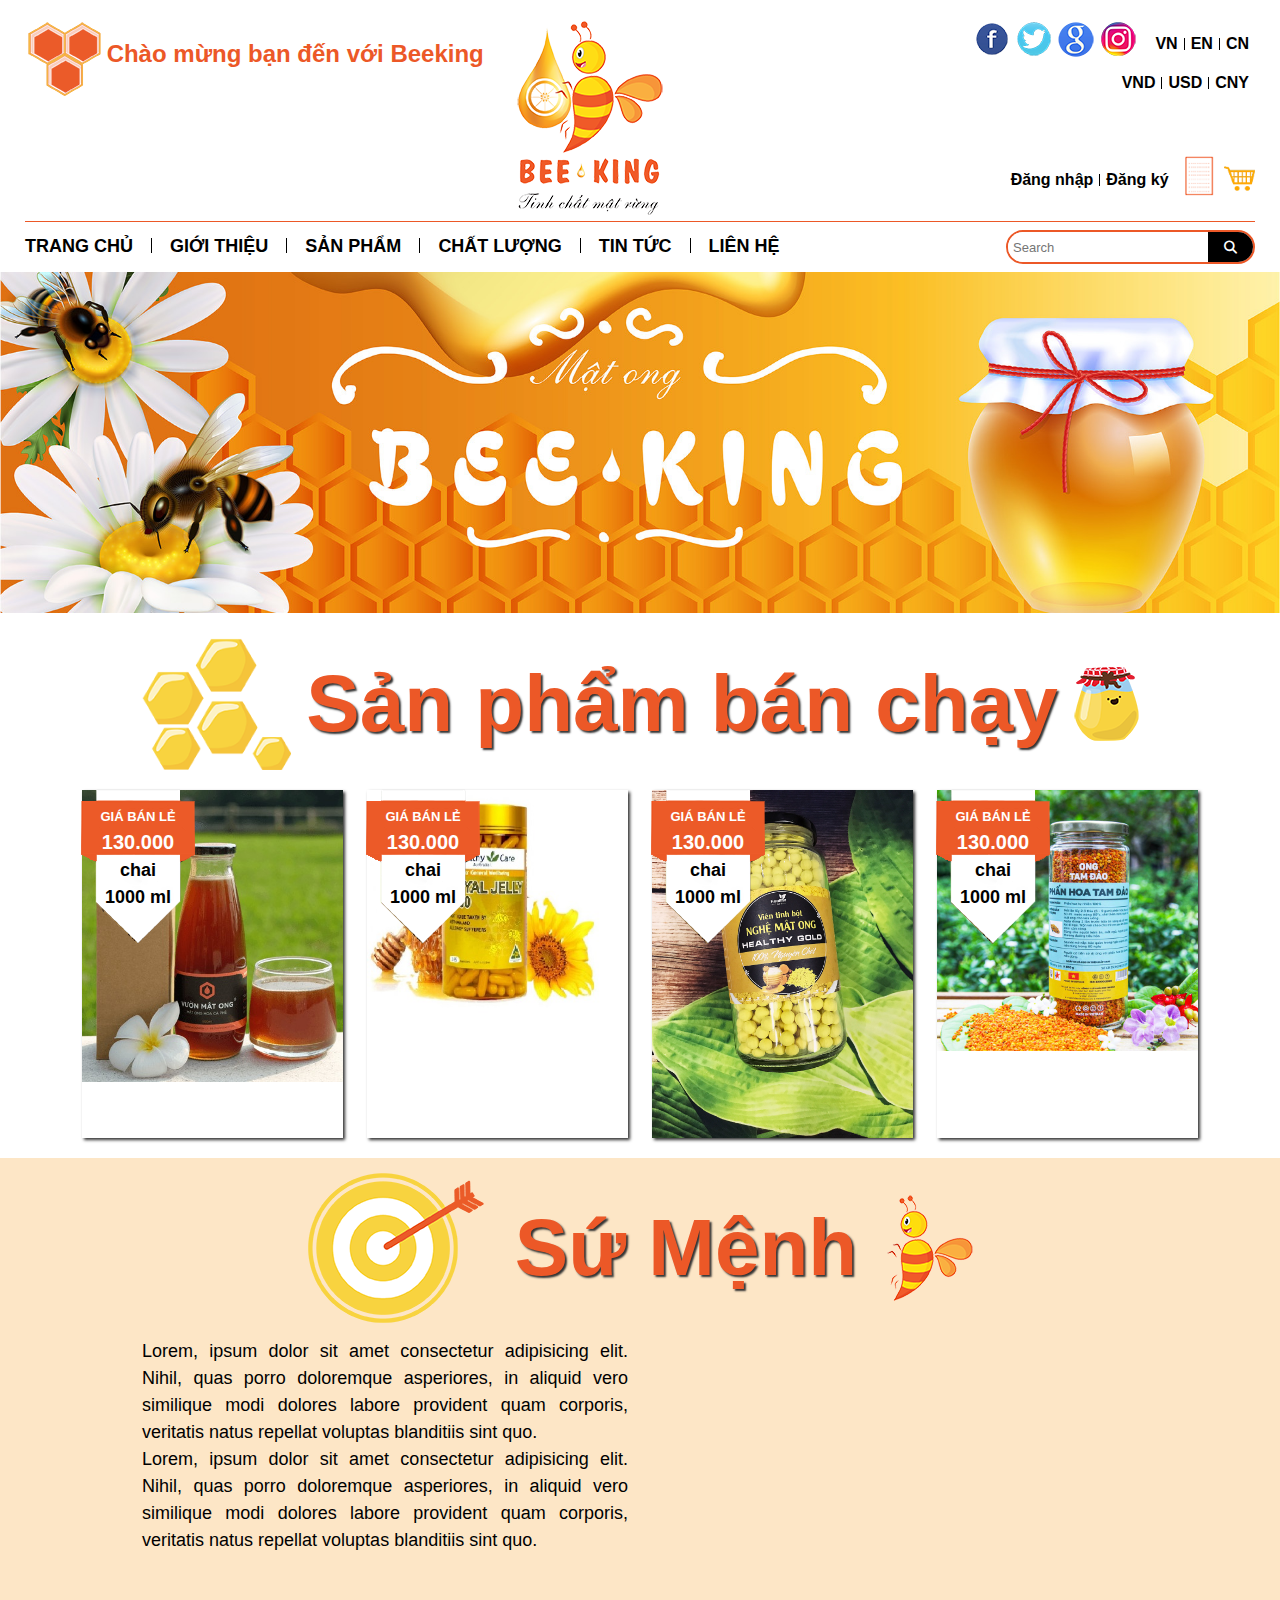
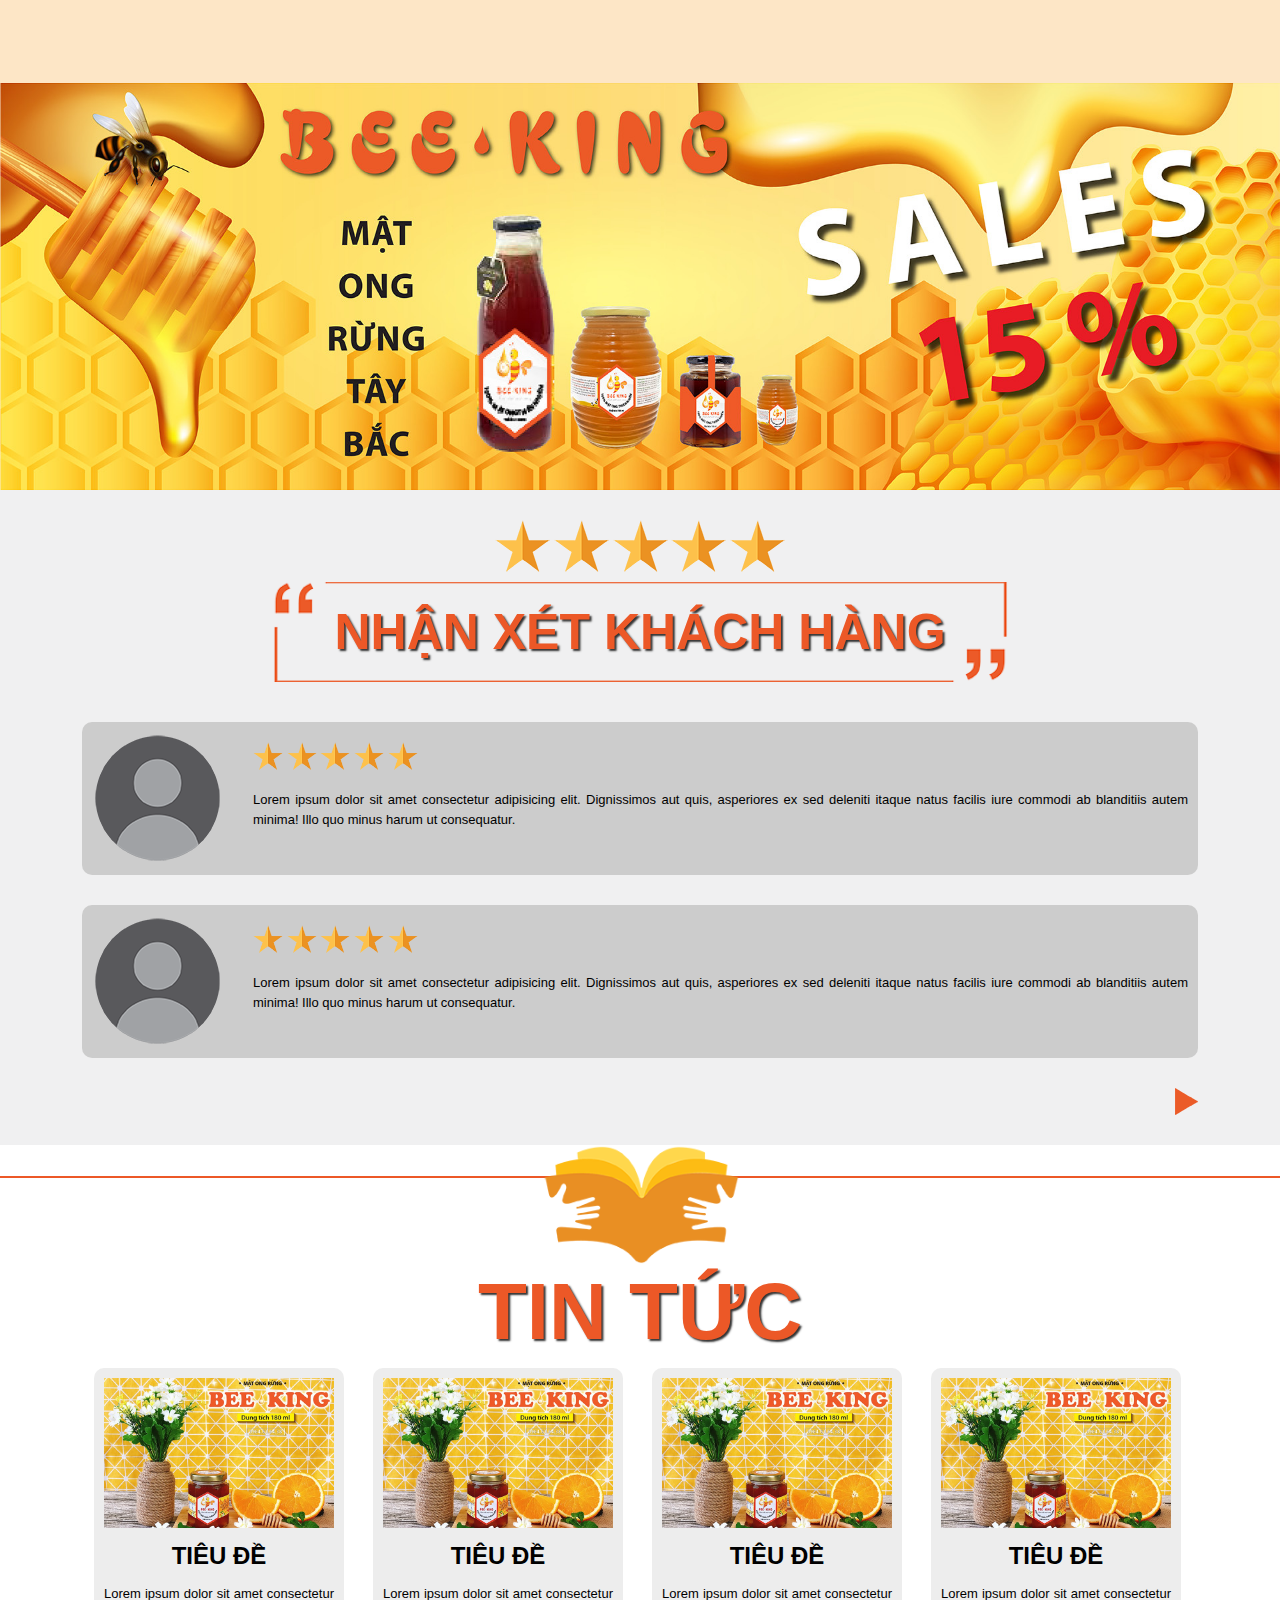
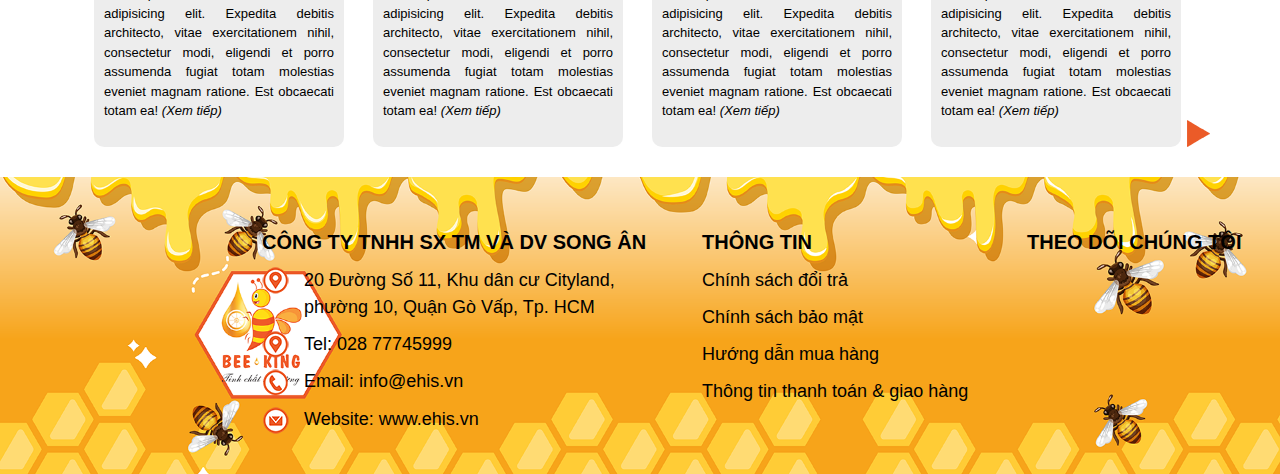
<file: index.html>
<!-- <!DOCTYPE html> -->
<html lang="en">
<head>

	<meta charset="UTF-8">
    <meta http-equiv="X-UA-Compatible" content="IE=edge">
	<link rel="stylesheet" type="text/css" href="./assets/font/fontawesome-free-6.2.1-web/css/all.css" />
    <meta name="viewport" content="width=device-width, initial-scale=1.0">
	<link href="./assets/css/bootstrap.min.css" rel="stylesheet">
	<link rel="stylesheet" type="text/css" href="./assets/css/base.css"/>
	<link rel="stylesheet" type="text/css" href="./assets/css/index.css"/>
	<link rel="stylesheet" href="./assets/css/reponsive.css">

    <link rel="shortcut icon" href="./assets/image/trangngoai/ICON_WEBSITE BEE-01.png" type="image/x-icon">

	<title>Beeking</title>

	<script src="./assets/js/jquery-3.6.1.min.js"></script>
</head>

<body>

	<div id="header">
		<div class="left">
			<img src="./assets/image/trangngoai/ICON_WEBSITE BEE-01.png">
			<span class="slogan">Chào mừng bạn đến với Beeking</span>
		</div>
		<div class="center">
			<a href="#">
				<img src="./assets/image/trangngoai/ICON_WEBSITE BEE-LOGO.png">
			</a>
		</div>
		<div class="right">
			<div>
				<ul class="language-item">
					<li>
						<a href="#">VN</a>
					</li>
					<li>
						<a href="#">EN</a>
					</li>
					<li>
						<a href="#">CN</a>
					</li>
				</ul>

				<ul class="link-item">
					<li>
						<a href="#"><img src="./assets/image/trangngoai/ICON_WEBSITE BEE-02.png"></a>
					</li>
					<li>
						<a href="#"><img src="./assets/image/trangngoai/ICON_WEBSITE BEE-03.png"></a>
					</li>
					<li>
						<a href="#"><img src="./assets/image/trangngoai/ICON_WEBSITE BEE-04.png"></a>
					</li>
					<li>
						<a href="#"><img src="./assets/image/trangngoai/ICON_WEBSITE BEE-05.png"></a>
					</li>
				</ul>
			</div>

			<div class="clear-float">
				<ul class="language-item">
					<li>
						<a href="#">VND</a>
					</li>
					<li>
						<a href="#">USD</a>
					</li>
					<li>
						<a href="#">CNY</a>
					</li>
				</ul>
			</div>


			<div class="clear-float user">

				<ul class="giohang p-l-10">
					<li>
						<a href="#">
							<img src="./assets/image/donhang.png" height="40">
						</a>
					</li>
					<li class="p-l-10">
						<a href="#">
							<img class="m-t-10" src="./assets/image/sanpham/ICON SP-24.png" height="25">
						</a>
					</li>
				</ul>

				<ul class="language-item">
					<li>
						<a href="#">Đăng nhập</a>
					</li>
					<li>
						<a href="#">Đăng ký</a>
					</li>
				</ul>


			</div>
		</div>

		
	</div>

	
	<div id="menu">
		<div class="navbar">
			<i class="navbar-icon fas fa-bars"></i>
		</div>
		<div class="left">
			<ul>
				<li><a href="#">Trang chủ</a></li>
				<li><a href="#">Giới thiệu</a></li>
				<li><a href="#">Sản phẩm</a></li>
				<li><a href="#">Chất lượng</a></li>
				<li><a href="#">Tin tức</a></li>
				<li><a href="#">Liên hệ</a></li>
			</ul>
		</div>
		<div class="right">
			<div class="search">
				<input type="text" placeholder="Search">
				<button>
					<i class="fa fa-search"></i>
				</button>
			</div>
		</div> 
	</div>

	<div id="banner">
		<img src="./assets/image/bgc_beeking.jpg">
	</div>

	<!-- san pham ban chay -->
	<div id="home-product">
		<div class="product-header d-flex justify-content-center align-items-center">
			<img src="./assets/image/trangngoai/ICON_WEBSITE BEE-08.png">
			<span class="group-title">Sản phẩm bán chạy</span>
			<img src="./assets/image/trangngoai/ICON_WEBSITE BEE-09.png">
		</div>

		<div class="container list-product">
			<div class="row">
				<div class="col-md-3">
					<div class="item-product">
						<div class="gia">
							<div class="text-gia">giá bán lẻ</div>
							<div class="giaban">130.000</div>
							<div class="dvt">chai <br>1000 ml</div>
						</div>

						<img src="./assets/image/img_sanpam.jpg">
					</div>
				</div>
				<div class="col-md-3">
					<div class="item-product">
						<div class="gia">
							<div class="text-gia">giá bán lẻ</div>
							<div class="giaban">130.000</div>
							<div class="dvt">chai <br>1000 ml</div>
						</div>
						<img src="./assets/image/img_sanpam2.jpg">
					</div>
				</div>
				<div class="col-md-3">
					<div class="item-product">
						<div class="gia">
							<div class="text-gia">giá bán lẻ</div>
							<div class="giaban">130.000</div>
							<div class="dvt">chai <br>1000 ml</div>
						</div>
						<img src="./assets/image/img_sanpam3.jpg">
					</div>
				</div>
				<div class="col-md-3">
					<div class="item-product">
						<div class="gia">
							<div class="text-gia">giá bán lẻ</div>
							<div class="giaban">130.000</div>
							<div class="dvt">chai <br>1000 ml</div>
						</div>
						<img src="./assets/image/img_sanpam4.jpg">
					</div>
				</div>
			</div>
		</div>
	</div>


	<!-- su menh -->
	<div class="mission">
		<div class="mission-header d-flex justify-content-center align-items-center">
			<img src="./assets/image/trangngoai/ICON_WEBSITE BEE-10.png">
			<span class="group-title">Sứ Mệnh</span>
			<img src="./assets/image/trangngoai/ICON_WEBSITE BEE-11.png">
		</div>

		<div class="container mission-content">
			<div class="row text-center">
				<div class="col-md-6">
					<div class="mission-text">
						<p>Lorem, ipsum dolor sit amet consectetur adipisicing elit. Nihil, quas porro doloremque asperiores, in aliquid vero similique modi dolores labore provident quam corporis, veritatis natus repellat voluptas blanditiis sint quo.</p>
						<p>Lorem, ipsum dolor sit amet consectetur adipisicing elit. Nihil, quas porro doloremque asperiores, in aliquid vero similique modi dolores labore provident quam corporis, veritatis natus repellat voluptas blanditiis sint quo.</p>
					</div>
				</div>
				<div class="col-md-6">
					<div class="mission-video">
						<iframe 
						src="https://www.youtube.com/embed/3iM_06QeZi8?controls=0">
						</iframe>
					</div>
				</div>
				
			</div>
		</div>

		
	</div>

	<div id="banner">
		<img src="./assets/image/bgc_beeking2.jpg">
	</div>

	<!-- feedback -->
	<div class="feedback">
		<div class="feedback-header text-center">
			<div class="groups-stars">
				<span><img src="./assets/image/trangngoai/ICON_WEBSITE BEE-13.png" alt=""></span>
				<span><img src="./assets/image/trangngoai/ICON_WEBSITE BEE-13.png" alt=""></span>
				<span><img src="./assets/image/trangngoai/ICON_WEBSITE BEE-13.png" alt=""></span>
				<span><img src="./assets/image/trangngoai/ICON_WEBSITE BEE-13.png" alt=""></span>
				<span><img src="./assets/image/trangngoai/ICON_WEBSITE BEE-13.png" alt=""></span>
			</div>
			<div class="fb-titles">
				<span class="group-title feedback-title text-uppercase">Nhận xét khách hàng</span>
			</div>
		</div>
		<div class="feedback-content container">	
			<div class="row">
				<div class="feedback-customer">
					<div class="col-md-12">
						<div class="customer d-flex">
							<div>
								<img class="customer-img" src="./assets/image/trangngoai/ICON_WEBSITE BEE-21.png" alt="">
							</div>
							<div class="customer-content">
								<div class="customer-stars">
									<span><img src="./assets/image/trangngoai/ICON_WEBSITE BEE-13.png" alt=""></span>
									<span><img src="./assets/image/trangngoai/ICON_WEBSITE BEE-13.png" alt=""></span>
									<span><img src="./assets/image/trangngoai/ICON_WEBSITE BEE-13.png" alt=""></span>
									<span><img src="./assets/image/trangngoai/ICON_WEBSITE BEE-13.png" alt=""></span>
									<span><img src="./assets/image/trangngoai/ICON_WEBSITE BEE-13.png" alt=""></span>
								</div>

								<div class="customer-text">
									<p>Lorem ipsum dolor sit amet consectetur adipisicing elit. Dignissimos aut quis, asperiores ex sed deleniti itaque natus facilis iure commodi ab blanditiis autem minima! Illo quo minus harum ut consequatur.</p>
								</div>
								
							</div>
						</div>
					</div>
					<div class="col-md-12">
						<div class="customer d-flex">
							<div>
								<img class="customer-img" src="./assets/image/trangngoai/ICON_WEBSITE BEE-21.png" alt="">
							</div>
							<div class="customer-content">
								<div class="customer-stars">
									<span><img src="./assets/image/trangngoai/ICON_WEBSITE BEE-13.png" alt=""></span>
									<span><img src="./assets/image/trangngoai/ICON_WEBSITE BEE-13.png" alt=""></span>
									<span><img src="./assets/image/trangngoai/ICON_WEBSITE BEE-13.png" alt=""></span>
									<span><img src="./assets/image/trangngoai/ICON_WEBSITE BEE-13.png" alt=""></span>
									<span><img src="./assets/image/trangngoai/ICON_WEBSITE BEE-13.png" alt=""></span>
								</div>

								<div class="customer-text">
									<p>Lorem ipsum dolor sit amet consectetur adipisicing elit. Dignissimos aut quis, asperiores ex sed deleniti itaque natus facilis iure commodi ab blanditiis autem minima! Illo quo minus harum ut consequatur.</p>
								</div>
								
							</div>
						</div>
					</div>
					<img class="arrow-right" src="./assets/image/trangngoai/ICON_WEBSITE BEE-20.png" alt="">
					<div class="clear-float"></div>
				</div>
			</div>
			
		</div>
	</div>

	<!-- tin tuc news -->

	<div class="news">
		<div class="news-header text-center">
			<img src="./assets/image/bg-tintuc.png" alt="" class="news-logo">
			<h1 class="news-title text-uppercase group-title">Tin Tức</h1>
		</div>
		<div class="news-content">
			<div  style="position: relative;" class="container ">
				<div class="d-flex ">
					<div class="row post">
						<div class="col-md-3">
							<div class="post-item">
								<div class="post-img">
									<img src="./assets/image/news_sp.jpg" alt="">
								</div>
								<div class="post-content text-center">
									<div class="post-title text-uppercase">
										Tiêu đề
									</div>
									<div class="post-text">
										<p>Lorem ipsum dolor sit amet consectetur adipisicing elit. Expedita debitis architecto, vitae exercitationem nihil, consectetur modi, eligendi et porro assumenda fugiat totam molestias eveniet magnam ratione. Est obcaecati totam ea!
											<a href="#"><i>(Xem tiếp)</i></a>
										</p>
									</div>
								</div>
							</div>
						</div>
						<div class="col-md-3">
							<div class="post-item">
								<div class="post-img">
									<img src="./assets/image/news_sp.jpg" alt="">
								</div>
								<div class="post-content text-center">
									<div class="post-title text-uppercase">
										Tiêu đề
									</div>
									<div class="post-text">
										<p>Lorem ipsum dolor sit amet consectetur adipisicing elit. Expedita debitis architecto, vitae exercitationem nihil, consectetur modi, eligendi et porro assumenda fugiat totam molestias eveniet magnam ratione. Est obcaecati totam ea!
											<a href="#"><i>(Xem tiếp)</i></a>
										</p>
									</div>
								</div>
							</div>
						</div>
						<div class="col-md-3">
							<div class="post-item">
								<div class="post-img">
									<img src="./assets/image/news_sp.jpg" alt="">
								</div>
								<div class="post-content text-center">
									<div class="post-title text-uppercase">
										Tiêu đề
									</div>
									<div class="post-text">
										<p>Lorem ipsum dolor sit amet consectetur adipisicing elit. Expedita debitis architecto, vitae exercitationem nihil, consectetur modi, eligendi et porro assumenda fugiat totam molestias eveniet magnam ratione. Est obcaecati totam ea!
											<a href="#"><i>(Xem tiếp)</i></a>
										</p>
									</div>
								</div>
							</div>
						</div>
						<div class="col-md-3">
							<div class="post-item">
								<div class="post-img">
									<img src="./assets/image/news_sp.jpg" alt="">
								</div>
								<div class="post-content text-center">
									<div class="post-title text-uppercase">
										Tiêu đề
									</div>
									<div class="post-text">
										<p>Lorem ipsum dolor sit amet consectetur adipisicing elit. Expedita debitis architecto, vitae exercitationem nihil, consectetur modi, eligendi et porro assumenda fugiat totam molestias eveniet magnam ratione. Est obcaecati totam ea!
											<a href="#"><i>(Xem tiếp)</i></a>
										</p>
									</div>
								</div>
							</div>
						</div>
						
					</div>
				</div>
				<div>
					<img class="news_arrow-right arrow-right" src="./assets/image/trangngoai/ICON_WEBSITE BEE-20.png" alt="">
					<div class="clear-float"></div>
				</div>
			</div>
		</div>
	</div>

	<!-- footer -->
	<div id="footer">
		<div class="container">
			<div class="cong-ty">
				<div class="title">
					Công ty TNHH SX TM và DV Song Ân
				</div>
				<ul>
					<li>
						<div class="d-flex">
							<div class="img">
								<img src="./assets/image/trangngoai/ICON_WEBSITE BEE-24.png">
							</div>
							<div>
								20 Đường Số 11, Khu dân cư Cityland, phường 10, Quận Gò Vấp, Tp. HCM
							</div>
						</div>
						
						
					</li>
					<li><img src="./assets/image/trangngoai/ICON_WEBSITE BEE-24.png"><a href="#">Tel: 028 77745999</a></li>
					<li><img src="./assets/image/trangngoai/ICON_WEBSITE BEE-25.png"><a href="#">Email: info@ehis.vn</a></li>
					<li><img src="./assets/image/trangngoai/ICON_WEBSITE BEE-26.png"><a href="#">Website: www.ehis.vn</a></li>
				</ul>
			</div>
			<div class="thong-tin">
				<div class="title">
					Thông tin
				</div>
				<ul>
					<li>
						<a href="#">Chính sách đổi trả</a>
					</li>
					<li>
						<a href="#">Chính sách bảo mật</a>
					</li>
					<li><a href="#">Hướng dẫn mua hàng</a></li>
					<li><a href="#">Thông tin thanh toán & giao hàng</a></li>
				</ul>
			</div>
			<div class="theo-doi">
				<div class="title">
					Theo dõi chúng tôi
				</div>
				<div class="fanpage">
					<iframe src="https://www.facebook.com/plugins/page.php?href=https%3A%2F%2Fwww.facebook.com%2Ffacebook&tabs=timeline&width=250&height=150&small_header=true&adapt_container_width=true&hide_cover=false&show_facepile=true&appId=2273465086252826" width="250" height="150" style="border:none;overflow:hidden" scrolling="no" frameborder="0" allowfullscreen="true" allow="autoplay; clipboard-write; encrypted-media; picture-in-picture; web-share"></iframe>

				</div>
			</div>
		</div>

	</div>


	<script>
		$(document).ready(function(){
			$('.navbar-icon').click(function(){
				
						$('#menu .left').toggleClass('d-block');
						$('#menu .right').toggleClass('d-block');
				
			})

		});
		// new

	</script>
	
</body>

</html>
</file>
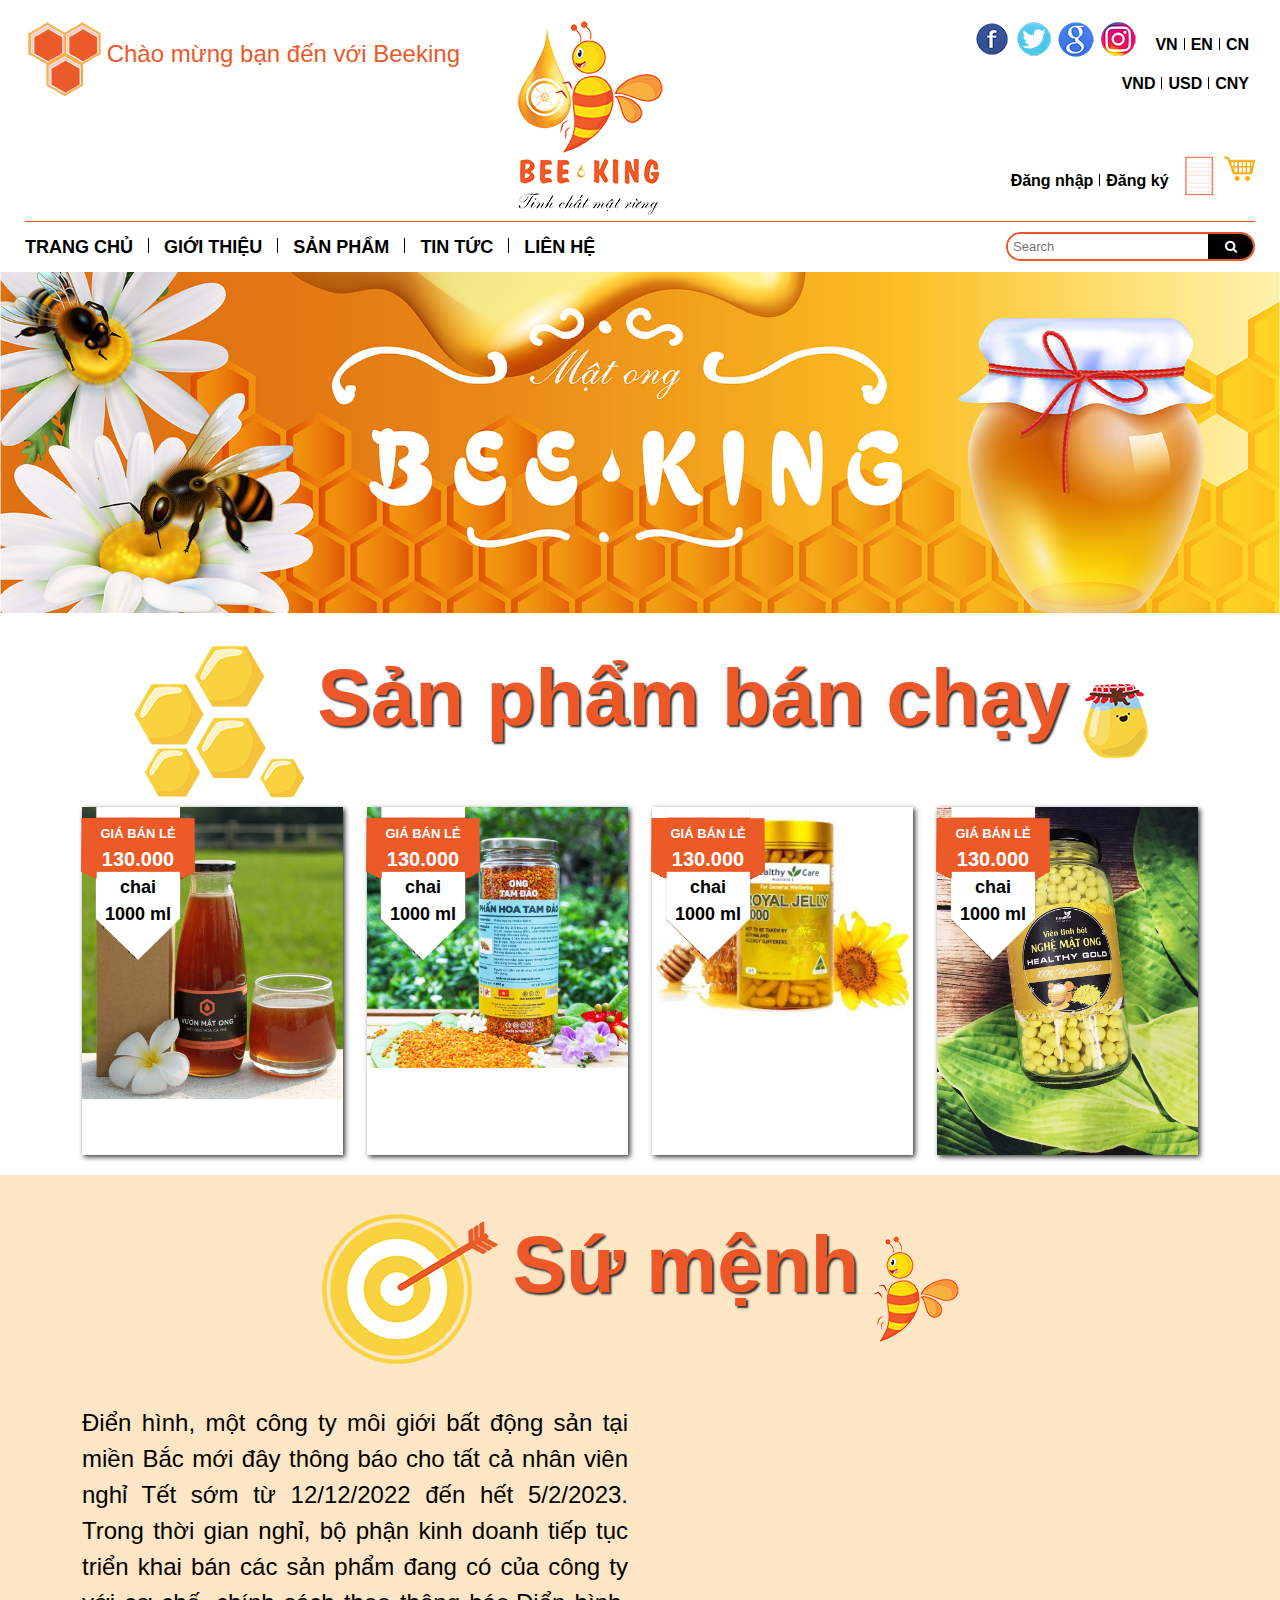
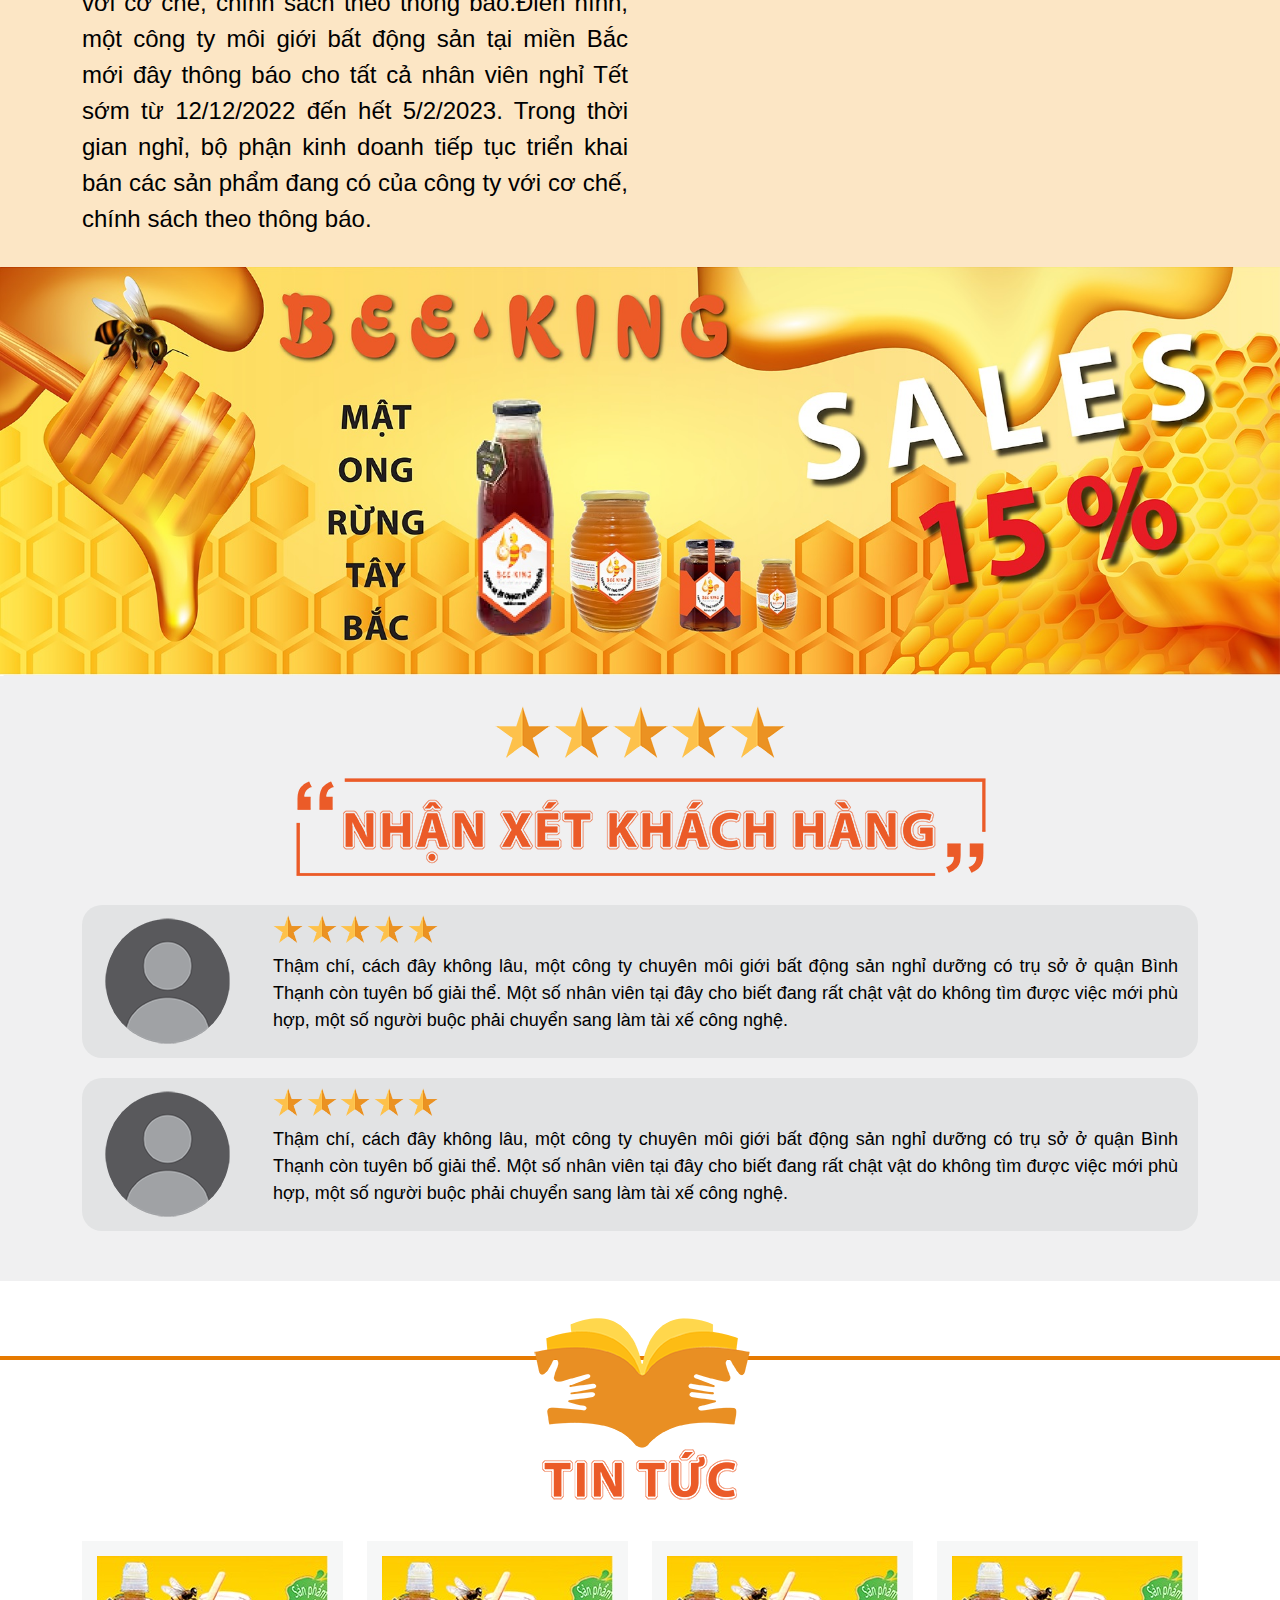
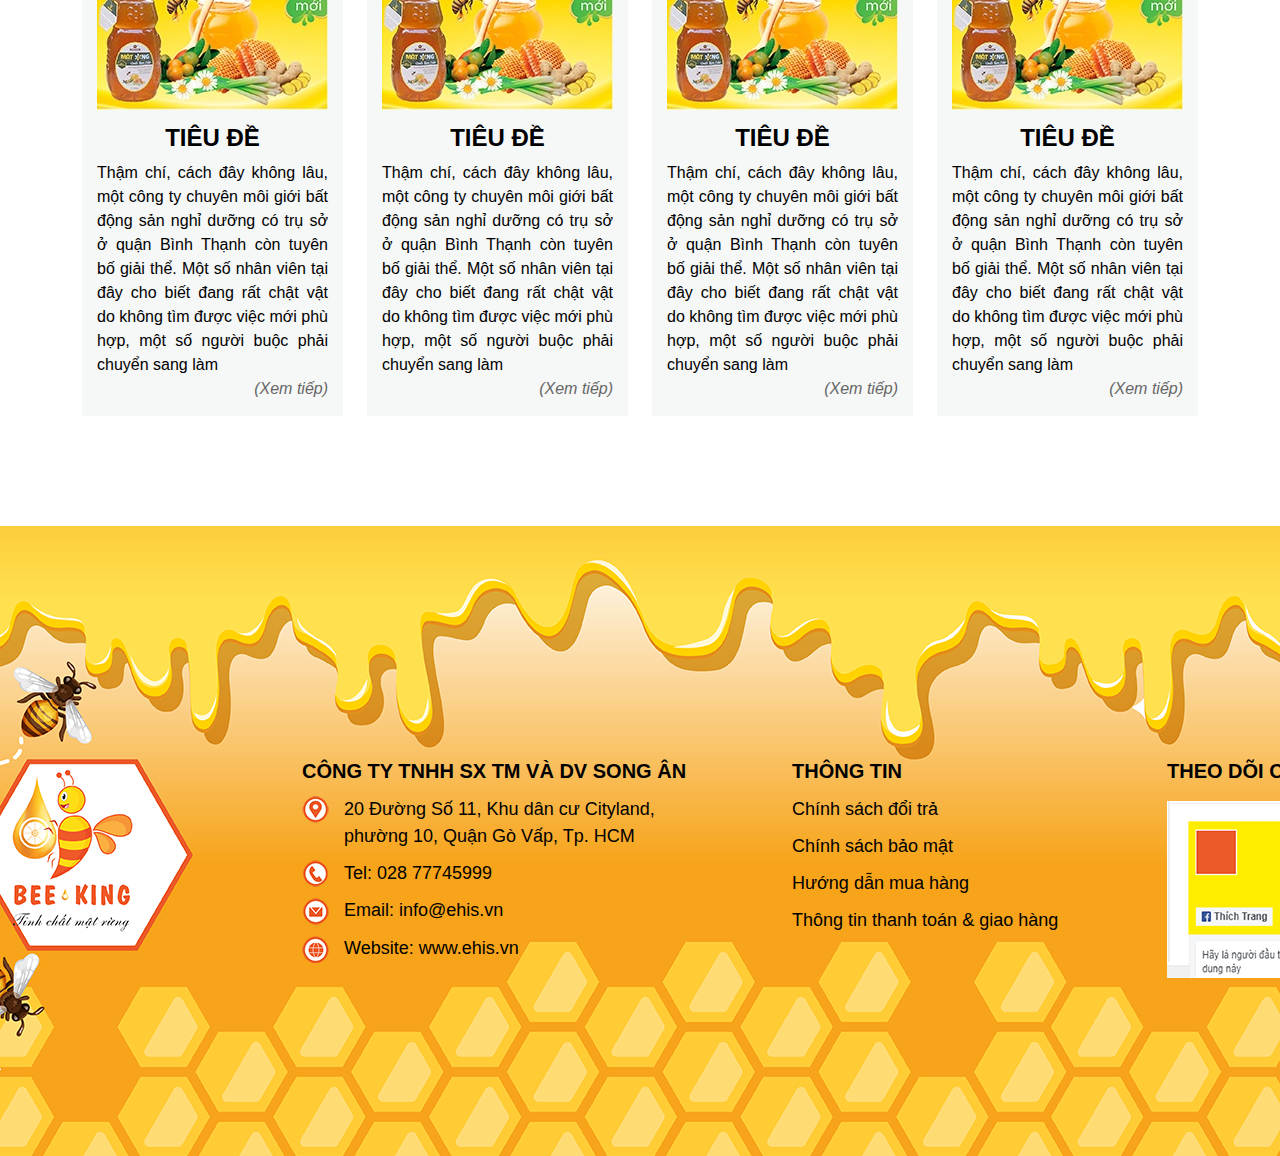
<file: web/index.html>
<html>

<head>
	<meta name="viewport" content="width=device-width, initial-scale=1.0">
	<title>Beeking</title>
	<link href="./content/css/bootstrap.min.css" rel="stylesheet">
	<link rel="stylesheet" type="text/css" href="./content/css/style.css" />
	<link rel="stylesheet" type="text/css" href="./content/css/font-awesome.css" />
</head>

<body>

	<div id="header">
		<div class="left">
			<img src="./content/img/ICON_WEBSITE BEE-01.png">
			<span class="slogan">Chào mừng bạn đến với Beeking</span>
		</div>
		<div class="center">
			<a href="./index.html">
				<img src="./content/img/ICON_WEBSITE BEE-LOGO.png">
			</a>
		</div>
		<div class="right">
			<div>
				<ul class="language-item">
					<li>
						<a href="#">VN</a>
					</li>
					<li>
						<a href="#">EN</a>
					</li>
					<li>
						<a href="#">CN</a>
					</li>
				</ul>

				<ul class="link-item">
					<li>
						<a href="#"><img src="./content/img/ICON_WEBSITE BEE-02.png"></a>
					</li>
					<li>
						<a href="#"><img src="./content/img/ICON_WEBSITE BEE-03.png"></a>
					</li>
					<li>
						<a href="#"><img src="./content/img/ICON_WEBSITE BEE-04.png"></a>
					</li>
					<li>
						<a href="#"><img src="./content/img/ICON_WEBSITE BEE-05.png"></a>
					</li>
				</ul>
			</div>

			<div class="clear-float">
				<ul class="language-item">
					<li>
						<a href="#">VND</a>
					</li>
					<li>
						<a href="#">USD</a>
					</li>
					<li>
						<a href="#">CNY</a>
					</li>
				</ul>
			</div>


			<div class="clear-float user">

				<ul class="giohang p-l-10">
					<li>
						<a href="#">
							<img src="./content/img/donhang.png" height="40">
						</a>
					</li>
					<li class="p-l-10">
						<a href="#">
							<img src="./content/img/ICON SP-24.png" height="25">
						</a>
					</li>
				</ul>

				<ul class="language-item">
					<li>
						<a href="#">Đăng nhập</a>
					</li>
					<li>
						<a href="#">Đăng ký</a>
					</li>
				</ul>


			</div>
		</div>
	</div>


	<div id="menu">
		<div class="left">
			<ul>
				<li><a href="#">Trang chủ</a></li>
				<li><a href="#">Giới thiệu</a></li>
				<li><a href="#">Sản phẩm</a></li>
				<li><a href="#">Tin tức</a></li>
				<li><a href="#">Liên hệ</a></li>
			</ul>
		</div>
		<div class="right">
			<div class="search">
				<input type="text" placeholder="Search">
				<button>
					<i class="fa fa-search"></i>
				</button>
			</div>
		</div>
	</div>

	<div id="banner">
		<img src="./content/img/banner.jpg">
	</div>


	<div id="home-product">
		<div class="product-header">
			<img src="./content/img/ICON_WEBSITE BEE-08.png">
			<span class="group-title">Sản phẩm bán chạy</span>
			<img src="./content/img/ICON_WEBSITE BEE-09.png">
		</div>

		<div class="container list-product">
			<div class="row">
				<div class="col-md-3">
					<div class="item-product">
						<div class="gia">
							<div class="text-gia">giá bán lẻ</div>
							<div class="giaban">130.000</div>
							<div class="dvt">chai <br>1000 ml</div>
						</div>
						<img src="./content/img/pro1.jpg">
					</div>
				</div>


				<div class="col-md-3">
					<div class="item-product">
						<div class="gia">
							<div class="text-gia">giá bán lẻ</div>
							<div class="giaban">130.000</div>
							<div class="dvt">chai <br>1000 ml</div>
						</div>
						<img src="./content/img/pro2.jpg">
					</div>
				</div>
				<div class="col-md-3">
					<div class="item-product">
						<div class="gia">
							<div class="text-gia">giá bán lẻ</div>
							<div class="giaban">130.000</div>
							<div class="dvt">chai <br>1000 ml</div>
						</div>
						<img src="./content/img/pro3.jpg">
					</div>
				</div>
				<div class="col-md-3">
					<div class="item-product">
						<div class="gia">
							<div class="text-gia">giá bán lẻ</div>
							<div class="giaban">130.000</div>
							<div class="dvt">chai <br>1000 ml</div>
						</div>
						<img src="./content/img/pro4.jpg">
					</div>
				</div>
			</div>
		</div>
	</div>

	<div id="su-menh">
		<div class="product-header">
			<img src="./content/img/ICON_WEBSITE BEE-10.png">
			<span class="group-title">Sứ mệnh</span>
			<img src="./content/img/ICON_WEBSITE BEE-11.png">
		</div>
		<div class="container">
			<div class="row">
				<div class="col-6">
					<div class="text-su-menh">
						Điển hình, một công ty môi giới bất động sản tại miền Bắc mới đây thông báo cho tất cả nhân viên
						nghỉ Tết sớm từ 12/12/2022 đến hết 5/2/2023. Trong thời gian nghỉ, bộ phận kinh doanh tiếp tục
						triển khai bán các sản phẩm đang có của công ty với cơ chế, chính sách theo thông báo.Điển hình,
						một công ty môi giới bất động sản tại miền Bắc mới đây thông báo cho tất cả nhân viên nghỉ Tết
						sớm từ 12/12/2022 đến hết 5/2/2023. Trong thời gian nghỉ, bộ phận kinh doanh tiếp tục triển khai
						bán các sản phẩm đang có của công ty với cơ chế, chính sách theo thông báo.
					</div>
				</div>
				<div class="col-6">
					<iframe width="100%" height="380" src="https://www.youtube.com/embed/Ky0G-ookN9w"
						title="YouTube video player" frameborder="0"
						allow="accelerometer; autoplay; clipboard-write; encrypted-media; gyroscope; picture-in-picture"
						allowfullscreen></iframe>
				</div>
			</div>
		</div>

	</div>

	<div id="banner">
		<img src="./content/img/img1.jpg">
	</div>

	<div id="nhan-xet">
		<div class="container">
			<div class="title">
				<div class="start text-center">
					<img src="./content/img/ICON_WEBSITE BEE-13.png">
					<img src="./content/img/ICON_WEBSITE BEE-13.png">
					<img src="./content/img/ICON_WEBSITE BEE-13.png">
					<img src="./content/img/ICON_WEBSITE BEE-13.png">
					<img src="./content/img/ICON_WEBSITE BEE-13.png">
				</div>
				<div class="text-center mt-3">
					<img src="./content/img/ICON_WEBSITE BEE-17.png">
				</div>
			</div>

			<div class="list-item mt-4">
				<div class="item">
					<div class="img">
						<img src="./content/img/ICON_WEBSITE BEE-21.png">
					</div>
					<div class="content">
						<div>
							<img src="./content/img/ICON_WEBSITE BEE-13.png">
							<img src="./content/img/ICON_WEBSITE BEE-13.png">
							<img src="./content/img/ICON_WEBSITE BEE-13.png">
							<img src="./content/img/ICON_WEBSITE BEE-13.png">
							<img src="./content/img/ICON_WEBSITE BEE-13.png">
						</div>
						<div class="text">
							Thậm chí, cách đây không lâu, một công ty chuyên môi giới bất động sản nghỉ dưỡng có trụ sở
							ở quận Bình Thạnh còn tuyên bố giải thể. Một số nhân viên tại đây cho biết đang rất chật vật
							do không tìm được việc mới phù hợp, một số người buộc phải chuyển sang làm tài xế công nghệ.
						</div>
					</div>
				</div>
				<div class="item">
					<div class="img">
						<img src="./content/img/ICON_WEBSITE BEE-21.png">
					</div>
					<div class="content">
						<div>
							<img src="./content/img/ICON_WEBSITE BEE-13.png">
							<img src="./content/img/ICON_WEBSITE BEE-13.png">
							<img src="./content/img/ICON_WEBSITE BEE-13.png">
							<img src="./content/img/ICON_WEBSITE BEE-13.png">
							<img src="./content/img/ICON_WEBSITE BEE-13.png">
						</div>
						<div class="text">
							Thậm chí, cách đây không lâu, một công ty chuyên môi giới bất động sản nghỉ dưỡng có trụ sở
							ở quận Bình Thạnh còn tuyên bố giải thể. Một số nhân viên tại đây cho biết đang rất chật vật
							do không tìm được việc mới phù hợp, một số người buộc phải chuyển sang làm tài xế công nghệ.
						</div>
					</div>
				</div>
			</div>
		</div>
	</div>

	<div id="tin-tuc">
		<div class="title">
			<div class="line"></div>
			<img src="./content/img/ICON_WEBSITE BEE-18.png">
		</div>

		<div class="container">
			<div class="row">
				<div class="col-md-3">
					<div class="item">
						<div class="img">
							<img src="./content/img/tin-tuc.jpg">
						</div>
						<div class="item-title">
							Tiêu đề
						</div>
						<div class="mota">
							Thậm chí, cách đây không lâu, một công ty chuyên môi giới bất động sản nghỉ dưỡng có trụ sở
							ở quận Bình Thạnh còn tuyên bố giải thể. Một số nhân viên tại đây cho biết đang rất chật vật
							do không tìm được việc mới phù hợp, một số người buộc phải chuyển sang làm
						</div>
						<div class="text-right">
							<a href="#" class="xem-tiep">(Xem tiếp)</a>
						</div>
					</div>
				</div>
				<div class="col-md-3">
					<div class="item">
						<div class="img">
							<img src="./content/img/tin-tuc.jpg">
						</div>
						<div class="item-title">
							Tiêu đề
						</div>
						<div class="mota">
							Thậm chí, cách đây không lâu, một công ty chuyên môi giới bất động sản nghỉ dưỡng có trụ sở
							ở quận Bình Thạnh còn tuyên bố giải thể. Một số nhân viên tại đây cho biết đang rất chật vật
							do không tìm được việc mới phù hợp, một số người buộc phải chuyển sang làm
						</div>
						<div class="text-right">
							<a href="#" class="xem-tiep">(Xem tiếp)</a>
						</div>
					</div>
				</div>
				<div class="col-md-3">
					<div class="item">
						<div class="img">
							<img src="./content/img/tin-tuc.jpg">
						</div>
						<div class="item-title">
							Tiêu đề
						</div>
						<div class="mota">
							Thậm chí, cách đây không lâu, một công ty chuyên môi giới bất động sản nghỉ dưỡng có trụ sở
							ở quận Bình Thạnh còn tuyên bố giải thể. Một số nhân viên tại đây cho biết đang rất chật vật
							do không tìm được việc mới phù hợp, một số người buộc phải chuyển sang làm
						</div>
						<div class="text-right">
							<a href="#" class="xem-tiep">(Xem tiếp)</a>
						</div>
					</div>
				</div>
				<div class="col-md-3">
					<div class="item">
						<div class="img">
							<img src="./content/img/tin-tuc.jpg">
						</div>
						<div class="item-title">
							Tiêu đề
						</div>
						<div class="mota">
							Thậm chí, cách đây không lâu, một công ty chuyên môi giới bất động sản nghỉ dưỡng có trụ sở
							ở quận Bình Thạnh còn tuyên bố giải thể. Một số nhân viên tại đây cho biết đang rất chật vật
							do không tìm được việc mới phù hợp, một số người buộc phải chuyển sang làm
						</div>
						<div class="text-right">
							<a href="#" class="xem-tiep">(Xem tiếp)</a>
						</div>

					</div>
				</div>
			</div>
		</div>
	</div>

	<div id="footer">
		<div class="container">
			<div class="cong-ty">
				<div class="title">
					Công ty TNHH SX TM và DV Song Ân
				</div>
				<ul>
					<li>
						<div class="d-flex">
							<div class="img">
								<img src="./content/img/ICON_WEBSITE BEE-24.png">
							</div>
							<div>
								20 Đường Số 11, Khu dân cư Cityland, phường 10, Quận Gò Vấp, Tp. HCM
							</div>
						</div>
						
						
					</li>
					<li><img src="./content/img/ICON_WEBSITE BEE-25.png">Tel: 028 77745999</li>
					<li><img src="./content/img/ICON_WEBSITE BEE-26.png">Email: info@ehis.vn</li>
					<li><img src="./content/img/ICON_WEBSITE BEE-27.png">Website: www.ehis.vn</li>
				</ul>
			</div>
			<div class="thong-tin">
				<div class="title">
					Thông tin
				</div>
				<ul>
					<li>
						<a href="#">Chính sách đổi trả</a>
					</li>
					<li>
						<a href="#">Chính sách bảo mật</a>
					</li>
					<li><a href="#">Hướng dẫn mua hàng</a></li>
					<li><a href="#">Thông tin thanh toán & giao hàng</a></li>
				</ul>
			</div>
			<div class="theo-doi">
				<div class="title">
					Theo dõi chúng tôi
				</div>
				<div class="fanpage">
					<img src="./content/img/fanpage.png">
				</div>
			</div>
		</div>

	</div>
</body>

</html>
</file>
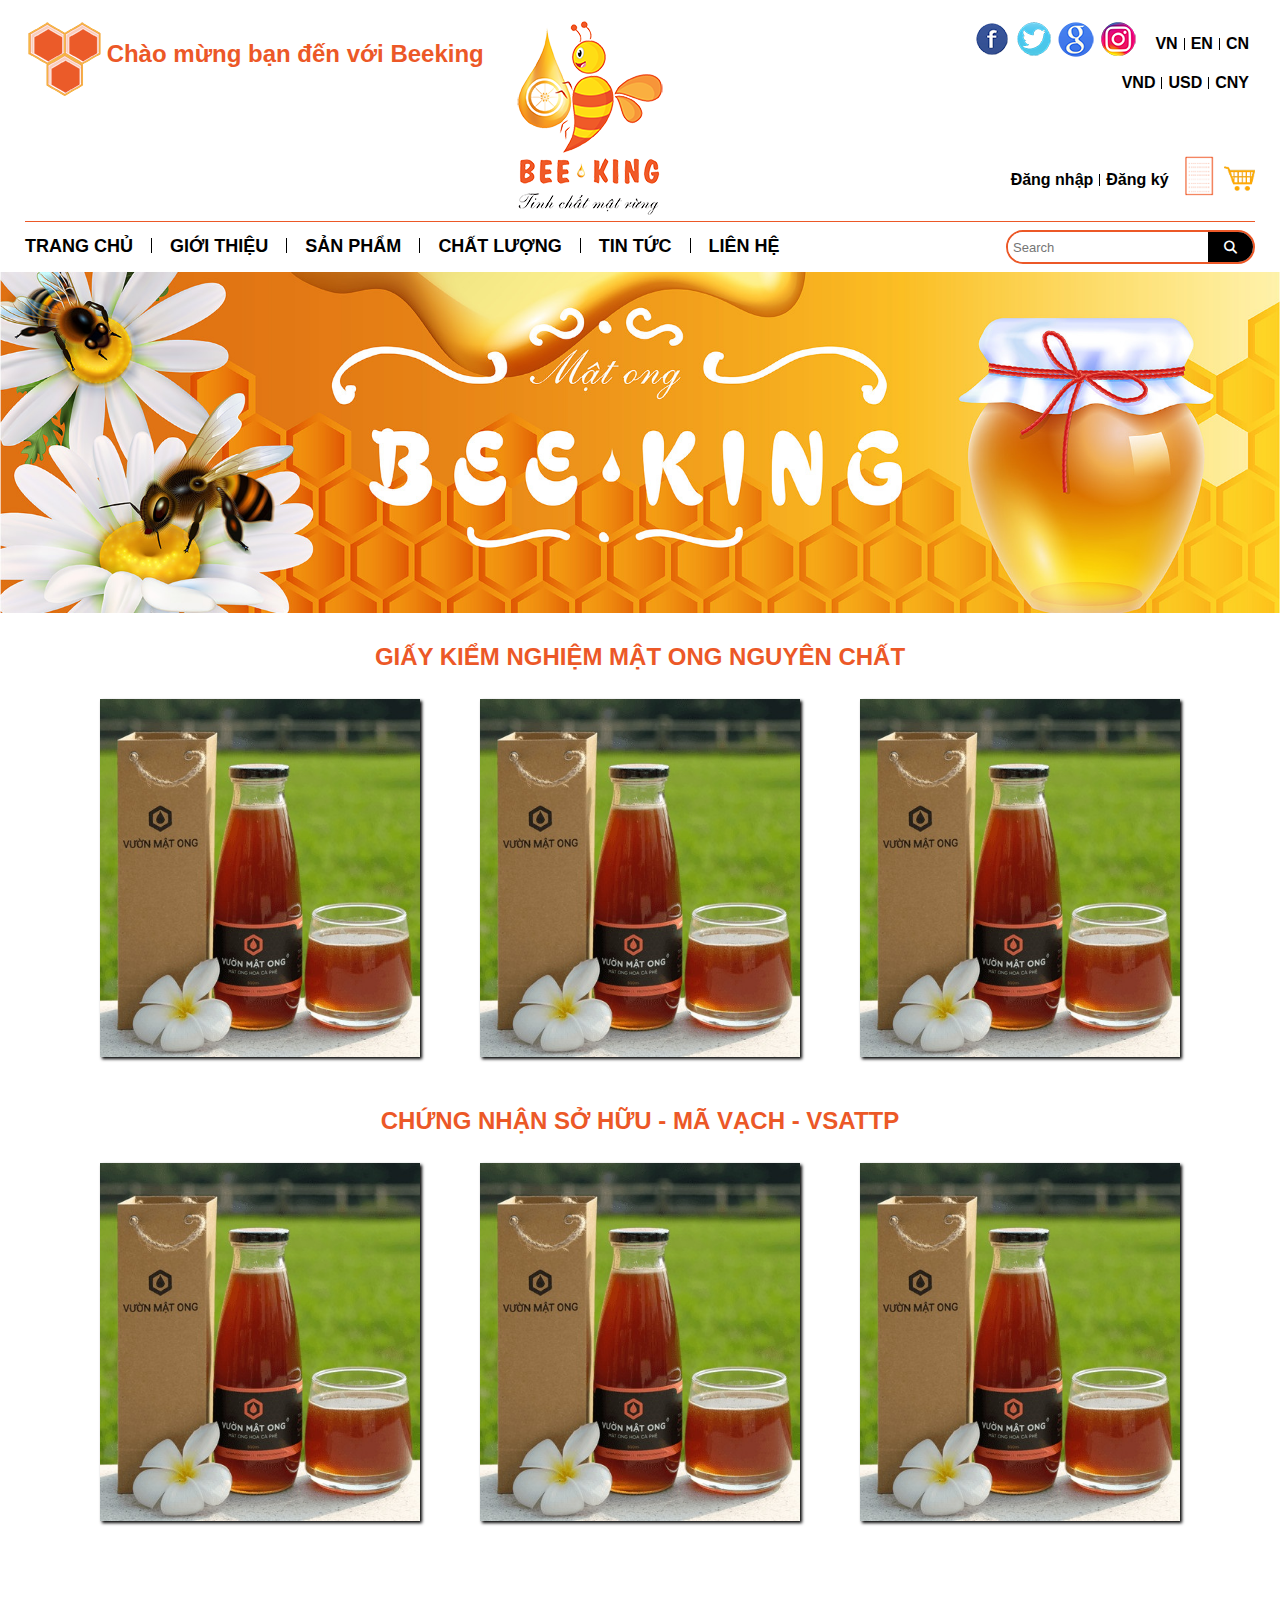
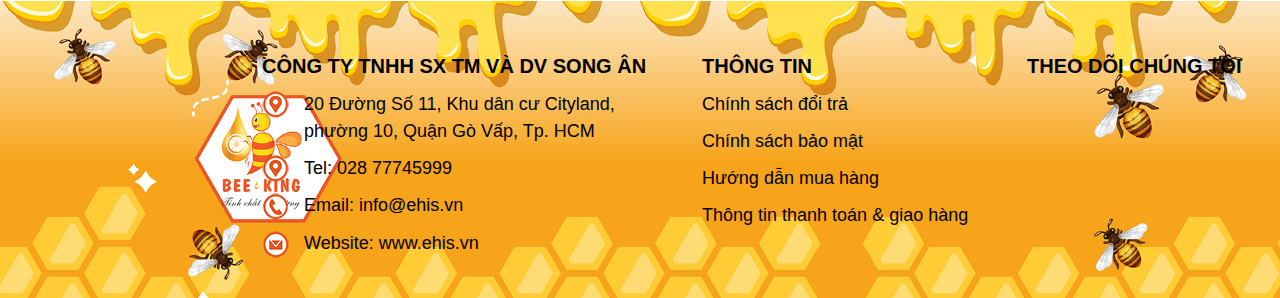
<file: chatluong.html>
<!-- <!DOCTYPE html> -->
<html lang="en">
<head>

	<meta charset="UTF-8">
    <meta http-equiv="X-UA-Compatible" content="IE=edge">
	<link rel="stylesheet" type="text/css" href="./assets/font/fontawesome-free-6.2.1-web/css/all.css" />
    <meta name="viewport" content="width=device-width, initial-scale=1.0">
	<link href="./assets/css/bootstrap.min.css" rel="stylesheet">
	<link rel="stylesheet" type="text/css" href="./assets/css/base.css"/>
	<link rel="stylesheet" type="text/css" href="./assets/css/chatluong.css"/>
	<link rel="stylesheet" href="./assets/css/reponsive.css">

    <link rel="shortcut icon" href="./assets/image/trangngoai/ICON_WEBSITE BEE-01.png" type="image/x-icon">

	<title>CHẤT LƯỢNG</title>

	<script src="./assets/js/jquery-3.6.1.min.js"></script>
</head>

<body>

	<div id="header">
		<div class="left">
			<img src="./assets/image/trangngoai/ICON_WEBSITE BEE-01.png">
			<span class="slogan">Chào mừng bạn đến với Beeking</span>
		</div>
		<div class="center">
			<a href="#">
				<img src="./assets/image/trangngoai/ICON_WEBSITE BEE-LOGO.png">
			</a>
		</div>
		<div class="right">
			<div>
				<ul class="language-item">
					<li>
						<a href="#">VN</a>
					</li>
					<li>
						<a href="#">EN</a>
					</li>
					<li>
						<a href="#">CN</a>
					</li>
				</ul>

				<ul class="link-item">
					<li>
						<a href="#"><img src="./assets/image/trangngoai/ICON_WEBSITE BEE-02.png"></a>
					</li>
					<li>
						<a href="#"><img src="./assets/image/trangngoai/ICON_WEBSITE BEE-03.png"></a>
					</li>
					<li>
						<a href="#"><img src="./assets/image/trangngoai/ICON_WEBSITE BEE-04.png"></a>
					</li>
					<li>
						<a href="#"><img src="./assets/image/trangngoai/ICON_WEBSITE BEE-05.png"></a>
					</li>
				</ul>
			</div>

			<div class="clear-float">
				<ul class="language-item">
					<li>
						<a href="#">VND</a>
					</li>
					<li>
						<a href="#">USD</a>
					</li>
					<li>
						<a href="#">CNY</a>
					</li>
				</ul>
			</div>


			<div class="clear-float user">

				<ul class="giohang p-l-10">
					<li>
						<a href="#">
							<img src="./assets/image/donhang.png" height="40">
						</a>
					</li>
					<li class="p-l-10">
						<a href="#">
							<img class="m-t-10" src="./assets/image/sanpham/ICON SP-24.png" height="25">
						</a>
					</li>
				</ul>

				<ul class="language-item">
					<li>
						<a href="#">Đăng nhập</a>
					</li>
					<li>
						<a href="#">Đăng ký</a>
					</li>
				</ul>


			</div>
		</div>

		
	</div>

	
	<div id="menu">
		<div class="navbar">
			<i class="navbar-icon fas fa-bars"></i>
		</div>
		<div class="left">
			<ul>
				<li><a href="#">Trang chủ</a></li>
				<li><a href="#">Giới thiệu</a></li>
				<li><a href="#">Sản phẩm</a></li>
				<li><a href="#">Chất lượng</a></li>
				<li><a href="#">Tin tức</a></li>
				<li><a href="#">Liên hệ</a></li>
			</ul>
		</div>
		<div class="right">
			<div class="search">
				<input type="text" placeholder="Search">
				<button>
					<i class="fa fa-search"></i>
				</button>
			</div>
		</div> 
	</div>

	<div id="banner">
		<img src="./assets/image/bgc_beeking.jpg">
	</div>

	<div class="container quality-list">
		<div class="row">
			<div>
				<h4 class="quality-title text-uppercase text-center">giấy kiểm nghiệm mật ong nguyên chất</h4>
			</div>
			<div class="col-md-4">
					<div class="test-item">
						<!-- <div class="gia">
							<div class="text-gia">giá bán lẻ</div>
							<div class="giaban">130.000</div>
							<div class="dvt">chai <br>1000 ml</div>
						</div> -->

						<img src="./assets/image/img_sanpam.jpg">
					</div>
			</div>
			<div class="col-md-4">
				<div class="test-item">
					<!-- <div class="gia">
						<div class="text-gia">giá bán lẻ</div>
						<div class="giaban">130.000</div>
						<div class="dvt">chai <br>1000 ml</div>
					</div> -->

					<img src="./assets/image/img_sanpam.jpg">
				</div>
			</div>
			<div class="col-md-4">
				<div class="test-item">
					<!-- <div class="gia">
						<div class="text-gia">giá bán lẻ</div>
						<div class="giaban">130.000</div>
						<div class="dvt">chai <br>1000 ml</div>
					</div> -->

					<img src="./assets/image/img_sanpam.jpg">
				</div>
			</div>
		</div>
		<div class="row">
			<div>
				<h4 class="quality-title text-uppercase text-center">chứng nhận sở hữu - mã vạch - vsattp</h4>
			</div>
			<div class="col-md-4">
					<div class="certi-item">
						<!-- <div class="gia">
							<div class="text-gia">giá bán lẻ</div>
							<div class="giaban">130.000</div>
							<div class="dvt">chai <br>1000 ml</div>
						</div> -->

						<img src="./assets/image/img_sanpam.jpg">
					</div>
			</div>
			<div class="col-md-4">
				<div class="certi-item">
					<!-- <div class="gia">
						<div class="text-gia">giá bán lẻ</div>
						<div class="giaban">130.000</div>
						<div class="dvt">chai <br>1000 ml</div>
					</div> -->

					<img src="./assets/image/img_sanpam.jpg">
				</div>
			</div>
			<div class="col-md-4">
				<div class="certi-item">
					<!-- <div class="gia">
						<div class="text-gia">giá bán lẻ</div>
						<div class="giaban">130.000</div>
						<div class="dvt">chai <br>1000 ml</div>
					</div> -->

					<img src="./assets/image/img_sanpam.jpg">
				</div>
			</div>
		</div>
	</div>


	<!-- footer -->
	<div id="footer">
		<div class="container">
			<div class="cong-ty">
				<div class="title">
					Công ty TNHH SX TM và DV Song Ân
				</div>
				<ul>
					<li>
						<div class="d-flex">
							<div class="img">
								<img src="./assets/image/trangngoai/ICON_WEBSITE BEE-24.png">
							</div>
							<div>
								20 Đường Số 11, Khu dân cư Cityland, phường 10, Quận Gò Vấp, Tp. HCM
							</div>
						</div>
						
						
					</li>
					<li><img src="./assets/image/trangngoai/ICON_WEBSITE BEE-24.png"><a href="#">Tel: 028 77745999</a></li>
					<li><img src="./assets/image/trangngoai/ICON_WEBSITE BEE-25.png"><a href="#">Email: info@ehis.vn</a></li>
					<li><img src="./assets/image/trangngoai/ICON_WEBSITE BEE-26.png"><a href="#">Website: www.ehis.vn</a></li>
				</ul>
			</div>
			<div class="thong-tin">
				<div class="title">
					Thông tin
				</div>
				<ul>
					<li>
						<a href="#">Chính sách đổi trả</a>
					</li>
					<li>
						<a href="#">Chính sách bảo mật</a>
					</li>
					<li><a href="#">Hướng dẫn mua hàng</a></li>
					<li><a href="#">Thông tin thanh toán & giao hàng</a></li>
				</ul>
			</div>
			<div class="theo-doi">
				<div class="title">
					Theo dõi chúng tôi
				</div>
				<div class="fanpage">
					<iframe src="https://www.facebook.com/plugins/page.php?href=https%3A%2F%2Fwww.facebook.com%2Ffacebook&tabs=timeline&width=250&height=150&small_header=true&adapt_container_width=true&hide_cover=false&show_facepile=true&appId=2273465086252826" width="250" height="150" style="border:none;overflow:hidden" scrolling="no" frameborder="0" allowfullscreen="true" allow="autoplay; clipboard-write; encrypted-media; picture-in-picture; web-share"></iframe>

				</div>
			</div>
		</div>

	</div>


	<script>
		$(document).ready(function(){
			$('.navbar-icon').click(function(){
				// if($(this).find('.sub').length>0)
				// {
				// 	if(!$(this).hasClass('active'))
				// 		$('#menu>ul>li').removeClass('active');
				// 	$(this).toggleClass('active')
				// }
						$('#menu .left').toggleClass('d-block');
						$('#menu .right').toggleClass('d-block');
				
			})

		});

	</script>
	
</body>

</html>
</file>
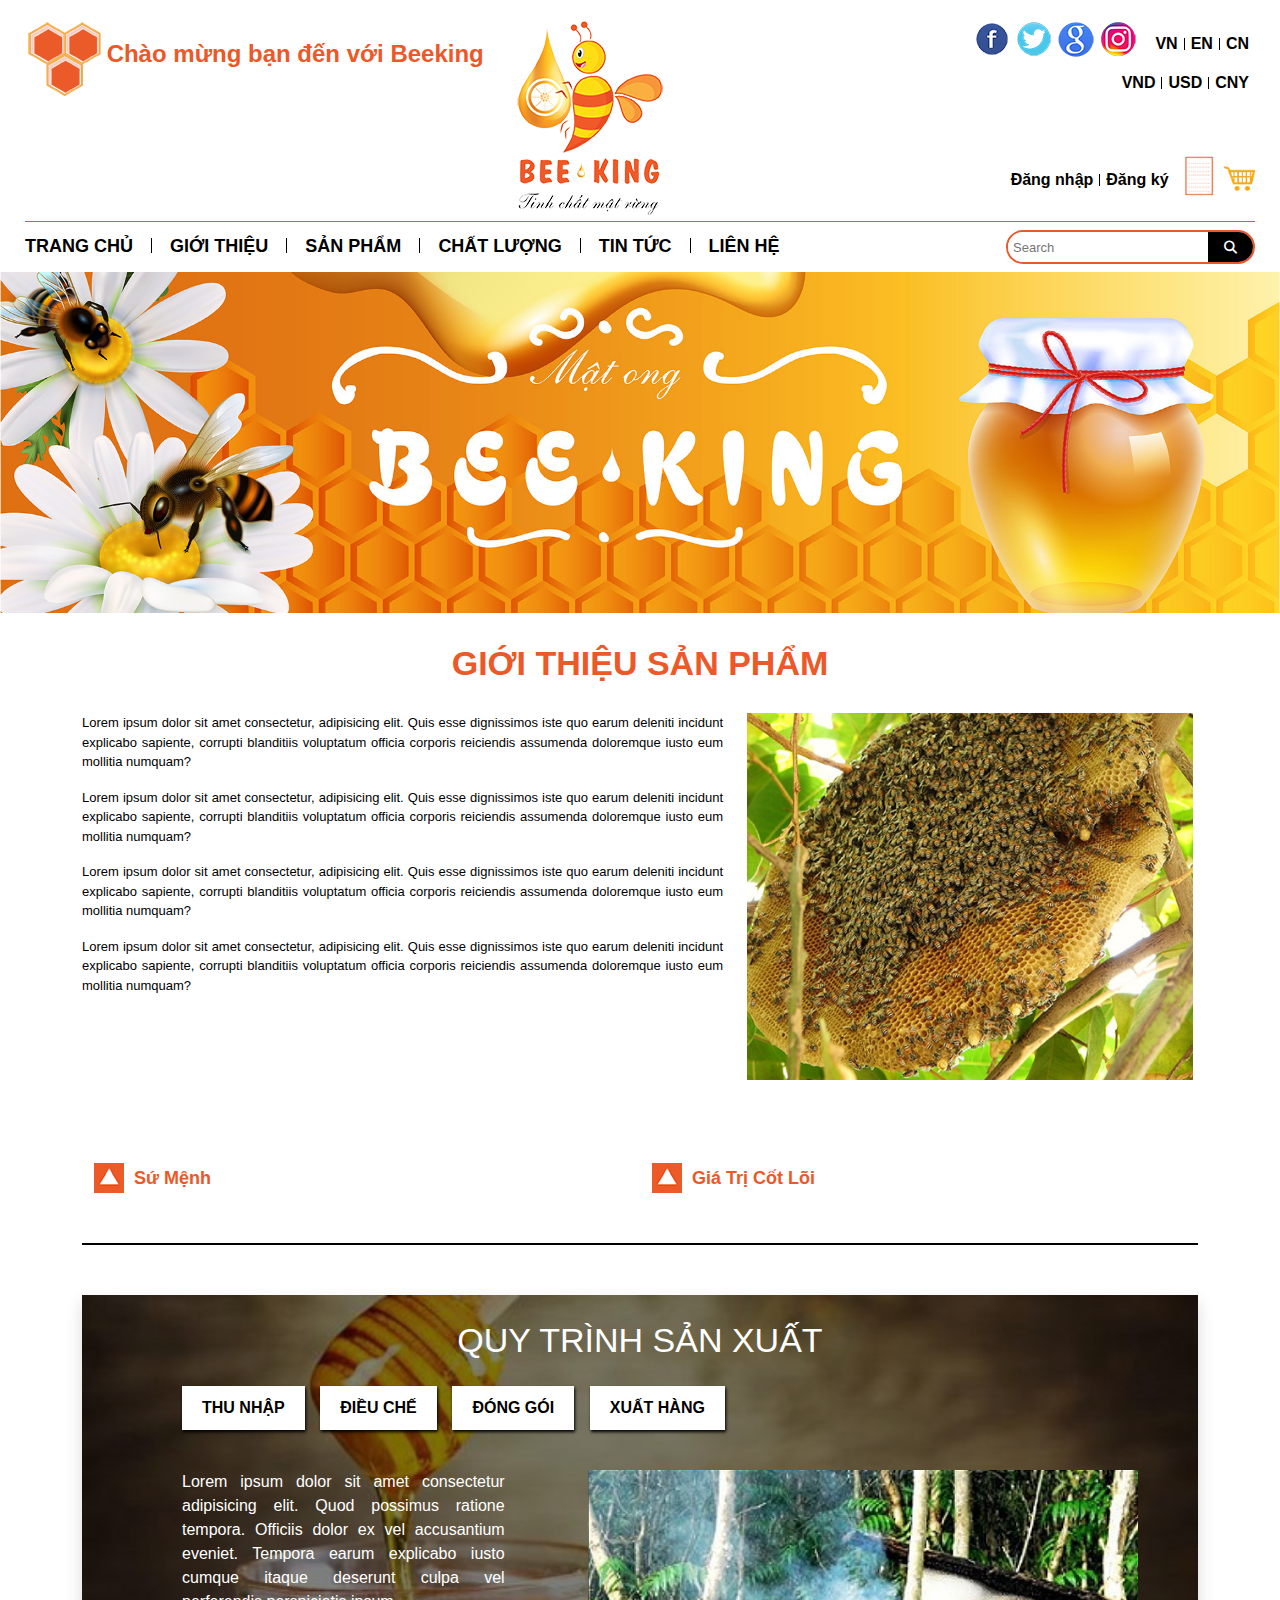
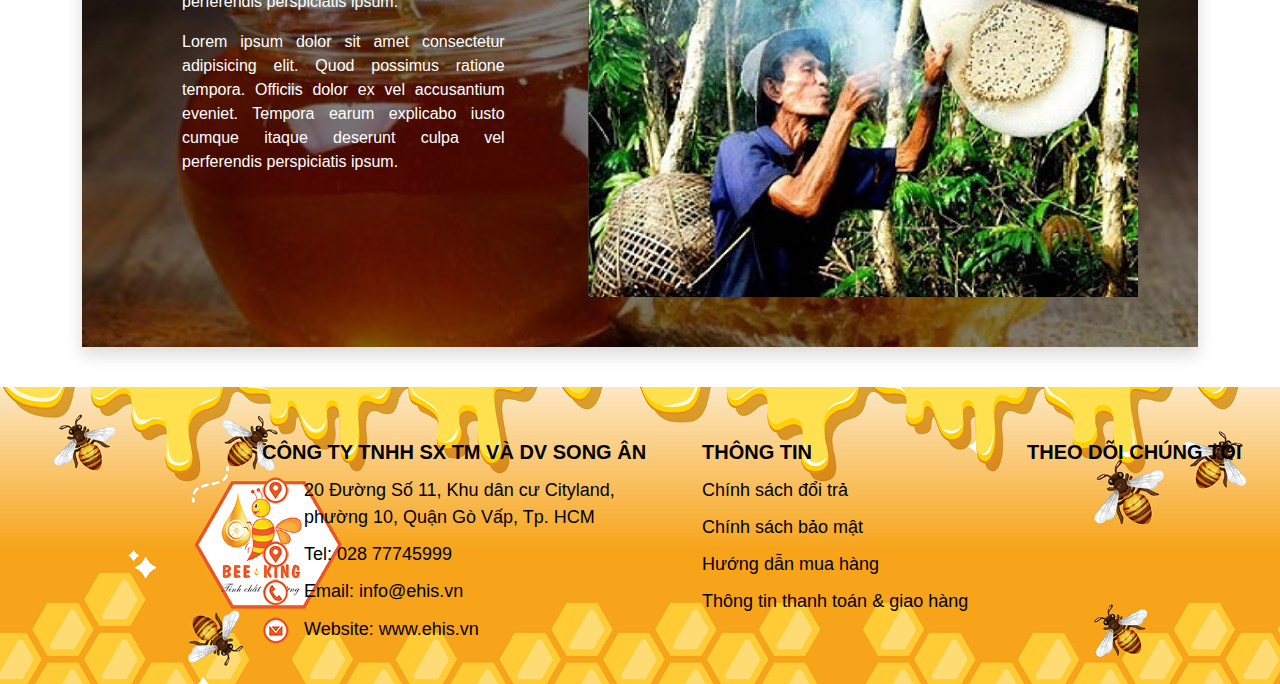
<file: gioithieu.html>
<!-- <!DOCTYPE html> -->
<html lang="en">
<head>

	<meta charset="UTF-8">
    <meta http-equiv="X-UA-Compatible" content="IE=edge">
    <meta name="viewport" content="width=device-width, initial-scale=1.0">
	<link href="./assets/css/bootstrap.min.css" rel="stylesheet">
	<link rel="stylesheet" type="text/css" href="./assets/css/base.css"/>
	<link rel="stylesheet" type="text/css" href="./assets/css/gioithieu.css"/>
	<link rel="stylesheet" type="text/css" href="./assets/css/reponsive.css"/>
	<link rel="stylesheet" type="text/css" href="./assets/font/fontawesome-free-6.2.1-web/css/all.css" />
	
	
    <link rel="shortcut icon" href="./assets/image/trangngoai/ICON_WEBSITE BEE-01.png" type="image/x-icon">
	<title>Giới Thiệu</title>

	<script src="./assets/js/jquery-3.6.1.min.js"></script>
	<script src="./assets/js/app.js"></script>

</head>

<body>

	<div id="header">
		<div class="left">
			<img src="./assets/image/trangngoai/ICON_WEBSITE BEE-01.png">
			<span class="slogan">Chào mừng bạn đến với Beeking</span>
		</div>
		<div class="center">
			<a href="#">
				<img src="./assets/image/trangngoai/ICON_WEBSITE BEE-LOGO.png">
			</a>
		</div>
		<div class="right">
			<div>
				<ul class="language-item">
					<li>
						<a href="#">VN</a>
					</li>
					<li>
						<a href="#">EN</a>
					</li>
					<li>
						<a href="#">CN</a>
					</li>
				</ul>

				<ul class="link-item">
					<li>
						<a href="#"><img src="./assets/image/trangngoai/ICON_WEBSITE BEE-02.png"></a>
					</li>
					<li>
						<a href="#"><img src="./assets/image/trangngoai/ICON_WEBSITE BEE-03.png"></a>
					</li>
					<li>
						<a href="#"><img src="./assets/image/trangngoai/ICON_WEBSITE BEE-04.png"></a>
					</li>
					<li>
						<a href="#"><img src="./assets/image/trangngoai/ICON_WEBSITE BEE-05.png"></a>
					</li>
				</ul>
			</div>

			<div class="clear-float">
				<ul class="language-item">
					<li>
						<a href="#">VND</a>
					</li>
					<li>
						<a href="#">USD</a>
					</li>
					<li>
						<a href="#">CNY</a>
					</li>
				</ul>
			</div>


			<div class="clear-float user">

				<ul class="giohang p-l-10">
					<li>
						<a href="#">
							<img src="./assets/image/donhang.png" height="40">
						</a>
					</li>
					<li class="p-l-10">
						<a href="#">
							<img class="m-t-10" src="./assets/image/sanpham/ICON SP-24.png" height="25">
						</a>
					</li>
				</ul>

				<ul class="language-item">
					<li>
						<a href="#">Đăng nhập</a>
					</li>
					<li>
						<a href="#">Đăng ký</a>
					</li>
				</ul>


			</div>
		</div>

		
	</div>

	
	<div id="menu">
		<div class="navbar">
			<i class="navbar-icon fas fa-bars"></i>
		</div>
		<div class="left">
			<ul>
				<li><a href="#">Trang chủ</a></li>
				<li><a href="#">Giới thiệu</a></li>
				<li><a href="#">Sản phẩm</a></li>
				<li><a href="#">Chất lượng</a></li>
				<li><a href="#">Tin tức</a></li>
				<li><a href="#">Liên hệ</a></li>
			</ul>
		</div>
		<div class="right">
			<div class="search">
				<input type="text" placeholder="Search">
				<button>
					<i class="fa fa-search"></i>
				</button>
			</div>
		</div> 
	</div>

	<div id="banner">
		<img src="./assets/image/bgc_beeking.jpg">
	</div>

	<div class="introduce container">
		<div class="group-title text-center introduce-header"><h1>GIỚI THIỆU SẢN PHẨM</h1></div>

		<div class="introduce-content">
		
				<div class="row">
					<div class="col-md-7 introduce-text">
						<p>Lorem ipsum dolor sit amet consectetur, adipisicing elit. Quis esse dignissimos iste quo earum deleniti incidunt explicabo sapiente, corrupti blanditiis voluptatum officia corporis reiciendis assumenda doloremque iusto eum mollitia numquam?</p>
						<p>Lorem ipsum dolor sit amet consectetur, adipisicing elit. Quis esse dignissimos iste quo earum deleniti incidunt explicabo sapiente, corrupti blanditiis voluptatum officia corporis reiciendis assumenda doloremque iusto eum mollitia numquam?</p>
						<p>Lorem ipsum dolor sit amet consectetur, adipisicing elit. Quis esse dignissimos iste quo earum deleniti incidunt explicabo sapiente, corrupti blanditiis voluptatum officia corporis reiciendis assumenda doloremque iusto eum mollitia numquam?</p>
						<p>Lorem ipsum dolor sit amet consectetur, adipisicing elit. Quis esse dignissimos iste quo earum deleniti incidunt explicabo sapiente, corrupti blanditiis voluptatum officia corporis reiciendis assumenda doloremque iusto eum mollitia numquam?</p>
					</div>
					<div class="col-md-5 introduce-img">
						<img src="./assets/image/gioithieu/sanpham1.jpg" alt="">
					</div>
				</div>
		</div>
		<div class="container">
			<div class="row intro-values">
				<div class="col-md-6">
					<div class="intro-mission">
						<div class="intro-mission">
							<div class="intro-mission-header sumenh-intro">
								<img class="img-up sumenh_up" src="./assets/image/trangngoai/ICON_WEBSITE BEE-29.png" alt="">
								<img class="img-down sumenh_down" src="./assets/image/trangngoai/ICON_WEBSITE BEE-28.png" alt="">
								<span class="intro-titles">Sứ Mệnh</span>
							</div>
							<div class="intro-mission-content sumenh_content">
								<div>
									<img src="./assets/image/gioithieu/sanpham3.jpg" alt="">
								</div>
								<div>
									<p>Lorem ipsum dolor sit amet consectetur adipisicing elit. Error recusandae ex voluptates quae non sequi numquam nulla sit odit quaerat maxime accusamus aut expedita obcaecati qui, est dolorum. Sed, consequatur.</p>
									<p>Lorem ipsum dolor sit amet consectetur adipisicing elit. Error recusandae ex voluptates quae non sequi numquam nulla sit odit quaerat maxime accusamus aut expedita obcaecati qui, est dolorum. Sed, consequatur.</p>
									<p>Lorem ipsum dolor sit amet consectetur adipisicing elit. Error recusandae ex voluptates quae non sequi numquam nulla sit odit quaerat maxime accusamus aut expedita obcaecati qui, est dolorum. Sed, consequatur.</p>
									<p>Lorem ipsum dolor sit amet consectetur adipisicing elit. Error recusandae ex voluptates quae non sequi numquam nulla sit odit quaerat maxime accusamus aut expedita obcaecati qui, est dolorum. Sed, consequatur.</p>
									<p>Lorem ipsum dolor sit amet consectetur adipisicing elit. Error recusandae ex voluptates quae non sequi numquam nulla sit odit quaerat maxime accusamus aut expedita obcaecati qui, est dolorum. Sed, consequatur.</p>
								</div>
							</div>
						</div>
					</div>
				</div>
				<div class="col-md-6">
					<div class="intro-mission">
						<div class="intro-mission">
							<div class="intro-mission-header giatri_intro">
								<img class="img-up giatri_up" src="./assets/image/trangngoai/ICON_WEBSITE BEE-29.png" alt="">
								<img class="img-down giatri_down" src="./assets/image/trangngoai/ICON_WEBSITE BEE-28.png" alt="">
								<span class="intro-titles">Giá Trị Cốt Lõi</span>
							</div>
							<div class="intro-mission-content giatri_content">
								<div>
									<img src="./assets/image/gioithieu/sanpham4.jpg" alt="">
								</div>
								<div>
									<p>Lorem ipsum dolor sit amet consectetur adipisicing elit. Error recusandae ex voluptates quae non sequi numquam nulla sit odit quaerat maxime accusamus aut expedita obcaecati qui, est dolorum. Sed, consequatur.</p>
									<p>Lorem ipsum dolor sit amet consectetur adipisicing elit. Error recusandae ex voluptates quae non sequi numquam nulla sit odit quaerat maxime accusamus aut expedita obcaecati qui, est dolorum. Sed, consequatur.</p>
									<p>Lorem ipsum dolor sit amet consectetur adipisicing elit. Error recusandae ex voluptates quae non sequi numquam nulla sit odit quaerat maxime accusamus aut expedita obcaecati qui, est dolorum. Sed, consequatur.</p>
									<p>Lorem ipsum dolor sit amet consectetur adipisicing elit. Error recusandae ex voluptates quae non sequi numquam nulla sit odit quaerat maxime accusamus aut expedita obcaecati qui, est dolorum. Sed, consequatur.</p>
									<p>Lorem ipsum dolor sit amet consectetur adipisicing elit. Error recusandae ex voluptates quae non sequi numquam nulla sit odit quaerat maxime accusamus aut expedita obcaecati qui, est dolorum. Sed, consequatur.</p>
								</div>
							</div>
						</div>
					</div>
				</div>
			</div>
		</div>

		<!-- process qua trinh san xuat -->
		<div class="container process">
			<div class="shadow">
				<div class="group-title text-center process-header">QUY TRÌNH SẢN XUẤT</div>
				<div class="process-btns">
					<button>THU NHẬP</button>
					<button>ĐIỀU CHẾ</button>
					<button>ĐÓNG GÓI</button>
					<button>XUẤT HÀNG</button>
				</div>
				<div class="process-content text-center">
					<div class="row">
						<div class="col-md-4">
							<p class="process-text">Lorem ipsum dolor sit amet consectetur adipisicing elit. Quod possimus ratione tempora. Officiis dolor ex vel accusantium eveniet. Tempora earum explicabo iusto cumque itaque deserunt culpa vel perferendis perspiciatis ipsum.</p>
							<p class="process-text">Lorem ipsum dolor sit amet consectetur adipisicing elit. Quod possimus ratione tempora. Officiis dolor ex vel accusantium eveniet. Tempora earum explicabo iusto cumque itaque deserunt culpa vel perferendis perspiciatis ipsum.</p>
						</div>
						<div class="col-md-8">
							<img class="process-img" src="./assets/image/gioithieu/sanpham5.jpg" alt="">
						</div>
					</div>
				</div>
			</div>
		</div>
		
	</div>
	
	<!-- footer -->
	<div id="footer">
		<div class="container">
			<div class="cong-ty">
				<div class="title">
					Công ty TNHH SX TM và DV Song Ân
				</div>
				<ul>
					<li>
						<div class="d-flex">
							<div class="img">
								<img src="./assets/image/trangngoai/ICON_WEBSITE BEE-24.png">
							</div>
							<div>
								20 Đường Số 11, Khu dân cư Cityland, phường 10, Quận Gò Vấp, Tp. HCM
							</div>
						</div>
						
						
					</li>
					<li><img src="./assets/image/trangngoai/ICON_WEBSITE BEE-24.png"><a href="#">Tel: 028 77745999</a></li>
					<li><img src="./assets/image/trangngoai/ICON_WEBSITE BEE-25.png"><a href="#">Email: info@ehis.vn</a></li>
					<li><img src="./assets/image/trangngoai/ICON_WEBSITE BEE-26.png"><a href="#">Website: www.ehis.vn</a></li>
				</ul>
			</div>
			<div class="thong-tin">
				<div class="title">
					Thông tin
				</div>
				<ul>
					<li>
						<a href="#">Chính sách đổi trả</a>
					</li>
					<li>
						<a href="#">Chính sách bảo mật</a>
					</li>
					<li><a href="#">Hướng dẫn mua hàng</a></li>
					<li><a href="#">Thông tin thanh toán & giao hàng</a></li>
				</ul>
			</div>
			<div class="theo-doi">
				<div class="title">
					Theo dõi chúng tôi
				</div>
				<div class="fanpage">
					<iframe src="https://www.facebook.com/plugins/page.php?href=https%3A%2F%2Fwww.facebook.com%2Ffacebook&tabs=timeline&width=250&height=150&small_header=true&adapt_container_width=true&hide_cover=false&show_facepile=true&appId=2273465086252826" width="250" height="150" style="border:none;overflow:hidden" scrolling="no" frameborder="0" allowfullscreen="true" allow="autoplay; clipboard-write; encrypted-media; picture-in-picture; web-share"></iframe>

				</div>
			</div>
		</div>

	</div>



</body>

</html>
</file>
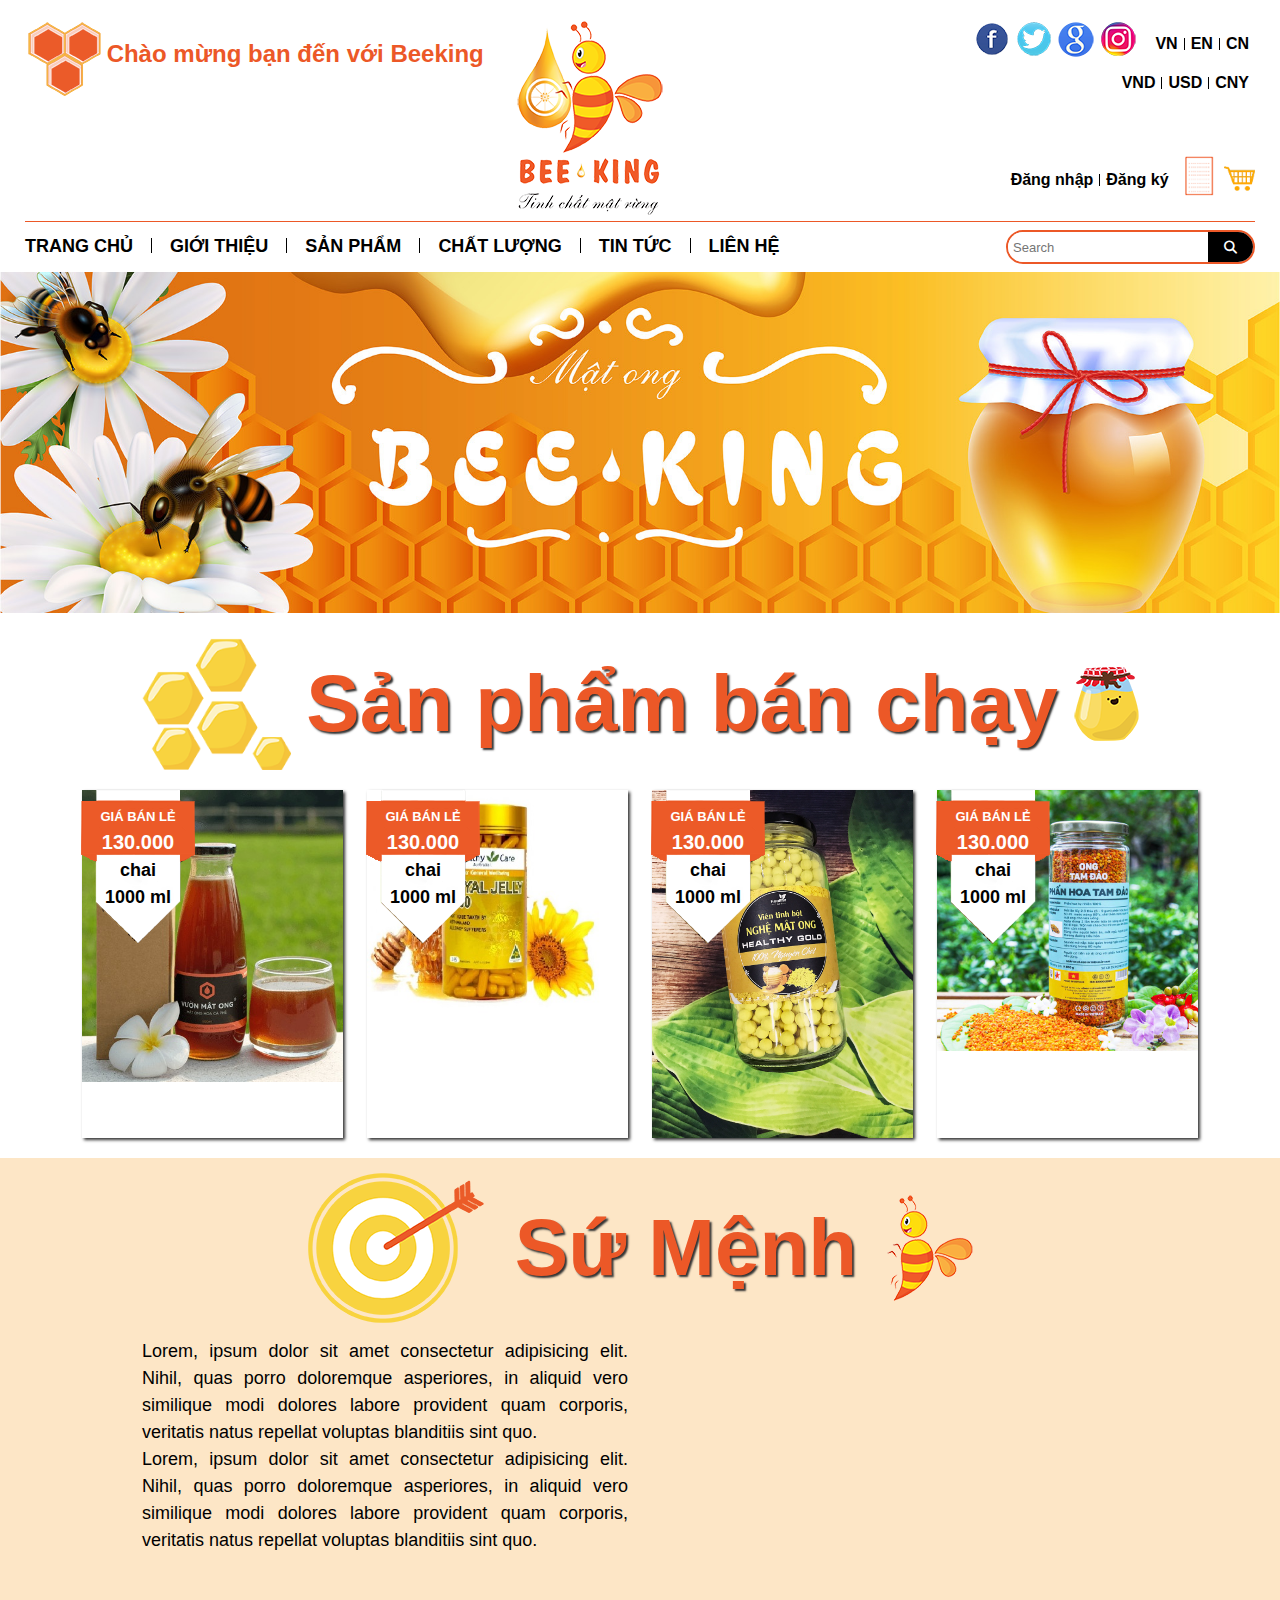
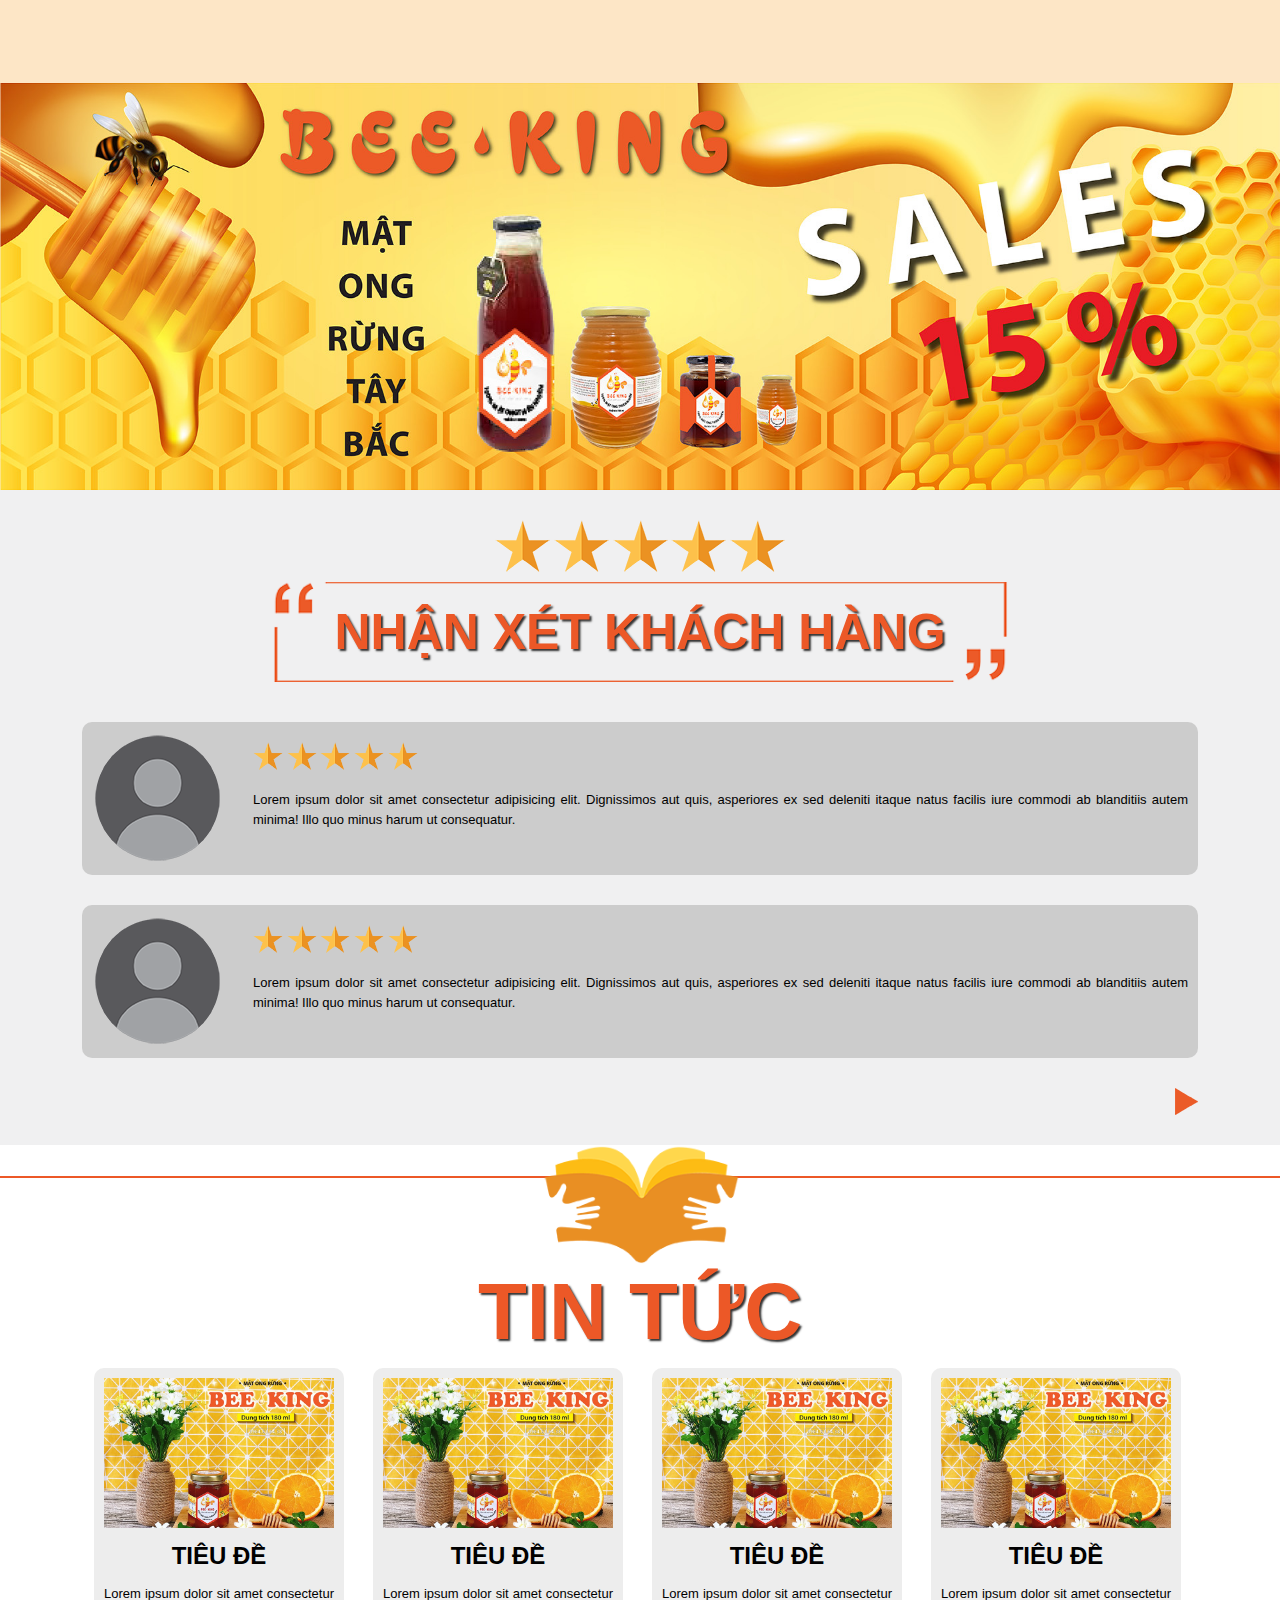
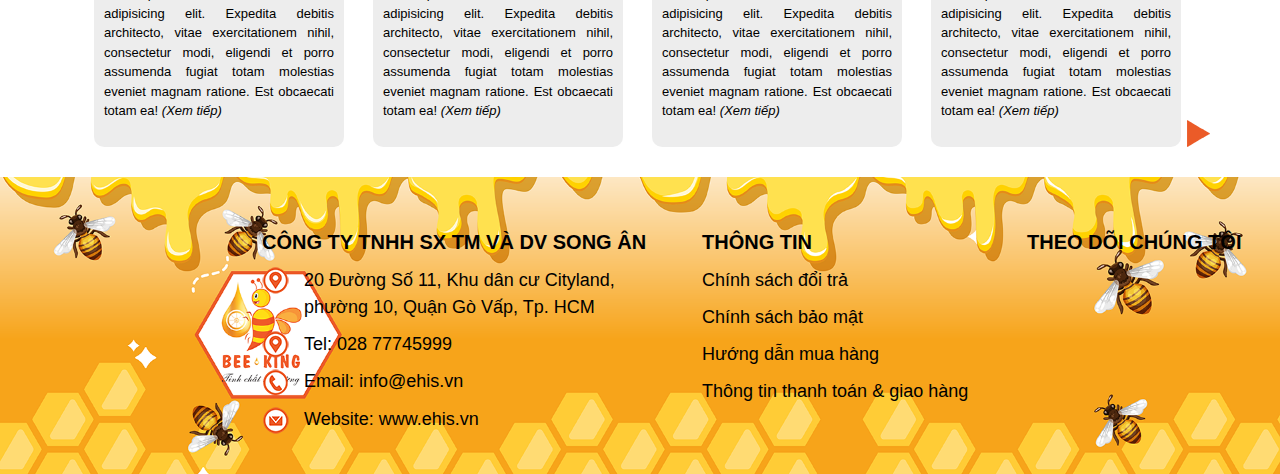
<file: index_bk.html>
<!-- <!DOCTYPE html> -->
<html lang="en">
<head>

	<meta charset="UTF-8">
    <meta http-equiv="X-UA-Compatible" content="IE=edge">
	<link rel="stylesheet" type="text/css" href="./assets/font/fontawesome-free-6.2.1-web/css/all.css" />
    <meta name="viewport" content="width=device-width, initial-scale=1.0">
	<link href="./assets/css/bootstrap.min.css" rel="stylesheet">
	<link rel="stylesheet" type="text/css" href="./assets/css/base.css"/>
	<link rel="stylesheet" type="text/css" href="./assets/css/index.css"/>
	<link rel="stylesheet" href="./assets/css/reponsive.css">

    <link rel="shortcut icon" href="./assets/image/trangngoai/ICON_WEBSITE BEE-01.png" type="image/x-icon">

	<title>Beeking</title>

	<script src="./assets/js/jquery-3.6.1.min.js"></script>
	<script src="./assets/js/app.js"></script>
</head>

<body>

	<div id="header">
		<div class="left">
			<img src="./assets/image/trangngoai/ICON_WEBSITE BEE-01.png">
			<span class="slogan">Chào mừng bạn đến với Beeking</span>
		</div>
		<div class="center">
			<a href="#">
				<img src="./assets/image/trangngoai/ICON_WEBSITE BEE-LOGO.png">
			</a>
		</div>
		<div class="right">
			<div>
				<ul class="language-item">
					<li>
						<a href="#">VN</a>
					</li>
					<li>
						<a href="#">EN</a>
					</li>
					<li>
						<a href="#">CN</a>
					</li>
				</ul>

				<ul class="link-item">
					<li>
						<a href="#"><img src="./assets/image/trangngoai/ICON_WEBSITE BEE-02.png"></a>
					</li>
					<li>
						<a href="#"><img src="./assets/image/trangngoai/ICON_WEBSITE BEE-03.png"></a>
					</li>
					<li>
						<a href="#"><img src="./assets/image/trangngoai/ICON_WEBSITE BEE-04.png"></a>
					</li>
					<li>
						<a href="#"><img src="./assets/image/trangngoai/ICON_WEBSITE BEE-05.png"></a>
					</li>
				</ul>
			</div>

			<div class="clear-float">
				<ul class="language-item">
					<li>
						<a href="#">VND</a>
					</li>
					<li>
						<a href="#">USD</a>
					</li>
					<li>
						<a href="#">CNY</a>
					</li>
				</ul>
			</div>


			<div class="clear-float user">

				<ul class="giohang p-l-10">
					<li>
						<a href="#">
							<img src="./assets/image/donhang.png" height="40">
						</a>
					</li>
					<li class="p-l-10">
						<a href="#">
							<img class="m-t-10" src="./assets/image/sanpham/ICON SP-24.png" height="25">
						</a>
					</li>
				</ul>

				<ul class="language-item">
					<li>
						<a href="#">Đăng nhập</a>
					</li>
					<li>
						<a href="#">Đăng ký</a>
					</li>
				</ul>


			</div>
		</div>

		
	</div>

	
	<div id="menu">
		<div class="navbar">
			<i class="navbar-icon fas fa-bars"></i>
		</div>
		<div class="left">
			<ul>
				<li><a href="#">Trang chủ</a></li>
				<li><a href="#">Giới thiệu</a></li>
				<li><a href="#">Sản phẩm</a></li>
				<li><a href="#">Chất lượng</a></li>
				<li><a href="#">Tin tức</a></li>
				<li><a href="#">Liên hệ</a></li>
			</ul>
		</div>
		<div class="right">
			<div class="search">
				<input type="text" placeholder="Search">
				<button>
					<i class="fa fa-search"></i>
				</button>
			</div>
		</div> 
	</div>

	<div id="banner">
		<img src="./assets/image/bgc_beeking.jpg">
	</div>

	<!-- san pham ban chay -->
	<div id="home-product">
		<div class="product-header d-flex justify-content-center align-items-center">
			<img src="./assets/image/trangngoai/ICON_WEBSITE BEE-08.png">
			<span class="group-title">Sản phẩm bán chạy</span>
			<img src="./assets/image/trangngoai/ICON_WEBSITE BEE-09.png">
		</div>

		<div class="container list-product">
			<div class="row">
				<div class="col-md-3">
					<div class="item-product">
						<div class="gia">
							<div class="text-gia">giá bán lẻ</div>
							<div class="giaban">130.000</div>
							<div class="dvt">chai <br>1000 ml</div>
						</div>

						<img src="./assets/image/img_sanpam.jpg">
					</div>
				</div>
				<div class="col-md-3">
					<div class="item-product">
						<div class="gia">
							<div class="text-gia">giá bán lẻ</div>
							<div class="giaban">130.000</div>
							<div class="dvt">chai <br>1000 ml</div>
						</div>
						<img src="./assets/image/img_sanpam2.jpg">
					</div>
				</div>
				<div class="col-md-3">
					<div class="item-product">
						<div class="gia">
							<div class="text-gia">giá bán lẻ</div>
							<div class="giaban">130.000</div>
							<div class="dvt">chai <br>1000 ml</div>
						</div>
						<img src="./assets/image/img_sanpam3.jpg">
					</div>
				</div>
				<div class="col-md-3">
					<div class="item-product">
						<div class="gia">
							<div class="text-gia">giá bán lẻ</div>
							<div class="giaban">130.000</div>
							<div class="dvt">chai <br>1000 ml</div>
						</div>
						<img src="./assets/image/img_sanpam4.jpg">
					</div>
				</div>
			</div>
		</div>
	</div>


	<!-- su menh -->
	<div class="mission">
		<div class="mission-header d-flex justify-content-center align-items-center">
			<img src="./assets/image/trangngoai/ICON_WEBSITE BEE-10.png">
			<span class="group-title">Sứ Mệnh</span>
			<img src="./assets/image/trangngoai/ICON_WEBSITE BEE-11.png">
		</div>

		<div class="container mission-content">
			<div class="row text-center">
				<div class="col-md-6">
					<div class="mission-text">
						<p>Lorem, ipsum dolor sit amet consectetur adipisicing elit. Nihil, quas porro doloremque asperiores, in aliquid vero similique modi dolores labore provident quam corporis, veritatis natus repellat voluptas blanditiis sint quo.</p>
						<p>Lorem, ipsum dolor sit amet consectetur adipisicing elit. Nihil, quas porro doloremque asperiores, in aliquid vero similique modi dolores labore provident quam corporis, veritatis natus repellat voluptas blanditiis sint quo.</p>
					</div>
				</div>
				<div class="col-md-6">
					<div class="mission-video">
						<iframe 
						src="https://www.youtube.com/embed/3iM_06QeZi8?controls=0">
						</iframe>
					</div>
				</div>
				
			</div>
		</div>

		
	</div>

	<div id="banner">
		<img src="./assets/image/bgc_beeking2.jpg">
	</div>

	<!-- feedback -->
	<div class="feedback">
		<div class="feedback-header text-center">
			<div class="groups-stars">
				<span><img src="./assets/image/trangngoai/ICON_WEBSITE BEE-13.png" alt=""></span>
				<span><img src="./assets/image/trangngoai/ICON_WEBSITE BEE-13.png" alt=""></span>
				<span><img src="./assets/image/trangngoai/ICON_WEBSITE BEE-13.png" alt=""></span>
				<span><img src="./assets/image/trangngoai/ICON_WEBSITE BEE-13.png" alt=""></span>
				<span><img src="./assets/image/trangngoai/ICON_WEBSITE BEE-13.png" alt=""></span>
			</div>
			<div class="fb-titles">
				<span class="group-title feedback-title text-uppercase">Nhận xét khách hàng</span>
			</div>
		</div>
		<div class="feedback-content container">	
			<div class="row">
				<div class="feedback-customer">
					<div class="col-md-12">
						<div class="customer d-flex">
							<div>
								<img class="customer-img" src="./assets/image/trangngoai/ICON_WEBSITE BEE-21.png" alt="">
							</div>
							<div class="customer-content">
								<div class="customer-stars">
									<span><img src="./assets/image/trangngoai/ICON_WEBSITE BEE-13.png" alt=""></span>
									<span><img src="./assets/image/trangngoai/ICON_WEBSITE BEE-13.png" alt=""></span>
									<span><img src="./assets/image/trangngoai/ICON_WEBSITE BEE-13.png" alt=""></span>
									<span><img src="./assets/image/trangngoai/ICON_WEBSITE BEE-13.png" alt=""></span>
									<span><img src="./assets/image/trangngoai/ICON_WEBSITE BEE-13.png" alt=""></span>
								</div>

								<div class="customer-text">
									<p>Lorem ipsum dolor sit amet consectetur adipisicing elit. Dignissimos aut quis, asperiores ex sed deleniti itaque natus facilis iure commodi ab blanditiis autem minima! Illo quo minus harum ut consequatur.</p>
								</div>
								
							</div>
						</div>
					</div>
					<div class="col-md-12">
						<div class="customer d-flex">
							<div>
								<img class="customer-img" src="./assets/image/trangngoai/ICON_WEBSITE BEE-21.png" alt="">
							</div>
							<div class="customer-content">
								<div class="customer-stars">
									<span><img src="./assets/image/trangngoai/ICON_WEBSITE BEE-13.png" alt=""></span>
									<span><img src="./assets/image/trangngoai/ICON_WEBSITE BEE-13.png" alt=""></span>
									<span><img src="./assets/image/trangngoai/ICON_WEBSITE BEE-13.png" alt=""></span>
									<span><img src="./assets/image/trangngoai/ICON_WEBSITE BEE-13.png" alt=""></span>
									<span><img src="./assets/image/trangngoai/ICON_WEBSITE BEE-13.png" alt=""></span>
								</div>

								<div class="customer-text">
									<p>Lorem ipsum dolor sit amet consectetur adipisicing elit. Dignissimos aut quis, asperiores ex sed deleniti itaque natus facilis iure commodi ab blanditiis autem minima! Illo quo minus harum ut consequatur.</p>
								</div>
								
							</div>
						</div>
					</div>
					<img class="arrow-right" src="./assets/image/trangngoai/ICON_WEBSITE BEE-20.png" alt="">
					<div class="clear-float"></div>
				</div>
			</div>
			
		</div>
	</div>

	<!-- tin tuc news -->

	<div class="news">
		<div class="news-header text-center">
			<img src="./assets/image/bg-tintuc.png" alt="" class="news-logo">
			<h1 class="news-title text-uppercase group-title">Tin Tức</h1>
		</div>
		<div class="news-content">
			<div  style="position: relative;" class="container ">
				<div class="d-flex ">
					<div class="row post">
						<div class="col-md-3">
							<div class="post-item">
								<div class="post-img">
									<img src="./assets/image/news_sp.jpg" alt="">
								</div>
								<div class="post-content text-center">
									<div class="post-title text-uppercase">
										Tiêu đề
									</div>
									<div class="post-text">
										<p>Lorem ipsum dolor sit amet consectetur adipisicing elit. Expedita debitis architecto, vitae exercitationem nihil, consectetur modi, eligendi et porro assumenda fugiat totam molestias eveniet magnam ratione. Est obcaecati totam ea!
											<a href="#"><i>(Xem tiếp)</i></a>
										</p>
									</div>
								</div>
							</div>
						</div>
						<div class="col-md-3">
							<div class="post-item">
								<div class="post-img">
									<img src="./assets/image/news_sp.jpg" alt="">
								</div>
								<div class="post-content text-center">
									<div class="post-title text-uppercase">
										Tiêu đề
									</div>
									<div class="post-text">
										<p>Lorem ipsum dolor sit amet consectetur adipisicing elit. Expedita debitis architecto, vitae exercitationem nihil, consectetur modi, eligendi et porro assumenda fugiat totam molestias eveniet magnam ratione. Est obcaecati totam ea!
											<a href="#"><i>(Xem tiếp)</i></a>
										</p>
									</div>
								</div>
							</div>
						</div>
						<div class="col-md-3">
							<div class="post-item">
								<div class="post-img">
									<img src="./assets/image/news_sp.jpg" alt="">
								</div>
								<div class="post-content text-center">
									<div class="post-title text-uppercase">
										Tiêu đề
									</div>
									<div class="post-text">
										<p>Lorem ipsum dolor sit amet consectetur adipisicing elit. Expedita debitis architecto, vitae exercitationem nihil, consectetur modi, eligendi et porro assumenda fugiat totam molestias eveniet magnam ratione. Est obcaecati totam ea!
											<a href="#"><i>(Xem tiếp)</i></a>
										</p>
									</div>
								</div>
							</div>
						</div>
						<div class="col-md-3">
							<div class="post-item">
								<div class="post-img">
									<img src="./assets/image/news_sp.jpg" alt="">
								</div>
								<div class="post-content text-center">
									<div class="post-title text-uppercase">
										Tiêu đề
									</div>
									<div class="post-text">
										<p>Lorem ipsum dolor sit amet consectetur adipisicing elit. Expedita debitis architecto, vitae exercitationem nihil, consectetur modi, eligendi et porro assumenda fugiat totam molestias eveniet magnam ratione. Est obcaecati totam ea!
											<a href="#"><i>(Xem tiếp)</i></a>
										</p>
									</div>
								</div>
							</div>
						</div>
						
					</div>
				</div>
				<div>
					<img class="news_arrow-right arrow-right" src="./assets/image/trangngoai/ICON_WEBSITE BEE-20.png" alt="">
					<div class="clear-float"></div>
				</div>
			</div>
		</div>
	</div>

	<!-- footer -->
	<div id="footer">
		<div class="container">
			<div class="cong-ty">
				<div class="title">
					Công ty TNHH SX TM và DV Song Ân
				</div>
				<ul>
					<li>
						<div class="d-flex">
							<div class="img">
								<img src="./assets/image/trangngoai/ICON_WEBSITE BEE-24.png">
							</div>
							<div>
								20 Đường Số 11, Khu dân cư Cityland, phường 10, Quận Gò Vấp, Tp. HCM
							</div>
						</div>
						
						
					</li>
					<li><img src="./assets/image/trangngoai/ICON_WEBSITE BEE-24.png"><a href="#">Tel: 028 77745999</a></li>
					<li><img src="./assets/image/trangngoai/ICON_WEBSITE BEE-25.png"><a href="#">Email: info@ehis.vn</a></li>
					<li><img src="./assets/image/trangngoai/ICON_WEBSITE BEE-26.png"><a href="#">Website: www.ehis.vn</a></li>
				</ul>
			</div>
			<div class="thong-tin">
				<div class="title">
					Thông tin
				</div>
				<ul>
					<li>
						<a href="#">Chính sách đổi trả</a>
					</li>
					<li>
						<a href="#">Chính sách bảo mật</a>
					</li>
					<li><a href="#">Hướng dẫn mua hàng</a></li>
					<li><a href="#">Thông tin thanh toán & giao hàng</a></li>
				</ul>
			</div>
			<div class="theo-doi">
				<div class="title">
					Theo dõi chúng tôi
				</div>
				<div class="fanpage">
					<iframe src="https://www.facebook.com/plugins/page.php?href=https%3A%2F%2Fwww.facebook.com%2Ffacebook&tabs=timeline&width=250&height=150&small_header=true&adapt_container_width=true&hide_cover=false&show_facepile=true&appId=2273465086252826" width="250" height="150" style="border:none;overflow:hidden" scrolling="no" frameborder="0" allowfullscreen="true" allow="autoplay; clipboard-write; encrypted-media; picture-in-picture; web-share"></iframe>

				</div>
			</div>
		</div>

	</div>

	
</body>

</html>
</file>
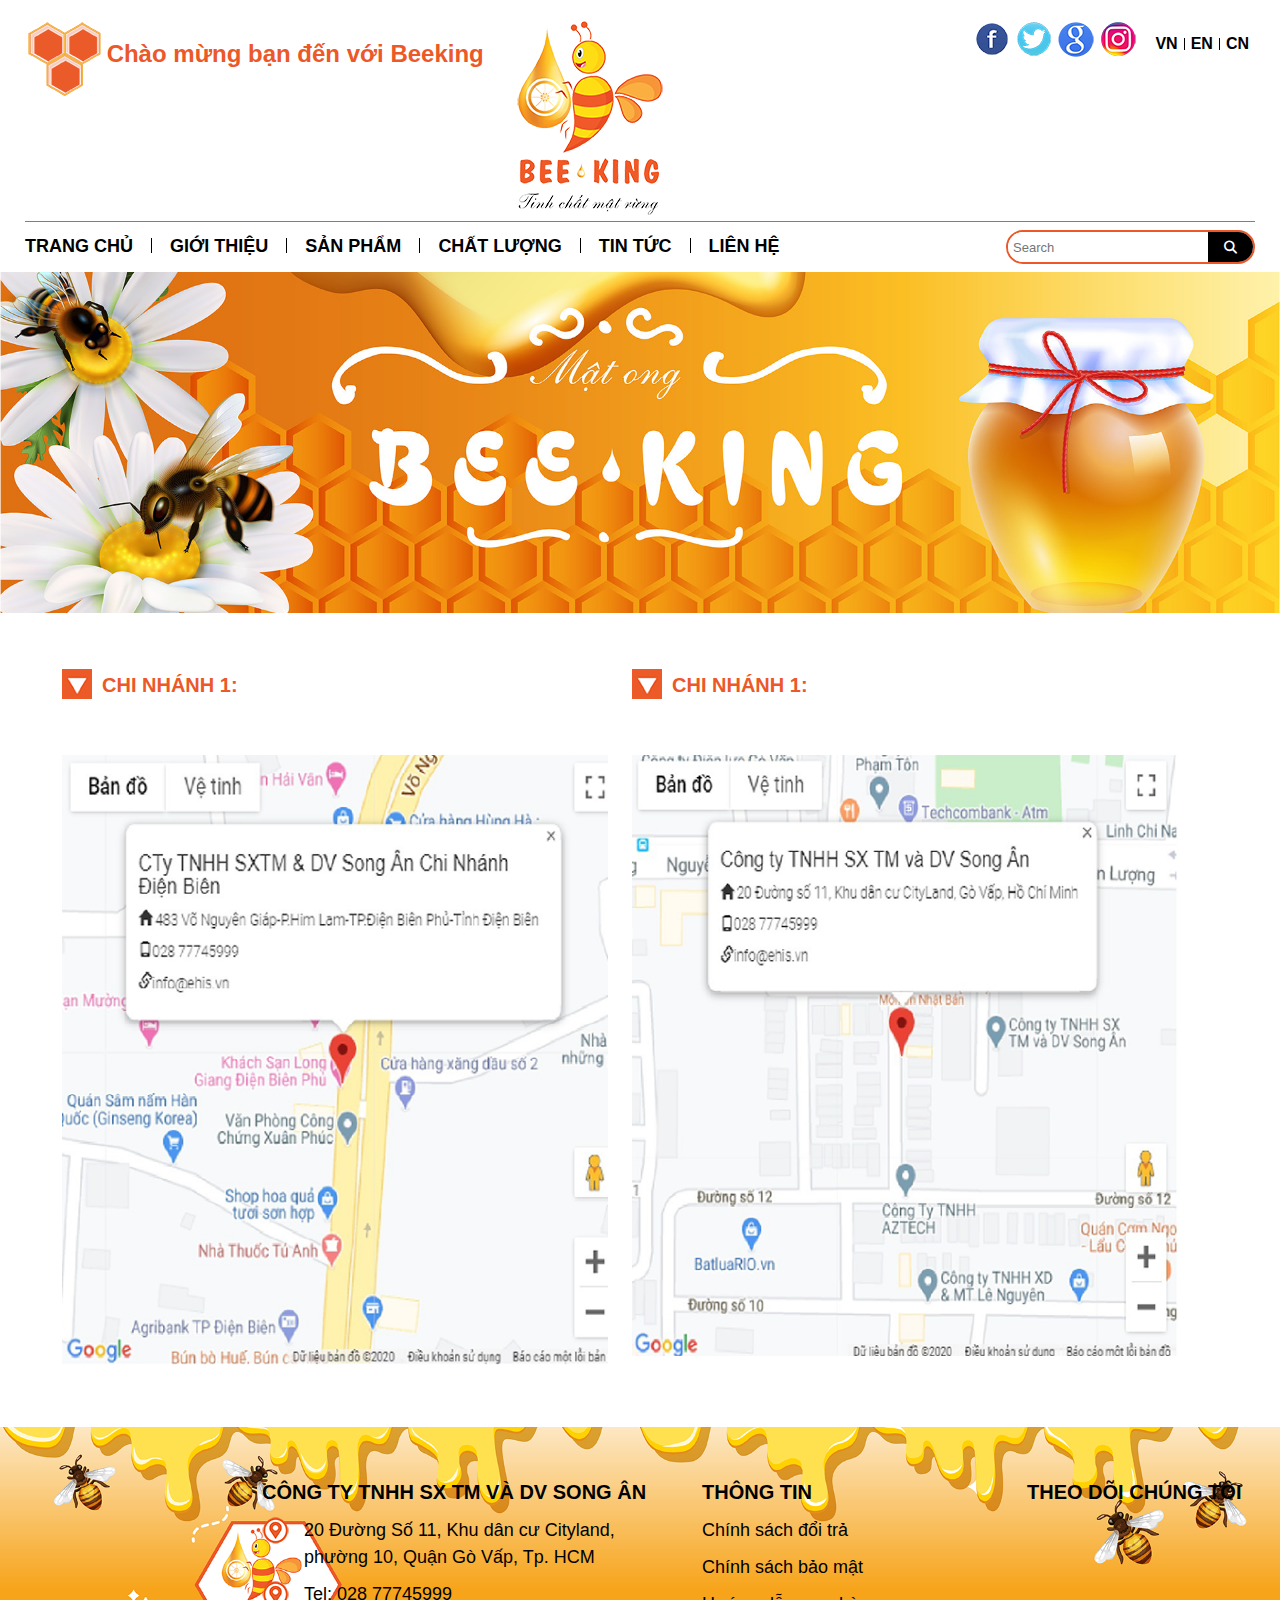
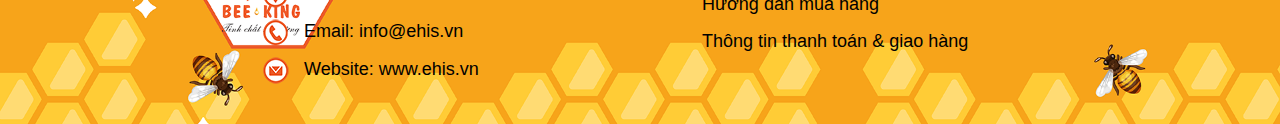
<file: lienhe.html>
<!-- <!DOCTYPE html> -->
<html lang="en">
<head>

	<meta charset="UTF-8">
    <meta http-equiv="X-UA-Compatible" content="IE=edge">
	<link rel="stylesheet" type="text/css" href="./assets/font/fontawesome-free-6.2.1-web/css/all.css" />
    <meta name="viewport" content="width=device-width, initial-scale=1.0">
	<link href="./assets/css/bootstrap.min.css" rel="stylesheet">
	<link rel="stylesheet" type="text/css" href="./assets/css/base.css"/>
	<link rel="stylesheet" type="text/css" href="./assets/css/lienhe.css"/>
	<link rel="stylesheet" href="./assets/css/reponsive.css">

    <link rel="shortcut icon" href="./assets/image/trangngoai/ICON_WEBSITE BEE-01.png" type="image/x-icon">

	<title>LIÊN HỆ</title>

	<script src="./assets/js/jquery-3.6.1.min.js"></script>
	<script src="./assets/js/app.js"></script>

</head>

<body>

	<div id="header">
		<div class="left">
			<img src="./assets/image/trangngoai/ICON_WEBSITE BEE-01.png">
			<span class="slogan">Chào mừng bạn đến với Beeking</span>
		</div>
		<div class="center">
			<a href="#">
				<img src="./assets/image/trangngoai/ICON_WEBSITE BEE-LOGO.png">
			</a>
		</div>
		<div class="right">
			<div>
				<ul class="language-item">
					<li>
						<a href="#">VN</a>
					</li>
					<li>
						<a href="#">EN</a>
					</li>
					<li>
						<a href="#">CN</a>
					</li>
				</ul>

				<ul class="link-item">
					<li>
						<a href="#"><img src="./assets/image/trangngoai/ICON_WEBSITE BEE-02.png"></a>
					</li>
					<li>
						<a href="#"><img src="./assets/image/trangngoai/ICON_WEBSITE BEE-03.png"></a>
					</li>
					<li>
						<a href="#"><img src="./assets/image/trangngoai/ICON_WEBSITE BEE-04.png"></a>
					</li>
					<li>
						<a href="#"><img src="./assets/image/trangngoai/ICON_WEBSITE BEE-05.png"></a>
					</li>
				</ul>
			</div>

			<!-- <div class="clear-float">
				<ul class="language-item">
					<li>
						<a href="#">VND</a>
					</li>
					<li>
						<a href="#">USD</a>
					</li>
					<li>
						<a href="#">CNY</a>
					</li>
				</ul>
			</div> -->


			<!-- <div class="clear-float user">

				<ul class="giohang p-l-10">
					<li>
						<a href="#">
							<img src="./assets/image/donhang.png" height="40">
						</a>
					</li>
					<li class="p-l-10">
						<a href="#">
							<img class="m-t-10" src="./assets/image/sanpham/ICON SP-24.png" height="25">
						</a>
					</li>
				</ul>

				<ul class="language-item">
					<li>
						<a href="#">Đăng nhập</a>
					</li>
					<li>
						<a href="#">Đăng ký</a>
					</li>
				</ul>


			</div> -->
		</div>

		
	</div>

	
	<div id="menu">
		<div class="navbar">
			<i class="navbar-icon fas fa-bars"></i>
		</div>
		<div class="left">
			<ul>
				<li><a href="#">Trang chủ</a></li>
				<li><a href="#">Giới thiệu</a></li>
				<li><a href="#">Sản phẩm</a></li>
				<li><a href="#">Chất lượng</a></li>
				<li><a href="#">Tin tức</a></li>
				<li><a href="#">Liên hệ</a></li>
			</ul>
		</div>
		<div class="right">
			<div class="search">
				<input type="text" placeholder="Search">
				<button>
					<i class="fa fa-search"></i>
				</button>
			</div>
		</div> 
	</div>

	<div id="banner">
		<img src="./assets/image/bgc_beeking.jpg">
	</div>
	<div class="map container">
		<div class="row">
			<div class="col-md-6">
				<div class="map-item ">
					<div class="map-title">
						<img src="./assets/image/trangngoai/ICON_WEBSITE BEE-28.png" alt="">
						<h5 class="text-uppercase">chi nhánh 1:</h5>
					</div>
					<div class="map-img">
						<img src="./assets/image/map1.png" alt="">
					</div>
				</div>
			</div>
			<div class="col-md-6">
				<div class="map-item ">
					<div class="map-title">
						<img src="./assets/image/trangngoai/ICON_WEBSITE BEE-28.png" alt="">
						<h5 class="text-uppercase">chi nhánh 1:</h5>
					</div>
					<div class="map-img">
						<img src="./assets/image/map2.png" alt="">
					</div>
				</div>
			</div>
		</div>
	</div>

	
	<!-- footer -->
	<div id="footer">
		<div class="container">
			<div class="cong-ty">
				<div class="title">
					Công ty TNHH SX TM và DV Song Ân
				</div>
				<ul>
					<li>
						<div class="d-flex">
							<div class="img">
								<img src="./assets/image/trangngoai/ICON_WEBSITE BEE-24.png">
							</div>
							<div>
								20 Đường Số 11, Khu dân cư Cityland, phường 10, Quận Gò Vấp, Tp. HCM
							</div>
						</div>
						
						
					</li>
					<li><img src="./assets/image/trangngoai/ICON_WEBSITE BEE-24.png"><a href="#">Tel: 028 77745999</a></li>
					<li><img src="./assets/image/trangngoai/ICON_WEBSITE BEE-25.png"><a href="#">Email: info@ehis.vn</a></li>
					<li><img src="./assets/image/trangngoai/ICON_WEBSITE BEE-26.png"><a href="#">Website: www.ehis.vn</a></li>
				</ul>
			</div>
			<div class="thong-tin">
				<div class="title">
					Thông tin
				</div>
				<ul>
					<li>
						<a href="#">Chính sách đổi trả</a>
					</li>
					<li>
						<a href="#">Chính sách bảo mật</a>
					</li>
					<li><a href="#">Hướng dẫn mua hàng</a></li>
					<li><a href="#">Thông tin thanh toán & giao hàng</a></li>
				</ul>
			</div>
			<div class="theo-doi">
				<div class="title">
					Theo dõi chúng tôi
				</div>
				<div class="fanpage">
					<iframe src="https://www.facebook.com/plugins/page.php?href=https%3A%2F%2Fwww.facebook.com%2Ffacebook&tabs=timeline&width=250&height=150&small_header=true&adapt_container_width=true&hide_cover=false&show_facepile=true&appId=2273465086252826" width="250" height="150" style="border:none;overflow:hidden" scrolling="no" frameborder="0" allowfullscreen="true" allow="autoplay; clipboard-write; encrypted-media; picture-in-picture; web-share"></iframe>

				</div>
			</div>
		</div>

	</div>


</body>

</html>
</file>
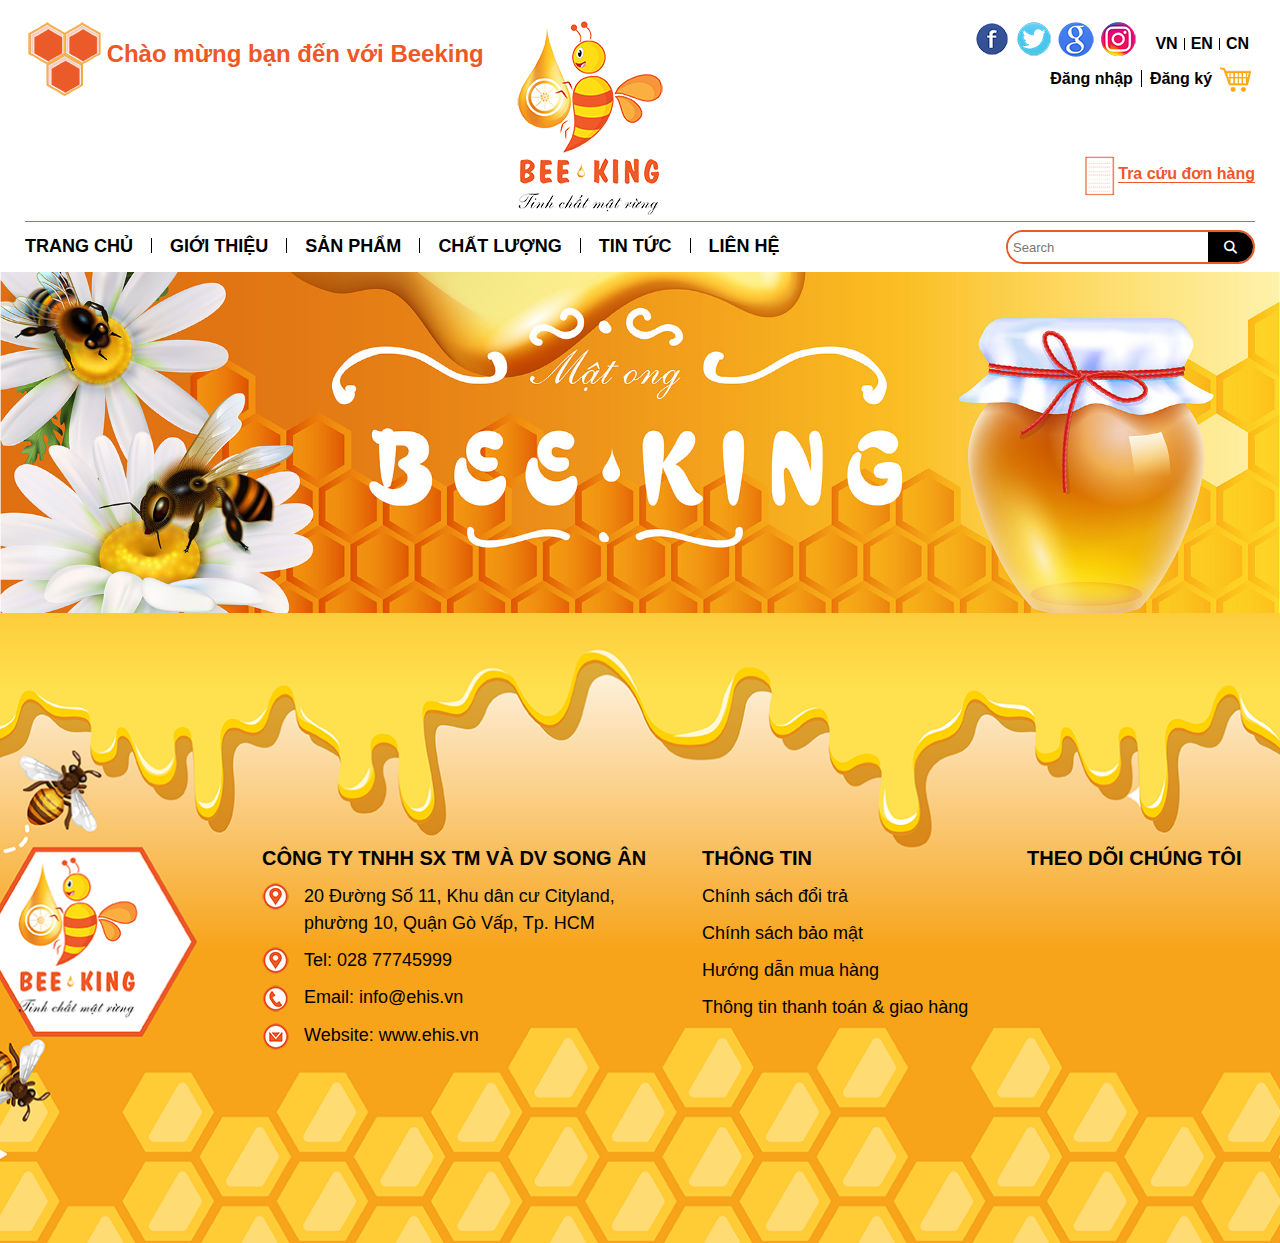
<file: san_pham_01.html>
<!-- <!DOCTYPE html> -->
<html lang="en">
<head>

	<meta charset="UTF-8">
    <meta http-equiv="X-UA-Compatible" content="IE=edge">
    <meta name="viewport" content="width=device-width, initial-scale=1.0">
	<link href="./assets/css/bootstrap.min.css" rel="stylesheet">
	<link rel="stylesheet" type="text/css" href="./assets/css/main.css"/>
	<link rel="stylesheet" type="text/css" href="./assets/css/sanpham.css"/>
	<link rel="stylesheet" type="text/css" href="./assets/font/fontawesome-free-6.2.1-web/css/all.css" />
	<link rel="stylesheet" href="./assets/css/reponsive.css">
	
    <link rel="shortcut icon" href="./assets/image/trangngoai/ICON_WEBSITE BEE-01.png" type="image/x-icon">
	<title>SAN PHAM 01</title>

</head>

<body>

	<div id="header">
		<div class="left">
			<img src="./assets/image/trangngoai/ICON_WEBSITE BEE-01.png">
			<span class="slogan">Chào mừng bạn đến với Beeking</span>
		</div>
		<div class="center">
			<a href="#">
				<img src="./assets/image/trangngoai/ICON_WEBSITE BEE-LOGO.png">
			</a>
		</div>
		<div class="right">
			<div>
				<ul class="language-item">
					<li>
						<a href="#">VN</a>
					</li>
					<li>
						<a href="#">EN</a>
					</li>
					<li>
						<a href="#">CN</a>
					</li>
				</ul>

				<ul class="link-item">
					<li>
						<a href="#"><img src="./assets/image/trangngoai/ICON_WEBSITE BEE-02.png"></a>
					</li>
					<li>
						<a href="#"><img src="./assets/image/trangngoai/ICON_WEBSITE BEE-03.png"></a>
					</li>
					<li>
						<a href="#"><img src="./assets/image/trangngoai/ICON_WEBSITE BEE-04.png"></a>
					</li>
					<li>
						<a href="#"><img src="./assets/image/trangngoai/ICON_WEBSITE BEE-05.png"></a>
					</li>
				</ul>
			</div>

			<div class="clear-float">
				<ul class="sanpham_user-control">
					<li>
						<a href="#">Đăng nhập</a>
					</li>
					<li>
						<a href="#">Đăng ký</a>
					</li>
					<li>
						<a href="#">
							<img src="./assets/image/sanpham/ICON SP-24.png" height="25">
						</a>
					</li>
				</ul>
			</div>


			<div class="clear-float user">

				<ul class="giohang p-l-10">
					<li>
						<a href="#">
							<img src="./assets/image/donhang.png" height="40">
							<span class="giohang-tracuu">Tra cứu đơn hàng</span>
						</a>
					</li>
					
				</ul>

				


			</div>
		</div>
	</div>


	<div id="menu">
		<div class="left">
			<ul>
				<li><a href="#">Trang chủ</a></li>
				<li><a href="#">Giới thiệu</a></li>
				<li><a href="#">Sản phẩm</a></li>
				<li><a href="#">Chất lượng</a></li>
				<li><a href="#">Tin tức</a></li>
				<li><a href="#">Liên hệ</a></li>
			</ul>
		</div>
		<div class="right">
			<div class="search">
				<input type="text" placeholder="Search">
				<button>
					<i class="fa fa-search"></i>
				</button>
			</div>
		</div>
	</div>

	<div id="banner">
		<img src="./assets/image/bgc_beeking.jpg">
	</div>

	<div class="container">
		
	</div>
	<div id="footer">
		<div class="container">
			<div class="cong-ty">
				<div class="title">
					Công ty TNHH SX TM và DV Song Ân
				</div>
				<ul>
					<li>
						<div class="d-flex">
							<div class="img">
								<img src="./assets/image/trangngoai/ICON_WEBSITE BEE-24.png">
							</div>
							<div>
								20 Đường Số 11, Khu dân cư Cityland, phường 10, Quận Gò Vấp, Tp. HCM
							</div>
						</div>
						
						
					</li>
					<li><img src="./assets/image/trangngoai/ICON_WEBSITE BEE-24.png"><a href="#">Tel: 028 77745999</a></li>
					<li><img src="./assets/image/trangngoai/ICON_WEBSITE BEE-25.png"><a href="#">Email: info@ehis.vn</a></li>
					<li><img src="./assets/image/trangngoai/ICON_WEBSITE BEE-26.png"><a href="#">Website: www.ehis.vn</a></li>
				</ul>
			</div>
			<div class="thong-tin">
				<div class="title">
					Thông tin
				</div>
				<ul>
					<li>
						<a href="#">Chính sách đổi trả</a>
					</li>
					<li>
						<a href="#">Chính sách bảo mật</a>
					</li>
					<li><a href="#">Hướng dẫn mua hàng</a></li>
					<li><a href="#">Thông tin thanh toán & giao hàng</a></li>
				</ul>
			</div>
			<div class="theo-doi">
				<div class="title">
					Theo dõi chúng tôi
				</div>
				<div class="fanpage">
					<iframe src="https://www.facebook.com/plugins/page.php?href=https%3A%2F%2Fwww.facebook.com%2Ffacebook&tabs=timeline&width=250&height=150&small_header=true&adapt_container_width=true&hide_cover=false&show_facepile=true&appId=2273465086252826" width="250" height="150" style="border:none;overflow:hidden" scrolling="no" frameborder="0" allowfullscreen="true" allow="autoplay; clipboard-write; encrypted-media; picture-in-picture; web-share"></iframe>

				</div>
			</div>
		</div>

	</div>
</body>

</html>
</file>
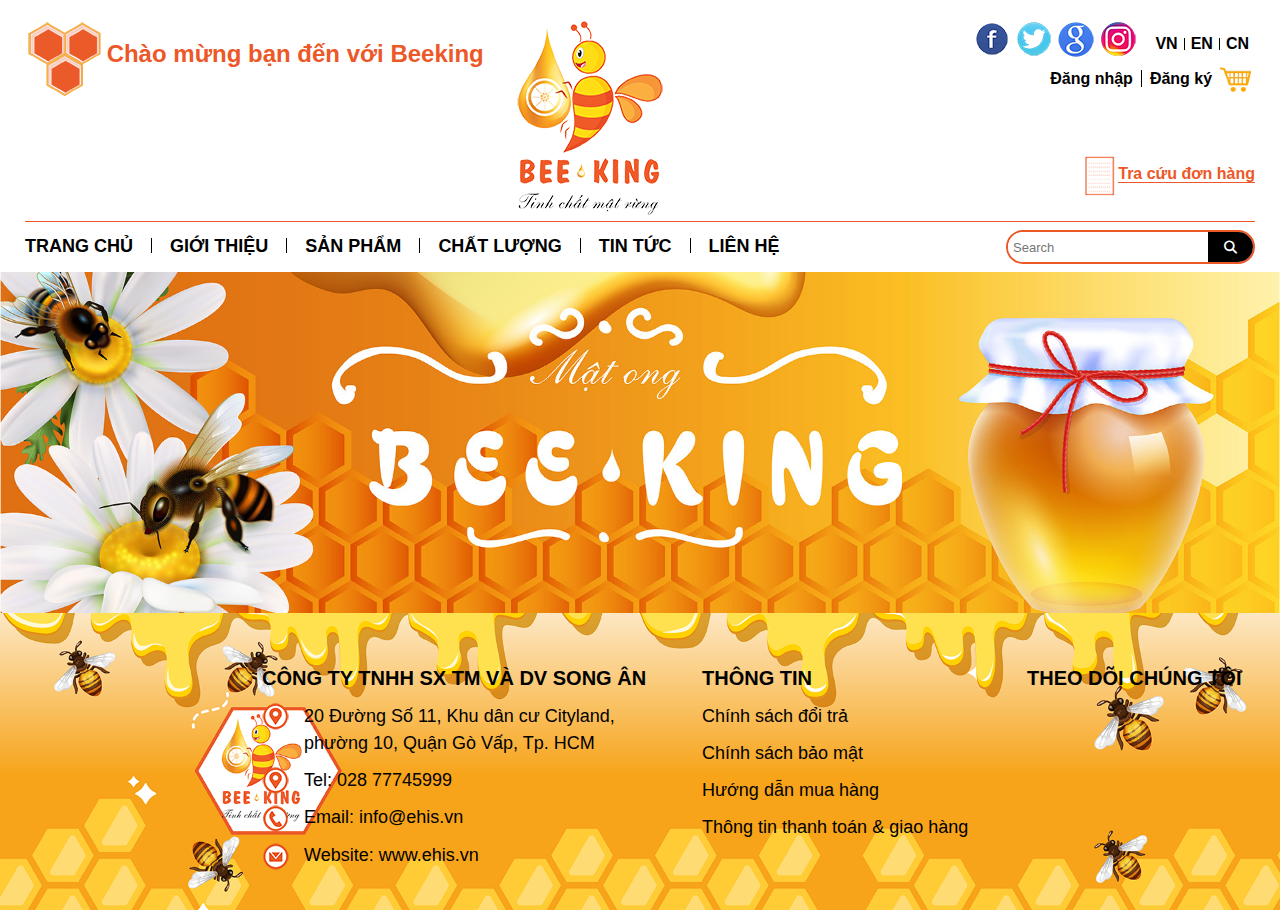
<file: sanpham.html>
<!-- <!DOCTYPE html> -->
<html lang="en">
<head>

	<meta charset="UTF-8">
    <meta http-equiv="X-UA-Compatible" content="IE=edge">
	<link rel="stylesheet" type="text/css" href="./assets/font/fontawesome-free-6.2.1-web/css/all.css" />
    <meta name="viewport" content="width=device-width, initial-scale=1.0">
	<link href="./assets/css/bootstrap.min.css" rel="stylesheet">
	<link rel="stylesheet" type="text/css" href="./assets/css/base.css"/>
	<link rel="stylesheet" type="text/css" href="./assets/css/sanpham.css"/>
	<link rel="stylesheet" href="./assets/css/reponsive.css">

    <link rel="shortcut icon" href="./assets/image/trangngoai/ICON_WEBSITE BEE-01.png" type="image/x-icon">

	<title>SẢN PHẨM</title>

	<script src="./assets/js/jquery-3.6.1.min.js"></script>

	<script src="./assets/js/app.js"></script>

</head>

<body>

	<div id="header">
		<div class="left">
			<img src="./assets/image/trangngoai/ICON_WEBSITE BEE-01.png">
			<span class="slogan">Chào mừng bạn đến với Beeking</span>
		</div>
		<div class="center">
			<a href="#">
				<img src="./assets/image/trangngoai/ICON_WEBSITE BEE-LOGO.png">
			</a>
		</div>
		<div class="right">
			<div>
				<ul class="language-item">
					<li>
						<a href="#">VN</a>
					</li>
					<li>
						<a href="#">EN</a>
					</li>
					<li>
						<a href="#">CN</a>
					</li>
				</ul>

				<ul class="link-item">
					<li>
						<a href="#"><img src="./assets/image/trangngoai/ICON_WEBSITE BEE-02.png"></a>
					</li>
					<li>
						<a href="#"><img src="./assets/image/trangngoai/ICON_WEBSITE BEE-03.png"></a>
					</li>
					<li>
						<a href="#"><img src="./assets/image/trangngoai/ICON_WEBSITE BEE-04.png"></a>
					</li>
					<li>
						<a href="#"><img src="./assets/image/trangngoai/ICON_WEBSITE BEE-05.png"></a>
					</li>
				</ul>
			</div>



			<!-- HEADER CHO SAN PHAM -->
			<div class="clear-float">
				<ul class="sanpham_user-control">
					<li>
						<a href="#">Đăng nhập</a>
					</li>
					<li>
						<a href="#">Đăng ký</a>
					</li>
					<li>
						<a href="#">
							<img src="./assets/image/sanpham/ICON SP-24.png" height="25">
						</a>
					</li>
				</ul>
			</div>


			<div class="clear-float user">

				<ul class="giohang p-l-10">
					<li>
						<a href="#">
							<img src="./assets/image/donhang.png" height="40">
							<span class="giohang-tracuu">Tra cứu đơn hàng</span>
						</a>
					</li>
					
				</ul>

				


			</div>
		</div>

		
	</div>

	
	<div id="menu">
		<div class="navbar">
			<i class="navbar-icon fas fa-bars"></i>
		</div>
		<div class="left">
			<ul>
				<li><a href="#">Trang chủ</a></li>
				<li><a href="#">Giới thiệu</a></li>
				<li><a href="#">Sản phẩm</a></li>
				<li><a href="#">Chất lượng</a></li>
				<li><a href="#">Tin tức</a></li>
				<li><a href="#">Liên hệ</a></li>
			</ul>
		</div>
		<div class="right">
			<div class="search">
				<input type="text" placeholder="Search">
				<button>
					<i class="fa fa-search"></i>
				</button>
			</div>
		</div> 
	</div>

	<div id="banner">
		<img src="./assets/image/bgc_beeking.jpg">
	</div>

	<!-- NOI DUNG SAN PHAM -->

	
	<!--END NOI DUNG SAN PHAM -->


	<!-- footer -->
	<div id="footer">
		<div class="container">
			<div class="cong-ty">
				<div class="title">
					Công ty TNHH SX TM và DV Song Ân
				</div>
				<ul>
					<li>
						<div class="d-flex">
							<div class="img">
								<img src="./assets/image/trangngoai/ICON_WEBSITE BEE-24.png">
							</div>
							<div>
								20 Đường Số 11, Khu dân cư Cityland, phường 10, Quận Gò Vấp, Tp. HCM
							</div>
						</div>
						
						
					</li>
					<li><img src="./assets/image/trangngoai/ICON_WEBSITE BEE-24.png"><a href="#">Tel: 028 77745999</a></li>
					<li><img src="./assets/image/trangngoai/ICON_WEBSITE BEE-25.png"><a href="#">Email: info@ehis.vn</a></li>
					<li><img src="./assets/image/trangngoai/ICON_WEBSITE BEE-26.png"><a href="#">Website: www.ehis.vn</a></li>
				</ul>
			</div>
			<div class="thong-tin">
				<div class="title">
					Thông tin
				</div>
				<ul>
					<li>
						<a href="#">Chính sách đổi trả</a>
					</li>
					<li>
						<a href="#">Chính sách bảo mật</a>
					</li>
					<li><a href="#">Hướng dẫn mua hàng</a></li>
					<li><a href="#">Thông tin thanh toán & giao hàng</a></li>
				</ul>
			</div>
			<div class="theo-doi">
				<div class="title">
					Theo dõi chúng tôi
				</div>
				<div class="fanpage">
					<iframe src="https://www.facebook.com/plugins/page.php?href=https%3A%2F%2Fwww.facebook.com%2Ffacebook&tabs=timeline&width=250&height=150&small_header=true&adapt_container_width=true&hide_cover=false&show_facepile=true&appId=2273465086252826" width="250" height="150" style="border:none;overflow:hidden" scrolling="no" frameborder="0" allowfullscreen="true" allow="autoplay; clipboard-write; encrypted-media; picture-in-picture; web-share"></iframe>

				</div>
			</div>
		</div>

	</div>

	
</body>

</html>
</file>
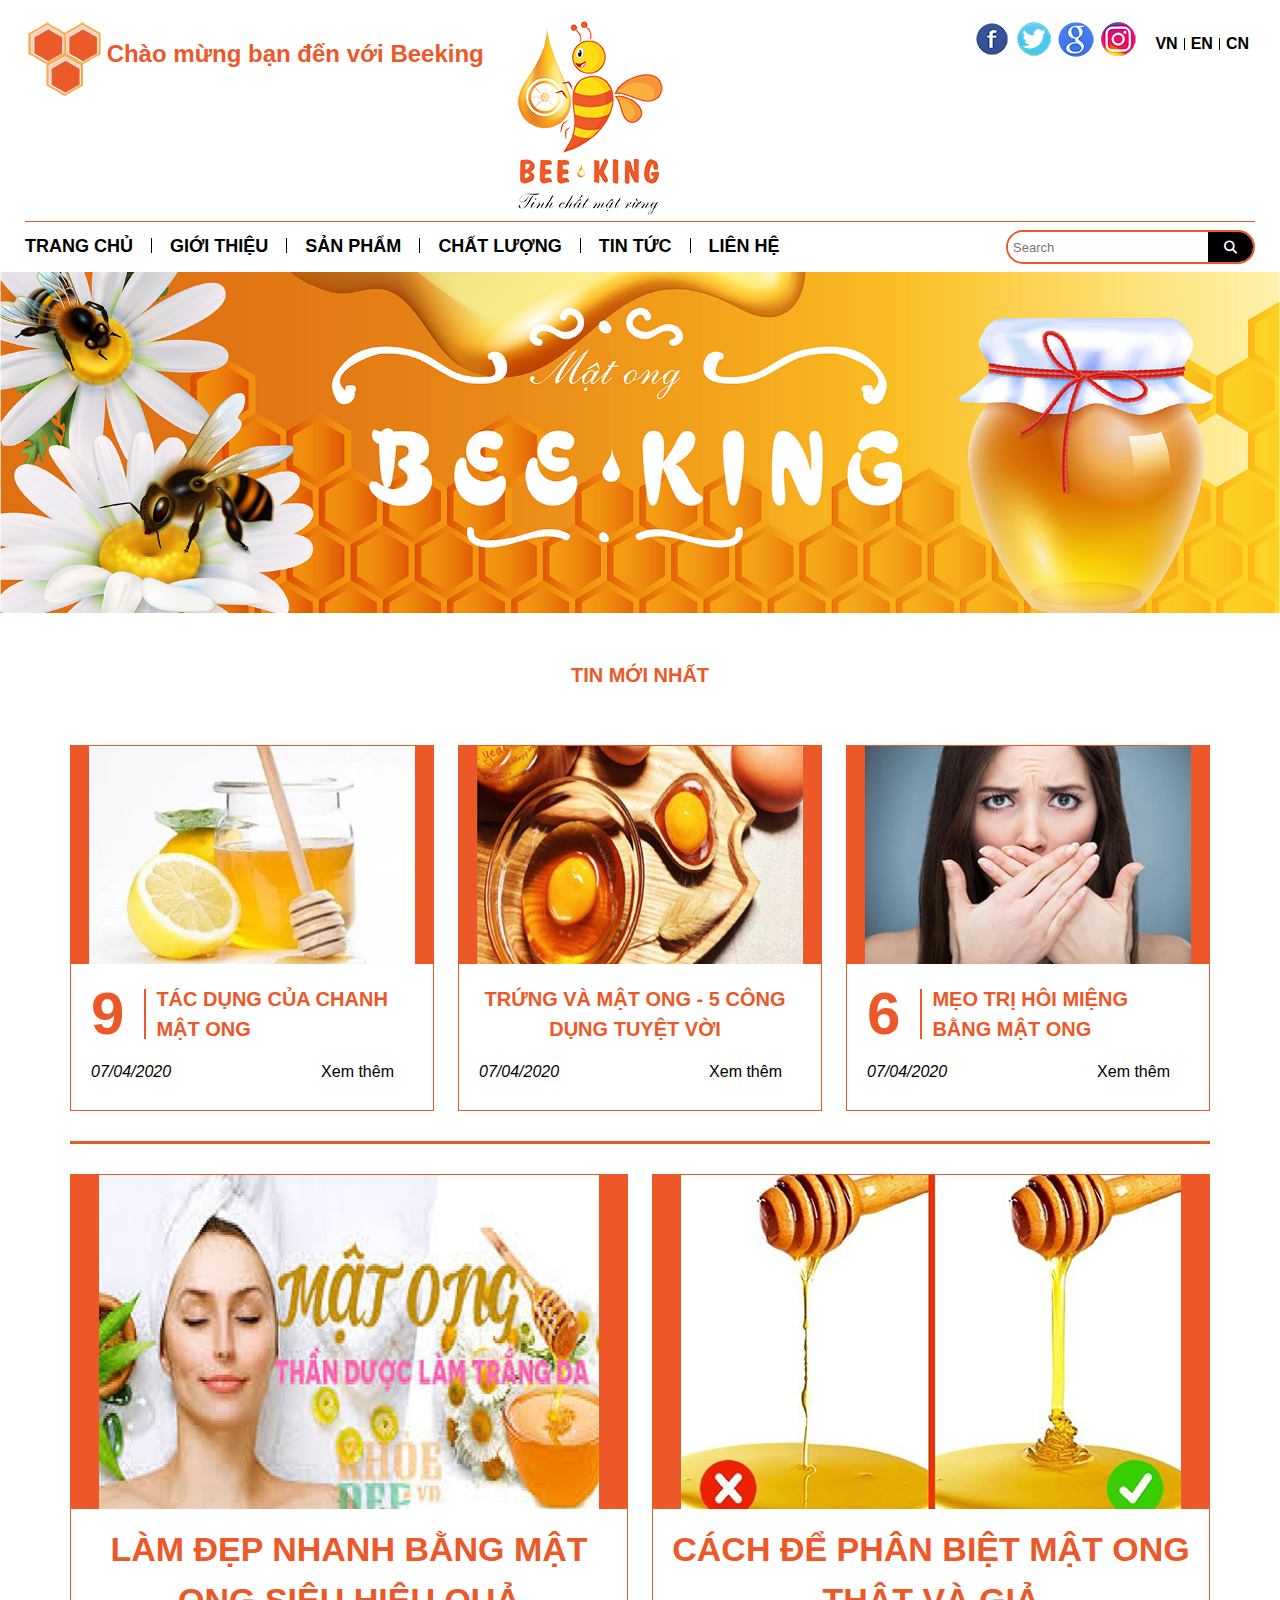
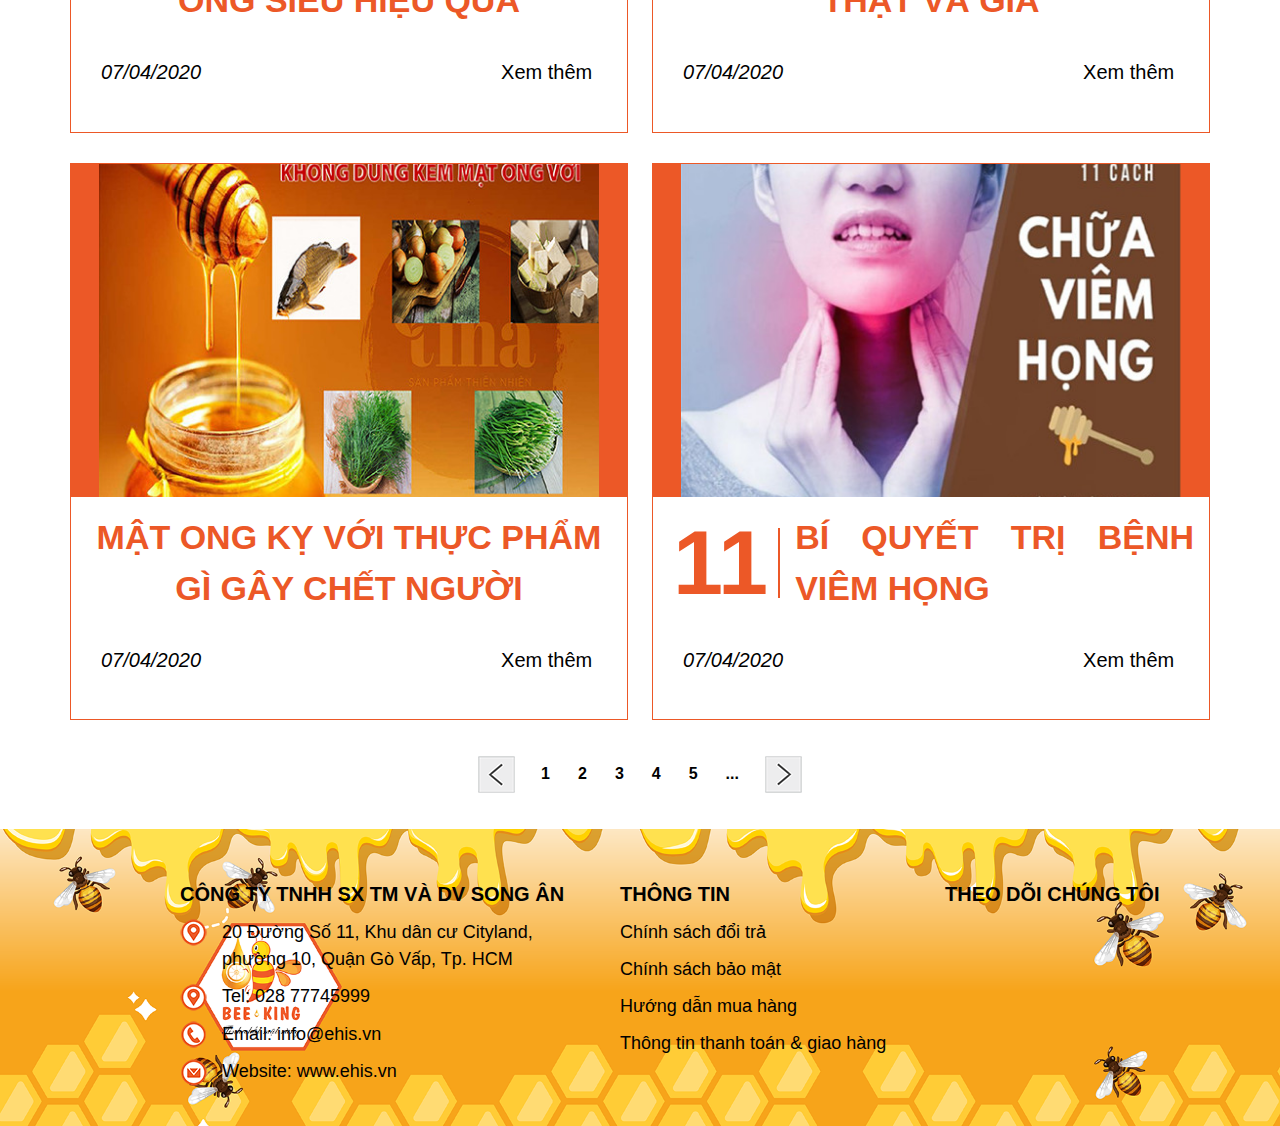
<file: tintuc.html>
<!-- <!DOCTYPE html> -->
<html lang="en">
<head>

	<meta charset="UTF-8">
    <meta http-equiv="X-UA-Compatible" content="IE=edge">
	<link rel="stylesheet" type="text/css" href="./assets/font/fontawesome-free-6.2.1-web/css/all.css" />
    <meta name="viewport" content="width=device-width, initial-scale=1.0">
	<link href="./assets/css/bootstrap.min.css" rel="stylesheet">
	<link rel="stylesheet" type="text/css" href="./assets/css/base.css"/>
	<link rel="stylesheet" type="text/css" href="./assets/css/tintuc.css"/>
	<link rel="stylesheet" href="./assets/css/reponsive.css">

    <link rel="shortcut icon" href="./assets/image/trangngoai/ICON_WEBSITE BEE-01.png" type="image/x-icon">

	<title>TIN TỨC</title>

	<script src="./assets/js/jquery-3.6.1.min.js"></script>

	<script src="./assets/js/app.js"></script>

</head>

<body>

	<div id="header">
		<div class="left">
			<img src="./assets/image/trangngoai/ICON_WEBSITE BEE-01.png">
			<span class="slogan">Chào mừng bạn đến với Beeking</span>
		</div>
		<div class="center">
			<a href="#">
				<img src="./assets/image/trangngoai/ICON_WEBSITE BEE-LOGO.png">
			</a>
		</div>
		<div class="right">
			<div>
				<ul class="language-item">
					<li>
						<a href="#">VN</a>
					</li>
					<li>
						<a href="#">EN</a>
					</li>
					<li>
						<a href="#">CN</a>
					</li>
				</ul>

				<ul class="link-item">
					<li>
						<a href="#"><img src="./assets/image/trangngoai/ICON_WEBSITE BEE-02.png"></a>
					</li>
					<li>
						<a href="#"><img src="./assets/image/trangngoai/ICON_WEBSITE BEE-03.png"></a>
					</li>
					<li>
						<a href="#"><img src="./assets/image/trangngoai/ICON_WEBSITE BEE-04.png"></a>
					</li>
					<li>
						<a href="#"><img src="./assets/image/trangngoai/ICON_WEBSITE BEE-05.png"></a>
					</li>
				</ul>
			</div>

			<!-- <div class="clear-float">
				<ul class="language-item">
					<li>
						<a href="#">VND</a>
					</li>
					<li>
						<a href="#">USD</a>
					</li>
					<li>
						<a href="#">CNY</a>
					</li>
				</ul>
			</div> -->


			<!-- <div class="clear-float user">

				<ul class="giohang p-l-10">
					<li>
						<a href="#">
							<img src="./assets/image/donhang.png" height="40">
						</a>
					</li>
					<li class="p-l-10">
						<a href="#">
							<img class="m-t-10" src="./assets/image/sanpham/ICON SP-24.png" height="25">
						</a>
					</li>
				</ul>

				<ul class="language-item">
					<li>
						<a href="#">Đăng nhập</a>
					</li>
					<li>
						<a href="#">Đăng ký</a>
					</li>
				</ul>


			</div> -->
		</div>

		
	</div>

	
	<div id="menu">
		<div class="navbar">
			<i class="navbar-icon fas fa-bars"></i>
		</div>
		<div class="left">
			<ul>
				<li><a href="#">Trang chủ</a></li>
				<li><a href="#">Giới thiệu</a></li>
				<li><a href="#">Sản phẩm</a></li>
				<li><a href="#">Chất lượng</a></li>
				<li><a href="#">Tin tức</a></li>
				<li><a href="#">Liên hệ</a></li>
			</ul>
		</div>
		<div class="right">
			<div class="search">
				<input type="text" placeholder="Search">
				<button>
					<i class="fa fa-search"></i>
				</button>
			</div>
		</div> 
	</div>

	<div id="banner">
		<img src="./assets/image/bgc_beeking.jpg">
	</div>

	<div class="container new-list">
		<div class="row">
			<h5 class="new-title text-center text-uppercase">Tin mới nhất</h5>
		</div>
		<div class="row">
			<div class="col-md-4">
				<div class="new-item">
					<div class="new-img text-center">
						<img src="./assets/image/tintuc/tinmonhat0.jpg" alt="">
					</div>
					<div class="new-content">
						<a href="#" class="new-post_title text-uppercase">
								<p class="post_title-number">9</p>
								<p class="post_title-text">tác dụng của chanh mật ong</p>
						</a>
						<div class="d-flex justify-content-between">
							<div class="new-date"><i>07/04/2020</i></div>
							<a class="new-read_more" href="#">Xem thêm</a>
						</div>
					</div>
				</div>
			</div>
			<div class="col-md-4">
				<div class="new-item">
					<div class="new-img text-center">
						<img src="./assets/image/tintuc/tinmoinhat1.jpg" alt="">
					</div>
					<div class="new-content">
						<a href="#" class="new-post_title text-uppercase">
								<!-- <p class="post_title-number">9</p> -->
								<p class="post_title-text text-center">trứng và mật ong - 5 công dụng tuyệt vời</p>
						</a>
						<div class="d-flex justify-content-between">
							<div class="new-date"><i>07/04/2020</i></div>
							<a class="new-read_more" href="#">Xem thêm</a>
						</div>
					</div>
				</div>
			</div>
			<div class="col-md-4">
				<div class="new-item">
					<div class="new-img text-center">
						<img src="./assets/image/tintuc/tinmoinhat2.jpg" alt="">
					</div>
					<div class="new-content">
						<a href="#" class="new-post_title text-uppercase">
								<p class="post_title-number">6</p>
								<p class="post_title-text">mẹo trị hôi miệng bằng mật ong</p>
						</a>
						<div class="d-flex justify-content-between">
							<div class="new-date"><i>07/04/2020</i></div>
							<a class="new-read_more" href="#">Xem thêm</a>
						</div>
					</div>
				</div>
			</div>
		</div>
	</div>


	<div class="container new-list new-list_bottom">
		<div class="row">
			<div class="col-md-6">
				<div class="new-item more_post-item">
					<div class="new-img text-center">
						<img src="./assets/image/tintuc/tintuc1.jpg" alt="">
					</div>
					<div class="new-content more_post-content">
						<a href="#" class="new-post_title text-uppercase">
								<!-- <p class="post_title-number">9</p> -->
								<p class="more_post-text text-center">làm đẹp nhanh bằng mật ong siêu hiệu quả</p>
						</a>
						<div class="d-flex justify-content-between">
							<div class="new-date more_post-date"><i>07/04/2020</i></div>
							<a class="new-read_more more_post-more" href="#">Xem thêm</a>
						</div>
					</div>
				</div>
			</div>
			<div class="col-md-6">
				<div class="new-item more_post-item">
					<div class="new-img text-center">
						<img src="./assets/image/tintuc/tintuc2.jpg" alt="">
					</div>
					<div class="new-content more_post-content">
						<a href="#" class="new-post_title text-uppercase">
								<!-- <p class="post_title-number">9</p> -->
								<p class="more_post-text text-center">cách để phân biệt mật ong thật và giả</p>
						</a>
						<div class="d-flex justify-content-between">
							<div class="new-date more_post-date"><i>07/04/2020</i></div>
							<a class="new-read_more more_post-more" href="#">Xem thêm</a>
						</div>
					</div>
				</div>
			</div>
		</div>
		<div class="row">
			<div class="col-md-6">
				<div class="new-item more_post-item">
					<div class="new-img text-center">
						<img src="./assets/image/tintuc/tintuc3.jpg" alt="">
					</div>
					<div class="new-content more_post-content">
						<a href="#" class="new-post_title text-uppercase">
								<!-- <p class="post_title-number">9</p> -->
								<p class="more_post-text text-center">mật ong kỵ với thực phẩm gì gây chết người</p>
						</a>
						<div class="d-flex justify-content-between">
							<div class="new-date more_post-date"><i>07/04/2020</i></div>
							<a class="new-read_more more_post-more" href="#">Xem thêm</a>
						</div>
					</div>
				</div>
			</div>
			<div class="col-md-6">
				<div class="new-item more_post-item">
					<div class="new-img text-center">
						<img src="./assets/image/tintuc/tintuc4.jpg" alt="">
					</div>
					<div class="new-content more_post-content">
						<a href="#" class="new-post_title text-uppercase">
								<p class="more_post-number">11</p>
								<p class="more_post-text">bí quyết trị bệnh viêm họng</p>
						</a>
						<div class="more_post-infor">
							<div class="new-date more_post-date"><i>07/04/2020</i></div>
							<a class="new-read_more more_post-more" href="#">Xem thêm</a>
						</div>
					</div>
				</div>
			</div>
		</div>
	</div>

	<div class="container pages_redirect-list ">
		<div class="pages_redirect text-center">
			<button class="pages_redirect-btn btn">
				<img src="./assets/image/icon_pages_left.png" alt="">
			</button>
			<span>1</span>
			<span>2</span>
			<span>3</span>
			<span>4</span>
			<span>5</span>
			<span>...</span>
			<button class="pages_redirect-btn btn">
				<img src="./assets/image/icon_pages_right.png" alt="">
			</button>
		</div>
	</div>

	<!-- footer -->
	<div id="footer">
		<div class="container">
			<div class="cong-ty">
				<div class="title">
					Công ty TNHH SX TM và DV Song Ân
				</div>
				<ul>
					<li>
						<div class="d-flex">
							<div class="img">
								<img src="./assets/image/trangngoai/ICON_WEBSITE BEE-24.png">
							</div>
							<div>
								20 Đường Số 11, Khu dân cư Cityland, phường 10, Quận Gò Vấp, Tp. HCM
							</div>
						</div>
						
						
					</li>
					<li><img src="./assets/image/trangngoai/ICON_WEBSITE BEE-24.png"><a href="#">Tel: 028 77745999</a></li>
					<li><img src="./assets/image/trangngoai/ICON_WEBSITE BEE-25.png"><a href="#">Email: info@ehis.vn</a></li>
					<li><img src="./assets/image/trangngoai/ICON_WEBSITE BEE-26.png"><a href="#">Website: www.ehis.vn</a></li>
				</ul>
			</div>
			<div class="thong-tin">
				<div class="title">
					Thông tin
				</div>
				<ul>
					<li>
						<a href="#">Chính sách đổi trả</a>
					</li>
					<li>
						<a href="#">Chính sách bảo mật</a>
					</li>
					<li><a href="#">Hướng dẫn mua hàng</a></li>
					<li><a href="#">Thông tin thanh toán & giao hàng</a></li>
				</ul>
			</div>
			<div class="theo-doi">
				<div class="title">
					Theo dõi chúng tôi
				</div>
				<div class="fanpage">
					<iframe src="https://www.facebook.com/plugins/page.php?href=https%3A%2F%2Fwww.facebook.com%2Ffacebook&tabs=timeline&width=250&height=150&small_header=true&adapt_container_width=true&hide_cover=false&show_facepile=true&appId=2273465086252826" width="250" height="150" style="border:none;overflow:hidden" scrolling="no" frameborder="0" allowfullscreen="true" allow="autoplay; clipboard-write; encrypted-media; picture-in-picture; web-share"></iframe>

				</div>
			</div>
		</div>

	</div>


	
</body>

</html>
</file>
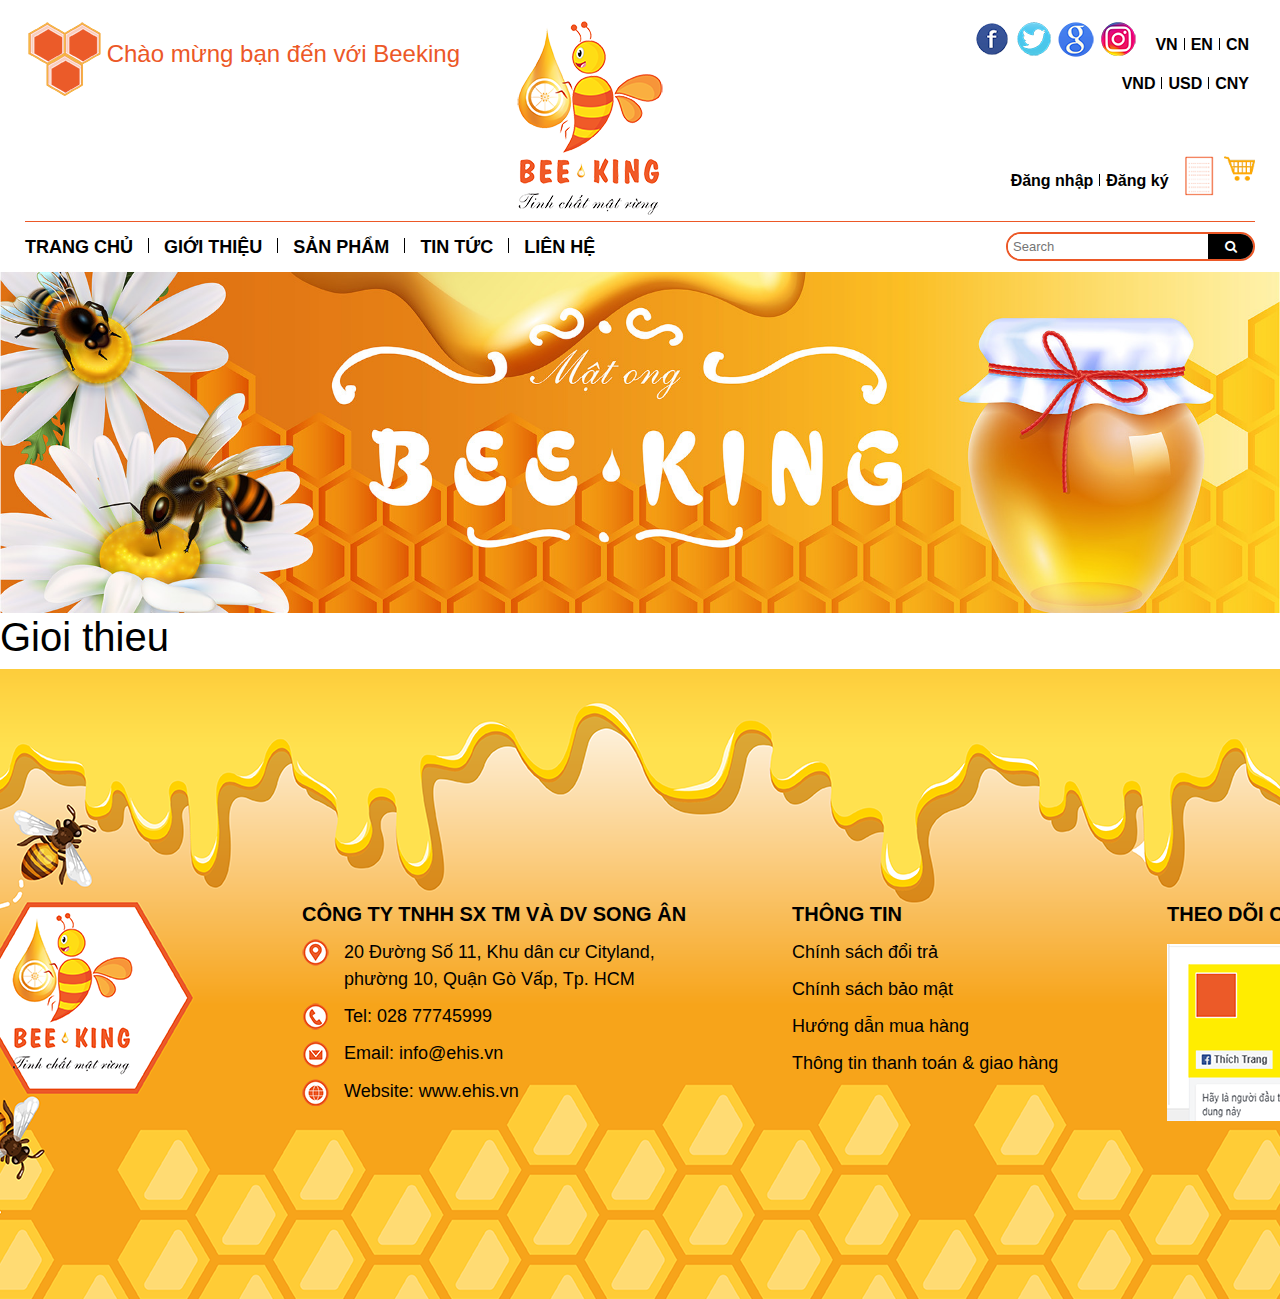
<file: web/gioi-thieu.html>
<html>

<head>
    <title>Beeking</title>
    <link href="./content/css/bootstrap.min.css" rel="stylesheet">
    <link rel="stylesheet" type="text/css" href="./content/css/style.css" />
    <link rel="stylesheet" type="text/css" href="./content/css/font-awesome.css" />
</head>

<body>

    <div id="header">
		<div class="left">
			<img src="./content/img/ICON_WEBSITE BEE-01.png">
			<span class="slogan">Chào mừng bạn đến với Beeking</span>
		</div>
		<div class="center">
			<a href="./index.html">
				<img src="./content/img/ICON_WEBSITE BEE-LOGO.png">
			</a>
		</div>
		<div class="right">
			<div>
				<ul class="language-item">
					<li>
						<a href="#">VN</a>
					</li>
					<li>
						<a href="#">EN</a>
					</li>
					<li>
						<a href="#">CN</a>
					</li>
				</ul>

				<ul class="link-item">
					<li>
						<a href="#"><img src="./content/img/ICON_WEBSITE BEE-02.png"></a>
					</li>
					<li>
						<a href="#"><img src="./content/img/ICON_WEBSITE BEE-03.png"></a>
					</li>
					<li>
						<a href="#"><img src="./content/img/ICON_WEBSITE BEE-04.png"></a>
					</li>
					<li>
						<a href="#"><img src="./content/img/ICON_WEBSITE BEE-05.png"></a>
					</li>
				</ul>
			</div>

			<div class="clear-float">
				<ul class="language-item">
					<li>
						<a href="#">VND</a>
					</li>
					<li>
						<a href="#">USD</a>
					</li>
					<li>
						<a href="#">CNY</a>
					</li>
				</ul>
			</div>


			<div class="clear-float user">

				<ul class="giohang p-l-10">
					<li>
						<a href="#">
							<img src="./content/img/donhang.png" height="40">
						</a>
					</li>
					<li class="p-l-10">
						<a href="#">
							<img src="./content/img/ICON SP-24.png" height="25">
						</a>
					</li>
				</ul>

				<ul class="language-item">
					<li>
						<a href="#">Đăng nhập</a>
					</li>
					<li>
						<a href="#">Đăng ký</a>
					</li>
				</ul>


			</div>
		</div>
	</div>

	<div id="menu">
		<div class="left">
			<ul>
				<li><a href="#">Trang chủ</a></li>
				<li><a href="#">Giới thiệu</a></li>
				<li><a href="#">Sản phẩm</a></li>
				<li><a href="#">Tin tức</a></li>
				<li><a href="#">Liên hệ</a></li>
			</ul>
		</div>
		<div class="right">
			<div class="search">
				<input type="text" placeholder="Search">
				<button>
					<i class="fa fa-search"></i>
				</button>
			</div>
		</div>
	</div>

	<div id="banner">
		<img src="./content/img/banner.jpg">
	</div>

	<div id="gioi-thieu">
<h1>
	Gioi thieu
</h1>
	</div>

    <div id="footer">
		<div class="container">
			<div class="cong-ty">
				<div class="title">
					Công ty TNHH SX TM và DV Song Ân
				</div>
				<ul>
					<li>
						<div class="d-flex">
							<div class="img">
								<img src="./content/img/ICON_WEBSITE BEE-24.png">
							</div>
							<div>
								20 Đường Số 11, Khu dân cư Cityland, phường 10, Quận Gò Vấp, Tp. HCM
							</div>
						</div>
						
						
					</li>
					<li><img src="./content/img/ICON_WEBSITE BEE-25.png">Tel: 028 77745999</li>
					<li><img src="./content/img/ICON_WEBSITE BEE-26.png">Email: info@ehis.vn</li>
					<li><img src="./content/img/ICON_WEBSITE BEE-27.png">Website: www.ehis.vn</li>
				</ul>
			</div>
			<div class="thong-tin">
				<div class="title">
					Thông tin
				</div>
				<ul>
					<li>
						<a href="#">Chính sách đổi trả</a>
					</li>
					<li>
						<a href="#">Chính sách bảo mật</a>
					</li>
					<li><a href="#">Hướng dẫn mua hàng</a></li>
					<li><a href="#">Thông tin thanh toán & giao hàng</a></li>
				</ul>
			</div>
			<div class="theo-doi">
				<div class="title">
					Theo dõi chúng tôi
				</div>
				<div class="fanpage">
					<img src="./content/img/fanpage.png">
				</div>
			</div>
		</div>

	</div>
</body>

</html>
</file>
<file: assets/css/base.css>
:root{
    --primary-color: #EC5827;
}
*{
    box-sizing: inherit; /*kế thừa thẻ chứa nó*/
}

/* html{
   
} */

body {
    margin: 0px;
    padding: 0px;
    font-size: 13px;
    color: #000;
    font-family: Arial, Helvetica, sans-serif;
    box-sizing: border-box;
}

#header,
#menu,
#home-product {
    width: 1230px;
    margin: 0px auto;
    display: block;
}

#header {
    display: flex;
    padding-top: 20px;
}

#header .left,
#header .right {
    width: 40%;
}

#header .center {
    width: 20%;
}


#header .slogan {
    color: var(--primary-color);
    font-size: 24px;
    font-weight: 700;
}

center {
    color: var(--primary-color);
    font-size: 24px;
}

ul {
    list-style: none;
    padding: 0px;
    margin: 0px;
}

li{
    list-style-type: none;
}

a{
    text-decoration: none;
    color: #000;
}

#header .right ul {
    display: flex;
}


#header .right ul.link-item li {
    padding: 0px 2px;
}

#header .right ul.language-item li {
    padding: 0px 2px;
}

.flex {
    display: flex;
}


#header .right a {
    color: #000;
    font: 16px;
    font-weight: bold;
}

#header .right a:hover,
#header .right a.active {
    color: var(--primary-color);
}

#header .right ul.language-item li {
    padding: 0px 6px;
    border-right: 1px solid #000;
    display: block;
    height: 12px;
    line-height: 11px;
    font-size: 16px;
}

#header .right ul.language-item li:last-child {
    border-right: 0px none;
}

#header .right ul.language-item,
#header .right ul.link-item {
    float: right;
}

#header .right ul.language-item {
    margin-top: 18px;
    margin-left: 10px;
}

.clear-float {
    clear: both;
}

#header .user ul {
    float: right;
}

#header .user {
    position: absolute;
    bottom: 20px;
    right: 0px;
}

#header .right {
    position: relative;
}

.p-l-10 {
    padding-left: 10px;
}

.m-t-10{
    margin-top: 10px;
}


#menu {
    border-top: 1px solid #EC5827;
    margin-top: 5px;
    display: flex;
    position: relative;
}


#menu .left {
    flex-grow: 1;
}


#menu ul {
    display: flex;
    height: 50px;
    padding-top: 16px;
}

#menu ul li {
    padding: 0px 18px;
}

#menu ul li:first-child {
    padding-left: 0px;
}

#menu ul li a {
    color: #000;
    font-size: 18px;
    text-transform: uppercase;
    font-weight: bold;
    line-height: 15px;
}

#menu ul li a:hover,
#menu ul li a.active {
    color: var(--primary-color);

}

#menu ul li {
    border-right: 1px solid #000;
    height: 15px;
}

#menu ul li:last-child {
    border-right: 0px none;
}

#menu .search {
    border: 2px solid var(--primary-color);
    border-radius: 20px;
    margin-top: 8px;
    display: flex;
}

#menu .search input[type="text"] {
    border: 0px none;
    border-radius: 20px 0px 0px 20px;
    height: 30px;
    padding: 0px 5px;
    width: 200px;
    outline: transparent;
}

#menu .search button {
    border: 0px none;
    background-color: #000;
    height: 30px;
    width: 45px;
    border-radius: 0px 20px 20px 0px;
    color: #fff;
}

.btn-navbar{
    display: none;
}

#banner {
    max-width: 2400px;
    margin: auto;
    width: 100%;
}

#banner img {
    width: 100%;
}



#footer
{
    background-image: url('../image/bg-footer.png');
    /* height: 630px; */
    background-repeat: no-repeat;
    background-position: center;
    background-size: cover;
    max-width: 2400px;
    width: 100%;
    margin: 0 auto;

    padding-bottom: 30px;
}

#footer .container
{
    display: flex;
    padding-top: 50px;
}

#footer .container .cong-ty
{
    margin-left: 180px;
}

#footer .container .cong-ty ul
{
    width: 390px;
}



#footer .container .title
{
    font-size: 20px;
    font-weight: bold;
    text-transform: uppercase;
    margin-bottom: 10px;
}

#footer .container li
{
    font-size: 18px;
    margin-bottom: 10px;
}

#footer .container li>img,
#footer .container li .img
{
margin-right: 15px;
}

#footer .container .thong-tin
{
    margin-left: 50px;
}
#footer .container .thong-tin ul
{
    width: 275px;
}
#footer .container .thong-tin a
{
    font-size: 18px;
    color: #000;
}

#footer .container .cong-ty ul li:hover a,
#footer .container .thong-tin a:hover
{
    color: var(--primary-color);
}

#footer .container .theo-doi
{
    margin-left: 50px;
}


#footer .container .theo-doi .fanpage
{
    margin-top: 15px;
}

#footer .container .thong-tin a:hover
{
    color: #E67A00;
}


  .navbar{
    width: 30px;
    height: 30px;
    display: none;
  }
 
  .navbar .navbar-icon{

    font-size: 34px;
    color: var(--primary-color);
    cursor: pointer;
    padding-left: 20px;
    padding-bottom: 20px;
  }
/* 
  .d-block{
    display: block;
  } */


  /* nut chuyen trang cuoi trang */

  .pages_redirect{
    display: flex;
    justify-content: center;
    align-items: center;
  }

  .pages_redirect-btn{
    border: none;
  }

  .pages_redirect-list{
    max-width: 2400px;
    width: 100%;
    margin: 30px auto !important;
  }

  .pages_redirect-list span{
    padding: 6px 14px;
    font-size: 16px;
    font-weight: 600;
  }

  .pages_redirect-list span:hover{
    background-color: var(--primary-color);
    color: #fff;
  }
</file>
<file: assets/css/index.css>
.group-title {
    font-size: 80px;
    font-weight: bold;
    color: var(--primary-color);
    text-shadow: 2px 2px 2px #333;

    padding: 30px;
}

#home-product {
    margin-top: 25px;
}

.product-header {
   
    margin-bottom: 20px;
    /* display: flex;
    justify-content: center;
    align-items: center; */
}

.product-header img:first-child{
    width: 150px;
}
.product-header>span{
    padding: 0 15px;
}
.list-product {
    margin-top: 10px;
    margin-bottom: 20px;
}

.item-product img {
    max-height: 350px;
    max-width: 100%;
    object-fit: cover;
    
}

.list-product .item-product {
    height: 100%;
    box-shadow: 2px 2px 3px #333;
    position: relative;
}

.list-product .item-product:hover{
    box-shadow: 2px 2px 5px var(--primary-color);
}

.item-product .gia {
    position: absolute;
    top: -1px;
    left: -1px;
    background-image: url(../image/bg-gia.png);
    width: 114px;
    height: 155px;
}

.item-product .gia .text-gia {
    color: #fff;
    text-transform: uppercase;
    text-align: center;
    font-weight: bold;
    margin-top: 18px;
}

.item-product .gia .giaban {
    color: #fff;
    text-align: center;
    font-weight: bold;
    font-size: 20px;
}

.item-product .gia .dvt {
    color: #000;
    text-align: center;
    font-weight: bold;
    font-size: 18px;
}

/* mission */

.mission{
    padding-bottom: 30px;
    background-color: #fde6c6;
    max-width: 2400px;
    width: 100%;
    margin: 0px auto;
    display: block;
}

.mission .mission-content{
    width: 100%;
    margin: 0 auto;
}
.mission-text p{
    text-align: justify;
    padding-left: 60px;
    font-size: 18px;
    margin: 0;
}

.mission-video
{
    object-fit: fill;
}
.mission-video iframe{
    width: 100%;
    height: 315px;   
}

/* feedback */

.feedback{
    padding: 30px 0;
    background-color: #F0F0F1;
    max-width: 2400px;

    width: 100%;
    margin: 0px auto;
    display: block;
}
.fb-titles{
    /* padding-top: 0px; */
    background: url('../image/bg-feedback.png') no-repeat;
    background-position: center;
    background-size: 100%;
    width: 750px;
    /* width: 100%; */

    margin: 10px auto;
}

.feedback-title{
    font-size: 50px;
    line-height: 100px;
}

.feedback-content,
.post{
    width: 1230px;
    margin: 0 auto;
}

.customer{
    width: 100%;
    margin: 30px 0;
    background-color: #ccc;
    border-radius: 10px;
    overflow: hidden;
}

.customer img{
    padding: 10px;
}

.customer-content{
    padding-left: 20px;
    width: 100%;

}

.customer-stars img{
    width: 30px;
    padding: 20px 0;
}
.customer-text{
    text-align: justify;
    padding-right: 10px;
}




.arrow-right{
    float: right;
    cursor: pointer;
}


/* tin tuc news */
.news{
    max-width: 2400px;

    width: 100%;
    margin: 0px auto;
    display: block;


    position: relative;
    top: 0;right: 0;left: 0;
    padding-bottom: 30px;
}

.news::before{
    content:"";
    width: 100%;
    height: 2px;
    background-color: var(--primary-color);
    position: absolute;
    top: 5%;
    z-index: -1;
}

.news::after{
    content:"";
    width: 20px;
    height: 20px;
    background-color: #fff;
    position: absolute;
    top: 5%;
    left: 50%;
    transform: translate(-50%);
    z-index: -1;

}
.news-header img{
    width: 200px;
}

.news-header .news-title{
    padding: 0;
}


.post-item{
    background-color: rgba(167, 164, 164, 0.2);
    padding: 10px;
    max-width: 250px;
    border-radius: 10px;
}

.post-content{
    padding: 0;
}
.post-img img{
    width: 100%;
    height: 150px;
    object-fit: cover;
}
.post-title{
    font-size: 24px;
    font-weight: 600;
    padding: 10px 0;
}
.post-text{
    text-align: justify;
}

.post-text i:hover{
    color: var(--primary-color);
}

.news_arrow-right{
    position: absolute;
    bottom: 0;
    right: 0;
}
</file>
<file: assets/css/reponsive.css>
:root{
    --primary-color: #EC5827;
}

/* Mobi & Tablet */
@media  (max-width: 1023px) {

    #header,
    #menu,
    #home-product,
    .feedback,
    .mission,
    .news{
        width: 100%;
    }

    /* #header .left,#header .right{
        display: none;
    } */

    #header .left{
        display: none;
    }

    #header{
        display: flex;
        justify-content: space-evenly;
        border-bottom: 0px none;
        /* align-items: center; */
    }
/* 
    #header .right{
        position: absolute;
        top: 70%;
        left: 0;
    } */

    .navbar{
        margin-bottom: 20px;
    }
    #menu,.navbar,
    .navbar .navbar-icon{
        display: block;

      }

      #menu .left, 
      #menu .right{
        display: none;

      }

    #menu .left ul{
        display: block;
        height: 220px;
    }   

    #menu .left ul li{
        border: 0px none;
        padding: 14px 0 14px 30px;
    }

    #menu .left ul li:first-child{
        margin-top: 25px;
    }

    #menu {
        position: relative;
    }
    #menu .search {
        /* width: 250px; */
        width: 90%;
        margin: 15px 30px;
        position: absolute;
        top: 15%;
    }
    #menu .search input{
        flex-grow: 1;
    }
    #menu .search button{
        height: 30px;
        width: 60px;
    }

    #footer .container{
        display: flex;
        flex-direction: column;
        padding-top: 40px;
        padding-left: 30px;
    }
    

    #footer .container .cong-ty,
    #footer .container .thong-tin,
    #footer .container .theo-doi
    {
       margin: 0;
    }

    #footer .cong-ty .title,
    #footer .thong-tin .title,
    #footer  .theo-doi{
        text-align: center;
    }



    #banner img{
        padding-top: 0;
    }

    .group-title{
        font-size: 30px;
    }

    .col-sm-12.col-md-6.col-lg-3{
        margin-bottom: 20px;
    }


    /* tintuc */

    .more_post-more{

        padding-left: 50px;
        /* padding-bottom: 20px; */
    }

    /* end tin tuc */
}

/* MObi */

@media (max-width: 739px) {

    

    /* css index.html mobi */
    .list-product .col-md-3{
        margin: 15px 0;
        
    }

    .group-title{
        font-size: 20px;
    }

    .fb-titles{
        width: 100%;
    }

    .post-item{
        max-width: 100%;
        width: 100%;
        margin-top: 15px;
    }

    .post-img img {
        /* height: 100%; */
        height: 250px;
    }

    .item-product img{
        width: 100%;
    }
    .mission-video{
        padding-top: 15px;
        width: 100%;
    }

    .right.d-block{
        margin-bottom: 20px;
    }
    .news-header.text-center{
        padding-top: 70px;
    }

    .mission-text p{
        padding-left: 0px;
    }

    .mission-header{
        padding: 20px 0;
    }

    .feedback-content{
        width: 100%;
    }

    .mission-header img:first-child,
    .product-header img:first-child{
        width: 70px;
    }

    .mission-header img:last-child,
    .product-header img:last-child{
        display: none;
    }

    .customer{
        display: flex;
        flex-direction: column;
        justify-content: center;
        align-items: center;
        text-align: center;
    }

    .customer-content{
        text-align: center;
        padding: 0 16px;
    }

    #footer .container .cong-ty ul{
        width: 240px;
    }
    /*end css index.html */
    


}

@media (max-width: 450px){
    #header .right{
        display: none;
    }

}
</file>
<file: web/content/css/style.css>
body {
    margin: 0px;
    padding: 0px;
    font-size: 13px;
    font-family: Arial, Helvetica, sans-serif;
    color: #000;
}

#header,
#menu,
#home-product {
    width: 1230px;
    margin: 0px auto;
}

#header {
    display: flex;
    padding-top: 20px;
}

#header .left,
#header .right {
    width: 40%;
}

#header .center {
    width: 20%;
}


#header .slogan {
    color: #EC5827;
    font-size: 24px;
}

center {
    color: #EC5827;
    font-size: 24px;
}

ul {
    list-style: none;
    padding: 0px;
    margin: 0px;
}

#header .right ul {
    display: flex;
}


#header .right ul.link-item li {
    padding: 0px 2px;
}

#header .right ul.language-item li {
    padding: 0px 2px;
}

.flex {
    display: flex;
}

a {
    text-decoration: none;
}

#header .right a {
    color: #000;
    font: 16px;
    font-weight: bold;
}

#header .right a:hover,
#header .right a.active {
    color: #EC5827;
}

#header .right ul.language-item li {
    padding: 0px 6px;
    border-right: 1px solid #000;
    display: block;
    height: 12px;
    line-height: 13px;
    font-size: 16px;
}

#header .right ul.language-item li:last-child {
    border-right: 0px none;
}

#header .right ul.language-item,
#header .right ul.link-item {
    float: right;
}

#header .right ul.language-item {
    margin-top: 18px;
    margin-left: 10px;
}

.clear-float {
    clear: both;
}

#header .user ul {
    float: right;
}

#header .user {
    position: absolute;
    bottom: 20px;
    right: 0px;
}

#header .right {
    position: relative;
}

.p-l-10 {
    padding-left: 10px;
}


#menu {
    border-top: 1px solid #EC5827;
    margin-top: 5px;
    display: flex;

}

#menu .left {
    flex-grow: 1;
}

#menu ul {
    display: flex;
    height: 50px;
    padding-top: 16px;
}

#menu ul li {
    padding: 0px 15px;
}

#menu ul li:first-child {
    padding-left: 0px;
}

#menu ul li a {
    color: #000;
    font-size: 18px;
    text-transform: uppercase;
    font-weight: bold;
    line-height: 18px;
}

#menu ul li a:hover,
#menu ul li a.active {
    color: #EC5827;

}

#menu ul li {
    border-right: 1px solid #000;
    height: 15px;
}

#menu ul li:last-child {
    border-right: 0px none;
}

#menu .search {
    border: 2px solid #EC5827;
    border-radius: 20px;
    margin-top: 10px;
    display: flex;
}

#menu .search input[type="text"] {
    border: 0px none;
    border-radius: 20px 0px 0px 20px;
    height: 25px;
    padding: 0px 5px;
    width: 200px;
}

#menu .search button {
    border: 0px none;
    background-color: #000;
    height: 25px;
    width: 45px;
    border-radius: 0px 20px 20px 0px;
    color: #fff;
}

#banner {
    max-width: 2400px;
    margin: auto;
    width: 100%;
}

#banner img {
    width: 100%;
}

.group-title {
    font-size: 80px;
    font-weight: bold;
    color: #EC5827;
    text-shadow: 2px 2px 2px #333;
    margin-left: 10px;
    margin-right: 10px;
}

#home-product {
    margin-top: 25px;
}

.product-header {
    text-align: center;
}

.list-product {
    margin-top: 10px;
    margin-bottom: 20px;
}

.item-product img {
    max-height: 350px;
    max-width: 100%;

}

.list-product .item-product {
    height: 100%;
    box-shadow: 2px 2px 5px #333;
    position: relative;
}

.item-product .gia {
    position: absolute;
    top: -1px;
    left: -1px;
    background-image: url(../img/bg-gia.png);
    width: 114px;
    height: 155px;
}

.item-product .gia .text-gia {
    color: #fff;
    text-transform: uppercase;
    text-align: center;
    font-weight: bold;
    margin-top: 18px;
}

.item-product .gia .giaban {
    color: #fff;
    text-align: center;
    font-weight: bold;
    font-size: 20px;
}

.item-product .gia .dvt {
    color: #000;
    text-align: center;
    font-weight: bold;
    font-size: 18px;
}

#su-menh {
    background-color: #FCE6C5;
    padding: 30px 0px;
}

#su-menh .container
{
    margin-top: 20px;
}

.text-su-menh
{
    font-size: 24px;
    text-align: justify;
    margin-top: 20px;
}

#nhan-xet
{
    background-color: #F0F0F1;
    padding: 30px 0px;
}

#nhan-xet .list-item .item
{
    display: flex;
    background-color: #E2E3E4;
    border-radius: 20px;
    padding: 10px 20px;
    margin-bottom: 20px;
}

#nhan-xet .list-item .item .img
{
    margin-right: 40px;
}

#nhan-xet .list-item .item .content img
{
   width: 30px;
}

#nhan-xet .list-item .item .content .text
{
   font-size: 18px;
   margin-top: 10px;
   text-align: justify;
}

#tin-tuc
{
    padding: 30px 0px;
    margin-bottom: 80px;
}

#tin-tuc .title
{
    position: relative;
    text-align: center;
    margin-bottom: 40px;
}

#tin-tuc .title .line
{
    position: absolute;
    width: 100%;
    height: 4px;
    background-color: #E67A00;
    top: 45px;
}

#tin-tuc .title img
{
    z-index: 1;
    position: relative;
}
#tin-tuc .item
{
    padding: 15px;
    background-color: #F6F7F7;
    position: relative;
}
#tin-tuc .item .img
{
text-align: center;
}
#tin-tuc .item .img img
{
    width: 100%;
}

#tin-tuc .item .item-title
{
    font-size: 24px;
    font-weight: bold;
    text-align: center;
    text-transform: uppercase;
    margin-top: 10px;
}

#tin-tuc .item .mota
{
    font-size: 16px;
    text-align: justify;
    margin-top: 5px;
}

#tin-tuc .item .xem-tiep
{
    font-size: 16px;
    font-style: italic;
    color: #666;
}

#tin-tuc .item .xem-tiep:hover
{
    color: #EC5827;
}
.text-right
{
    text-align: right;
}

#footer
{
    background-image: url('../img/ICON_WEBSITE\ BEE-23.png');
    height: 630px;
    background-repeat: no-repeat;
    background-position: center;
    
}

#footer .container
{
    display: flex;
    padding-top: 230px;
}

#footer .container .cong-ty
{
    margin-left: 220px;
}

#footer .container .cong-ty ul
{
    width: 390px;
}


#footer .container .title
{
    font-size: 20px;
    font-weight: bold;
    text-transform: uppercase;
    margin-bottom: 10px;
}

#footer .container li
{
    font-size: 18px;
    margin-bottom: 10px;
}

#footer .container li>img,
#footer .container li .img
{
margin-right: 15px;
}

#footer .container .thong-tin
{
    margin-left: 100px;
}
#footer .container .thong-tin ul
{
    width: 275px;
}
#footer .container .thong-tin a
{
    font-size: 18px;
    color: #000;
}

#footer .container .thong-tin a:hover
{
    color: #E67A00;
}

#footer .container .theo-doi
{
    margin-left: 100px;
}


#footer .container .theo-doi .fanpage
{
    margin-top: 15px;
}

@media only screen and (max-width: 1000px) {
    #footer .container {
      display: block;
    }

    #footer .container >div{
        margin-left: 0px!important;
      }
  }
</file>
<file: assets/css/chatluong.css>
:root{
    --primary-color: #EC5827;
}
*{
    box-sizing: inherit; /*kế thừa thẻ chứa nó*/
}



body {
    margin: 0px;
    padding: 0px;
    color: #000;
    font-family: Arial, Helvetica, sans-serif;
    box-sizing: border-box;
}

.quality-list .col-md-4{
    margin-bottom: 20px;
    padding: 0 30px;
}

.quality-list{
    margin-bottom: 60px;
}


.quality-title{
    color: var(--primary-color);
    font-weight: 600;
    padding: 30px 0 20px;
}

.certi-item,
.test-item{
    width: 100%;

}
.certi-item img,
.test-item img{
    width: 100%;   
    height: 100%;
    object-fit: cover;
    box-shadow: 2px 2px 3px #000;

}
</file>
<file: assets/css/gioithieu.css>
:root{
    --primary-color: #EC5827;
}
*{
    box-sizing: inherit; /*kế thừa thẻ chứa nó*/
}

html{
    width: 100%;
}

body {
    margin: 0px;
    padding: 0px;
    font-size: 13px;
    color: #000;
    font-family: Arial, Helvetica, sans-serif;
    box-sizing: border-box;
}

.introduce{
    width: 1230px;
    
    margin-bottom: 40px;
}

.introduce-header h1{
    font-size: 34px;
    color: var(--primary-color);
    font-weight: 600;
    margin: 30px 0;
    box-shadow: 1px 1px 3px solid #000;
}

.introduce-text p{
    text-align: justify;
}

.introduce-img{
    max-width: 470px;
    width: 100%;
    max-height: 340px;
    height: 100%;
}

.introduce-img img{
    width: 100%;
    height: 100%;
    object-fit: cover;
}

.intro-values{
    margin-top: 50px;
}

.intro-mission-header{
    padding: 10px 0;
    display: flex;
    align-items: center;
}
.intro-mission-header>img{
    width: 30px;
    height: 30px;
    margin-right: 10px;
}

.intro-titles{
    color: var(--primary-color);
    font-size: 18px;
    font-weight: 700;

}

.intro-mission-content img{
    max-width: 560px;
    width: 100%;
    max-height: 360px;
    padding-bottom: 20px;
    object-fit: fill;
}

.intro-mission-content p{
    text-align: justify;

}

.introduce-content{
    padding-bottom: 50px;
}

.intro-values{
    padding-bottom: 40px;
    border-bottom: 2px solid #000;
}



.intro-mission-header .img-down{
    display: none;
}

.giatri_content,
.sumenh_content{
    display: none;
}


/* process */

.process{
    margin-top: 50px;
    background: url('../image/gioithieu/bg-gioithieu.jpg') no-repeat;
    background-size: 100%;
    max-width: 1230px;
    width: 100%;
    z-index: -1;
    padding: 0;
    opacity: 1;
}

.shadow{


    max-width: 1230px;
    width: 100%;
    background-color: rgba(0, 0, 0, 0.5);
}

.process-header{
    color: #fff;
    font-size: 34px;
    padding: 20px 0;
}
.process-btns,
.process-content{
    margin-left: 100px;
}

.process-btns button{
    border: none;
    color: #000;
    background-color: #fff;
    font-weight: 600;
    padding: 10px 20px;
    margin: 0 6px;
    box-shadow: 1px 2px 3px #000;
    font-size: 16px;
}


.process-btns button:first-child{
 margin-left: 0;
}
.process-btns button.active,
.process-btns button:hover{
    background-color: var(--primary-color);
    color: #fff;
}

.process-text{
    text-align: justify;
    font-weight: 500;
    font-size: 16px;
    color: #fff;
}

.process-content{
    padding-top: 40px;
}

.process-img{
    width: 550px;
    object-fit: cover;
    padding-bottom: 50px;
}
</file>
<file: assets/css/lienhe.css>
:root{
    --primary-color: #EC5827;
}
*{
    box-sizing: inherit; /*kế thừa thẻ chứa nó*/
}


body {
    margin: 0px;
    padding: 0px;
    color: #000;
    font-family: Arial, Helvetica, sans-serif;
    box-sizing: border-box;

}

.map{
    margin: 50px;
}

.map-title{
    display: flex;
    align-items: center;
    
}

.map-title img{
    width: 30px;
}

.map-title h5{
    color: var(--primary-color);
    font-weight: 600;
    padding-left: 10px;
    padding-top: 10px;
}

.map-img{
    margin-top: 50px;
    
}

.map-img img{
    object-fit: cover;
    width: 100%;
    padding-bottom: 10px;
}
</file>
<file: assets/css/main.css>
:root{
    --primary-color: #EC5827;
}
*{
    box-sizing: inherit; /*kế thừa thẻ chứa nó*/
}

html{
   
}

body {
    margin: 0px;
    padding: 0px;
    font-size: 13px;
    color: #000;
    font-family: Arial, Helvetica, sans-serif;
    box-sizing: border-box;
}

#header,
#menu,
#home-product {
    width: 1230px;
    margin: 0px auto;
    display: block;
}

#header {
    display: flex;
    padding-top: 20px;
}

#header .left,
#header .right {
    width: 40%;
}

#header .center {
    width: 20%;
}


#header .slogan {
    color: var(--primary-color);
    font-size: 24px;
    font-weight: 700;
}

center {
    color: var(--primary-color);
    font-size: 24px;
}

ul {
    list-style: none;
    padding: 0px;
    margin: 0px;
}

li{
    list-style-type: none;
}

a{
    text-decoration: none;
    color: #000;
}

#header .right ul {
    display: flex;
}


#header .right ul.link-item li {
    padding: 0px 2px;
}

#header .right ul.language-item li {
    padding: 0px 2px;
}

.flex {
    display: flex;
}


#header .right a {
    color: #000;
    font: 16px;
    font-weight: bold;
}

#header .right a:hover,
#header .right a.active {
    color: var(--primary-color);
}

#header .right ul.language-item li {
    padding: 0px 6px;
    border-right: 1px solid #000;
    display: block;
    height: 12px;
    line-height: 11px;
    font-size: 16px;
}

#header .right ul.language-item li:last-child {
    border-right: 0px none;
}

#header .right ul.language-item,
#header .right ul.link-item {
    float: right;
}

#header .right ul.language-item {
    margin-top: 18px;
    margin-left: 10px;
}

.clear-float {
    clear: both;
}

#header .user ul {
    float: right;
}

#header .user {
    position: absolute;
    bottom: 20px;
    right: 0px;
}

#header .right {
    position: relative;
}

.p-l-10 {
    padding-left: 10px;
}

.m-t-10{
    margin-top: 10px;
}


#menu {
    border-top: 1px solid #EC5827;
    margin-top: 5px;
    display: flex;
    position: relative;
}


#menu .left {
    flex-grow: 1;
}


#menu ul {
    display: flex;
    height: 50px;
    padding-top: 16px;
}

#menu ul li {
    padding: 0px 18px;
}

#menu ul li:first-child {
    padding-left: 0px;
}

#menu ul li a {
    color: #000;
    font-size: 18px;
    text-transform: uppercase;
    font-weight: bold;
    line-height: 15px;
}

#menu ul li a:hover,
#menu ul li a.active {
    color: var(--primary-color);

}

#menu ul li {
    border-right: 1px solid #000;
    height: 15px;
}

#menu ul li:last-child {
    border-right: 0px none;
}

#menu .search {
    border: 2px solid var(--primary-color);
    border-radius: 20px;
    margin-top: 8px;
    display: flex;
}

#menu .search input[type="text"] {
    border: 0px none;
    border-radius: 20px 0px 0px 20px;
    height: 30px;
    padding: 0px 5px;
    width: 200px;
    outline: transparent;
}

#menu .search button {
    border: 0px none;
    background-color: #000;
    height: 30px;
    width: 45px;
    border-radius: 0px 20px 20px 0px;
    color: #fff;
}

.btn-navbar{
    display: none;
}

#banner {
    max-width: 2400px;
    margin: auto;
    width: 100%;
}

#banner img {
    width: 100%;
}

.group-title {
    font-size: 80px;
    font-weight: bold;
    color: var(--primary-color);
    text-shadow: 2px 2px 2px #333;

    padding: 30px;
}

#home-product {
    margin-top: 25px;
}

.product-header {
   
    margin-bottom: 20px;
    /* display: flex;
    justify-content: center;
    align-items: center; */
}

.product-header img:first-child{
    width: 150px;
}
.product-header>span{
    padding: 0 15px;
}
.list-product {
    margin-top: 10px;
    margin-bottom: 20px;
}

.item-product img {
    max-height: 350px;
    max-width: 100%;
    object-fit: cover;
    
}

.list-product .item-product {
    height: 100%;
    box-shadow: 2px 2px 3px #333;
    position: relative;
}

.list-product .item-product:hover{
    box-shadow: 2px 2px 5px #EC5827;
}

.item-product .gia {
    position: absolute;
    top: -1px;
    left: -1px;
    background-image: url(../image/bg-gia.png);
    width: 114px;
    height: 155px;
}

.item-product .gia .text-gia {
    color: #fff;
    text-transform: uppercase;
    text-align: center;
    font-weight: bold;
    margin-top: 18px;
}

.item-product .gia .giaban {
    color: #fff;
    text-align: center;
    font-weight: bold;
    font-size: 20px;
}

.item-product .gia .dvt {
    color: #000;
    text-align: center;
    font-weight: bold;
    font-size: 18px;
}

/* mission */

.mission{
    padding-bottom: 30px;
    background-color: #fde6c6;
    max-width: 2400px;
    width: 1230px;
    /* width: 100%; */
    margin: 0px auto;
    display: block;
}

.mission .mission-content{
    width: 100%;
    margin: 0 auto;
}
.mission-text p{
    text-align: justify;
    padding-left: 60px;
    font-size: 18px;
    margin: 0;
}

.mission-video
{
    object-fit: fill;
}
.mission-video iframe{
    width: 100%;
    height: 315px;   
}

/* feedback */

.feedback{
    padding: 30px 0;
    background-color: #F0F0F1;
    max-width: 2400px;

    width: 1230px;
    /* width: 100%; */
    margin: 0px auto;
    display: block;
}
.fb-titles{
    /* padding-top: 0px; */
    background: url('../image/bg-feedback.png') no-repeat;
    background-position: center;
    background-size: 100%;
    width: 750px;
    height: 100px;
    margin: 10px auto;
}

.feedback-title{
    font-size: 50px;
    line-height: 100px;
}

.feedback-content,
.post{
    width: 1230px;
    margin: 0 auto;
}

.customer{
    width: 100%;
    margin: 30px 0;
    background-color: #ccc;
    border-radius: 10px;
}

.customer img{
    padding: 10px;
}

.customer-content{
    padding-left: 20px;
    width: 100%;
}

.customer-stars img{
    width: 30px;
    padding: 20px 0;
}
.customer-text{
    text-align: justify;
    padding-right: 10px;
}




.arrow-right{
    float: right;
    cursor: pointer;
}


/* tin tuc news */
.news{
    max-width: 2400px;

    width: 1230px;
    margin: 0px auto;
    display: block;


    position: relative;
    top: 0;right: 0;left: 0;
    padding-bottom: 30px;
}

.news::before{
    content:"";
    width: 100%;
    height: 2px;
    background-color: var(--primary-color);
    position: absolute;
    top: 5%;
    z-index: -1;
}

.news::after{
    content:"";
    width: 20px;
    height: 20px;
    background-color: #fff;
    position: absolute;
    top: 5%;
    left: 50%;
    transform: translate(-50%);
    z-index: -1;

}
.news-header img{
    width: 200px;
}

.news-header .news-title{
    padding: 0;
}


.post-item{
    background-color: rgba(167, 164, 164, 0.2);
    padding: 10px;
    max-width: 250px;
    border-radius: 10px;
}

.post-content{
    padding: 0;
}
.post-img img{
    width: 100%;
    height: 150px;
    object-fit: cover;
}
.post-title{
    font-size: 24px;
    font-weight: 600;
    padding: 10px 0;
}
.post-text{
    text-align: justify;
}

.post-text i:hover{
    color: var(--primary-color);
}

.news_arrow-right{
    position: absolute;
    bottom: 0;
    right: 0;
}
 
#footer
{
    background-image: url('../image/bg-footer.png');
    height: 630px;
    background-repeat: no-repeat;
    background-position: center;
    background-size: cover;
    max-width: 2400px;
    width: 100%;
    margin: 0 auto;
}

#footer .container
{
    display: flex;
    padding-top: 230px;
}

#footer .container .cong-ty
{
    margin-left: 180px;
}

#footer .container .cong-ty ul
{
    width: 390px;
}



#footer .container .title
{
    font-size: 20px;
    font-weight: bold;
    text-transform: uppercase;
    margin-bottom: 10px;
}

#footer .container li
{
    font-size: 18px;
    margin-bottom: 10px;
}

#footer .container li>img,
#footer .container li .img
{
margin-right: 15px;
}

#footer .container .thong-tin
{
    margin-left: 50px;
}
#footer .container .thong-tin ul
{
    width: 275px;
}
#footer .container .thong-tin a
{
    font-size: 18px;
    color: #000;
}

#footer .container .cong-ty ul li:hover a,
#footer .container .thong-tin a:hover
{
    color: var(--primary-color);
}

#footer .container .theo-doi
{
    margin-left: 50px;
}


#footer .container .theo-doi .fanpage
{
    margin-top: 15px;
}

#footer .container .thong-tin a:hover
{
    color: #E67A00;
}


  .navbar{
    width: 30px;
    height: 30px;
    display: none;
  }
 
  .navbar .navbar-icon{

    font-size: 34px;
    color: var(--primary-color);
    cursor: pointer;
    padding-left: 20px;
    padding-bottom: 20px;
  }

  .d-block{
    display: block;
  }
</file>
<file: assets/css/sanpham.css>
:root{
    --primary-color: #EC5827;
}
*{
    box-sizing: inherit; /*kế thừa thẻ chứa nó*/
}

html{
    width: 100%;
}

body {
    margin: 0px;
    padding: 0px;
    font-size: 13px;
    color: #000;
    font-family: Arial, Helvetica, sans-serif;
    box-sizing: border-box;
}

.sanpham_user-control{
    display: flex;
    justify-content: center;
    font-size: 16px;
    float: right;
    padding-top: 8px;
}
.sanpham_user-control>li{
    padding: 0 4px;
}

.sanpham_user-control>li:first-child>a{
    border-right: 1px solid #000;
    padding: 0 8px;
}



.giohang .giohang-tracuu{
    margin-top: 10px;
    color: var(--primary-color);
    font-weight: 600;
    font-size: 16px;
    border-bottom: 1px solid var(--primary-color);
}
</file>
<file: assets/css/tintuc.css>
:root{
    --primary-color: #EC5827;
}
*{
    box-sizing: inherit; /*kế thừa thẻ chứa nó*/
}


body {
    margin: 0px;
    padding: 0px;
    color: #000;
    font-family: Arial, Helvetica, sans-serif;
    box-sizing: border-box;

}

.container{
    padding: 0;
    margin: 0;
}

.new-list{
    /* max-width: 2400px; */
    /* width: 100%; */
    margin: 0px auto;

}

.new-title{
    color: var(--primary-color);
    font-weight: 600;
    padding: 50px 0;

}

.new-item{
    width: 100%; 
    border: 1px solid var(--primary-color);

    height: 100%;
}

.new-img{
    width: 100%;
    object-fit: cover;
    background-color: var(--primary-color);
}


.new-img img{
    width: 90%;
    object-fit: cover;
    height: 60%;
}

.new-post_title{
    display: flex;
    justify-content: center;
    align-items: center;
}

/* .new-content{
    padding-bottom: 30px;
} */

.new-post_title .post_title-number{
    font-size: 60px;
    margin-top: 20px;
    padding: 0 20px;
    font-weight: 700;
    color: var(--primary-color);
    border-right:2px solid var(--primary-color) ;
    line-height: 50px;
}

.new-post_title .post_title-text{
    font-size: 20px;
    font-weight: 600;
    padding: 20px 20px 0 10px;

    color: var(--primary-color);
}

.new-date{
    padding-left: 20px;
    font-size: 16px;
}

.new-read_more{
    padding-right: 20px;
    font-weight: 500;
    font-size: 16px;
    padding-left: 150px;
}

.new-read_more:hover{
    color: var(--primary-color);
    text-decoration: underline;

}

.new-list_bottom{
    margin-top: 30px;
    border-top: 3px solid var(--primary-color);
    margin-bottom: 30px;
}

.new-list_bottom .row{
    
    margin-top: 30px;
}

.new-content a{
    width: 100%;
    /* height: 30%; */
}

.more_post-text{
    font-size: 34px;
    text-align: justify;
    color: var(--primary-color);
    font-weight: 600;
    padding: 15px 15px;
}

.more_post-number{
    font-size: 90px;
    padding: 0 10px 0 20px;
    font-weight: 700;
    color: var(--primary-color);
    border-right:2px solid var(--primary-color) ;
    line-height: 70px;
}

.more_post-date{
    font-size: 20px;
    padding-left: 30px;
}

.more_post-more{
    font-size: 20px;
    padding-right: 30px;
    padding-left: 300px;
}

.more_post-infor{
    display: flex;
    /* justify-content: space-between; */
    align-items: center;
}
</file>
